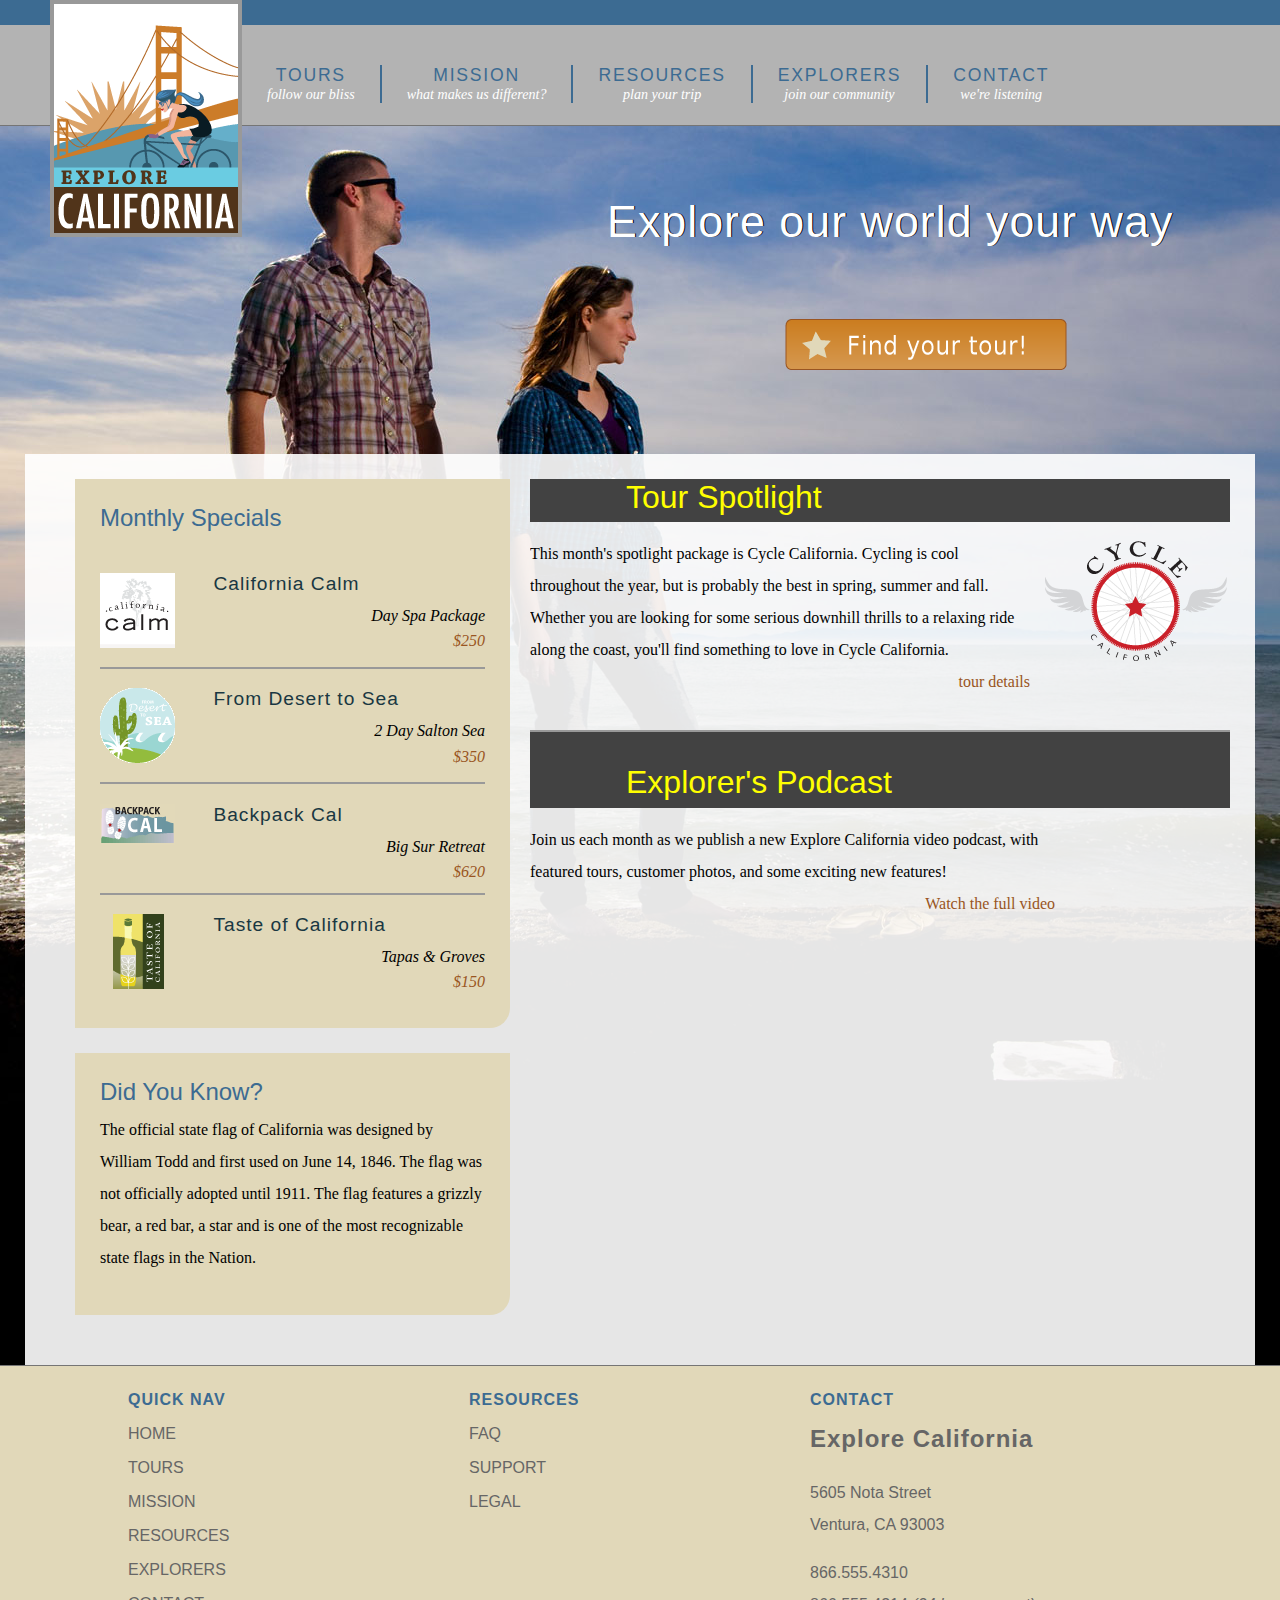
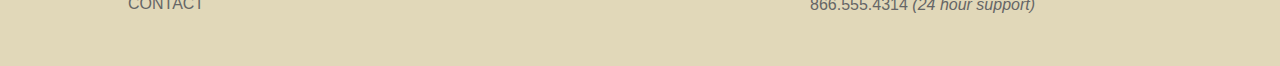
<file: index.html>
<!DOCTYPE html PUBLIC "-//W3C//DTD HTML 4.01 Transitional//EN"
   "http://www.w3.org/TR/html4/loose.dtd">
<html lang="en">
  <head>
    <meta http-equiv="Content-Type" content="text/html; charset=utf-8">
    <title>Explore California: affordable bus tours</title>
    <link href="assets/stylesheets/main.css" rel="stylesheet" type="text/css" media="all">
    <script src="assets/javascripts/jquery-1.5.1.min.js"></script>
    <script src="assets/javascripts/jquery-ui-1.8.10.custom.min.js"></script>
    <script src="assets/javascripts/menus.js"></script>
  </head>
  <body id="home">
    <div id="wrapper">

      <div id="mainHeader">
        <a href="index.html" title="home" class="logo">
          <div id="logo">
            <h1>Explore California!</h1>
          </div>
        </a>
        <div id="siteNav">
          <h1>Where do you want to go?</h1>
          <ul>
            <li><a href="tours.html" title="Our tours">Tours <br /><span class="tagline">follow our bliss</span></a>
              <ul>
                <li><a href="tours.html" title="Our tours">All Tours</a></li>
                <li><a href="tours.html" title="find tours">Tours by Activity</a></li>
                <li><a href="tours.html" title="find tours">Tours by Region</a></li>
                <li><a href="tours.html" title="find tours">Tour Finder</a></li>
              </ul>
            </li>
            <li><a href="mission.html" title="What we believe">Mission <br /><span class="tagline">what makes us different?</span></a></li>
            <li><a href="resources.html" title="planning resources">Resources <br /><span class="tagline">plan your trip</span></a>
              <ul>
                <li><a href="resources/faq.html" title="Got questions?">Tour FAQs</a></li>
                <li><a href="resources/additional_resources.html" title="additional resources">Tour Information</a></li>
                <li><a href="resources/terms.html" title="terms and conditions">Site Terms</a></li>
              </ul>
            </li>
            <li><a href="explorers.html" title="Our community">Explorers <br /><span class="tagline">join our community</span></a>
              <ul>
                <li><a href="explorers/join.html" title="join our community">Join the Explorers</a></li>
                <li><a href="blog/index.html" title="read our blog!">Read our Blog</a></li>
                <li><a href="explorers/gallery.html" title="contributor photos">Tour Photos</a></li>
                <li><a href="explorers/video.html" title="check out our podcast">Video podcast</a></li>
              </ul>
            </li>
            <li><a href="contact.html" title="contact us">Contact <br /><span class="tagline">we're listening</span></a>
              <ul>
                <li><a href="support.html" title="need help?">Support</a></li>
              </ul>
            </li>
          </ul>
        </div>
      </div>

      <div id="actionCall">
        <h1>Explore our world your way</h1>
        <a href="tours.html" title="Find your tour!"><h2>Find your tour</h2></a>
      </div>

      <div id="contentWrapper">
        <div id="mainContent">
          <div id="mainArticle"> 
            <h1>Tour Spotlight</h1>
            <p class="spotlight">This month's spotlight package is Cycle California. Cycling is cool throughout the year, but is probably the best in spring, summer and fall. Whether you are looking for some serious downhill thrills to a relaxing ride along the coast, you'll find something to love in Cycle California.<br /> <span class="accent"><a href="tours_cycle.html" title="Cycle California">tour details</a></span></p>
            
            <h1>Explorer's Podcast</h1>
            <p class="videoText">Join us each month as we publish a new Explore California video podcast, with featured tours, customer photos, and some exciting new features!<span class="accent"><a href="explorers/video.html" title="Video Podcast">Watch the full video</a></span></p>
          </div>
        </div>
        
        <div id="secondaryContent">
          <div id="specials" class="callOut">
            <h1>Monthly Specials</h1>
            <h2 class="top"><img src="assets/images/calm_bug.gif" alt="California Calm" width="75" height="75" />California Calm</h2>
            <p>Day Spa Package <br />
              <a href="tours/tour_detail_cycle.html">$250</a></p>
            <h2><img src="assets/images/desert_bug.gif" alt="From desert to sea" width="75" height="75" />From Desert to Sea</h2>
            <p>2 Day Salton Sea <br />
              <a href="tours/tour_detail_cycle.html">$350</a></p>
            <h2><img src="assets/images/backpack_bug.gif" alt="Backpack Cal" width="75" height="41" />Backpack Cal</h2>
            <p>Big Sur Retreat <br />
              <a href="tours/tour_detail_cycle.html">$620</a></p>
            <h2><img src="assets/images/taste_bug.gif" alt="Taste of California" width="75" height="75" />Taste of California</h2>
            <p>Tapas &amp; Groves <br />
              <a href="tours/tour_detail_taste.html">$150</a></p>
          </div>
        
          <div id="trivia" class="callOut">
            <h1>Did You Know?</h1>
            <p>The official state flag of California was designed by William Todd and first used on June 14, 1846. The flag was not officially adopted until 1911. The flag features a grizzly bear, a red bar, a star and is one of the most recognizable state flags in the Nation.</p>
          </div>
        </div>
      </div>
  
      <div id="pageFooter">
        <div id="quickLinks">
          <h1>Quick Nav</h1>
          <ul id="quickNav">
            <li><a href="index.html" title="Our home page">Home</a></li>
            <li><a href="tours.html" title="Explore our tours">Tours</a></li>
            <li><a href="mission.html" title="What we think">Mission</a></li>
            <li><a href="resources.html" title="Guidance and planning">Resources</a></li>
            <li><a href="explorers.html" title="Join our community">Explorers</a></li>
            <li><a href="contact.html" title="Contact and support">Contact</a></li>
          </ul>
        </div>
        <div id="footerResources">
          <h1>Resources</h1>
          <ul id="quickNav">
            <li><a href="resources/faq.html" title="Our home page">FAQ</a></li>
            <li><a href="support.html" title="Need help?">Support</a></li>
            <li><a href="resources/legal.html" title="The fine print">Legal</a></li>
          </ul>
        </div>
        <div id="companyInfo">
          <h1>Contact</h1>
          <h2>Explore California</h2>
          <p>5605 Nota Street<br />
            Ventura, CA 93003</p>
          <p>866.555.4310<br />866.555.4314 <em>(24 hour support)</em></p>
        </div>
      </div>
    </div>
  </body>
</html>
</file>
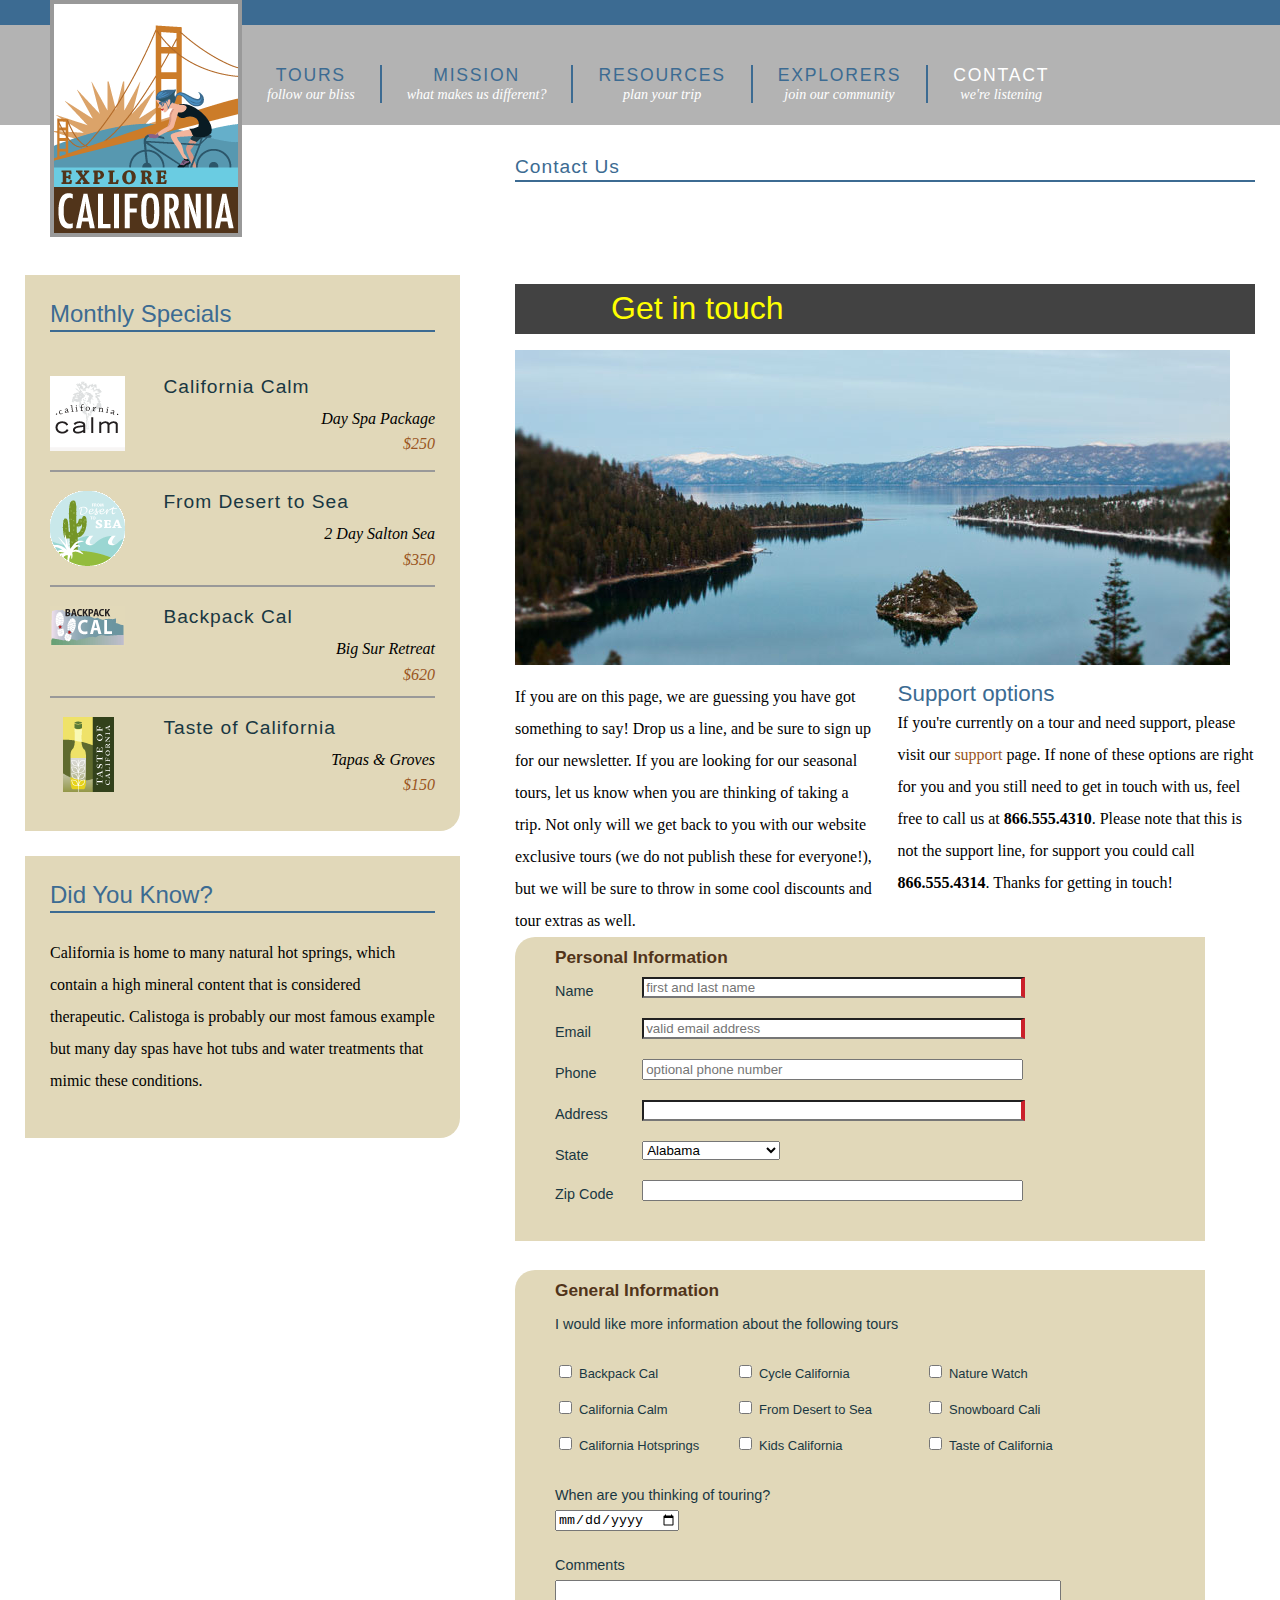
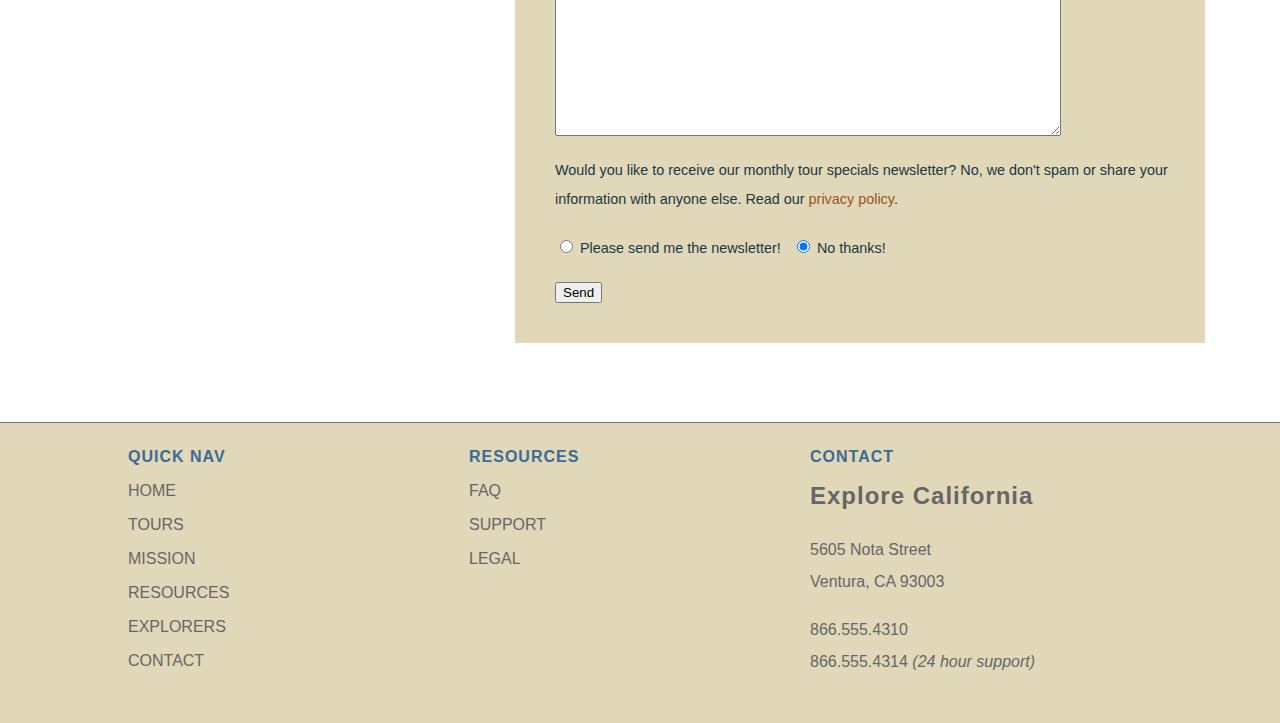
<file: contact.html>
<!DOCTYPE html PUBLIC "-//W3C//DTD HTML 4.01 Transitional//EN"
   "http://www.w3.org/TR/html4/loose.dtd">
<html lang="en">
  <head>
    <meta http-equiv="Content-Type" content="text/html; charset=utf-8">
    <title>Explore California: Contact</title>
    <link href="assets/stylesheets/main.css" rel="stylesheet" type="text/css" media="all">
    <script src="assets/javascripts/jquery-1.5.1.min.js"></script>
    <script src="assets/javascripts/jquery-ui-1.8.10.custom.min.js"></script>
    <script src="assets/javascripts/menus.js"></script>
  </head>
  <body>
    <div id="wrapper">

      <div id="mainHeader">
        <a href="index.html" title="home" class="logo">
          <div id="logo">
            <h1>Explore California</h1>
          </div>
        </a>
        <div id="siteNav">
          <h1>Where do you want to go?</h1>
          <ul>
            <li><a href="tours.html" title="Our tours">Tours <br /><span class="tagline">follow our bliss</span></a>
              <ul>
                <li><a href="tours.html" title="Our tours">All Tours</a></li>
                <li><a href="tours.html" title="find tours">Tours by Activity</a></li>
                <li><a href="tours.html" title="find tours">Tours by Region</a></li>
                <li><a href="tours.html" title="find tours">Tour Finder</a></li>
              </ul>
            </li>
            <li><a href="mission.html" title="What we believe">Mission <br /><span class="tagline">what makes us different?</span></a></li>
            <li><a href="resources.html" title="planning resources">Resources <br /><span class="tagline">plan your trip</span></a>
              <ul>
                <li><a href="resources/faq.html" title="Got questions?">Tour FAQs</a></li>
                <li><a href="resources/additional_resources.html" title="additional resources">Tour Information</a></li>
                <li><a href="resources/terms.html" title="terms and conditions">Site Terms</a></li>
              </ul>
            </li>
            <li><a href="explorers.html" title="Our community">Explorers <br /><span class="tagline">join our community</span></a>
              <ul>
                <li><a href="explorers/join.html" title="join our community">Join the Explorers</a></li>
                <li><a href="blog/index.html" title="read our blog!">Read our Blog</a></li>
                <li><a href="explorers/gallery.html" title="contributor photos">Tour Photos</a></li>
                <li><a href="explorers/video.html" title="check out our podcast">Video podcast</a></li>
              </ul>
            </li>
            <li><a href="contact.html" title="contact us" class="current">Contact <br /><span class="tagline">we're listening</span></a>
              <ul>
                <li><a href="support.html" title="need help?">Support</a></li>
              </ul>
            </li>
          </ul>
        </div>
      </div>
  
      <div id="mainContent">
        <div id="contentHeader" class="hasCrumbs">
          <h1>Contact Us</h1>
          <div id="subLinks">
            <ul>
              <li><a href="support.html" title="need help?">Support</a></li>
            </ul>
          </div>
        </div>
  
        <div id="mainArticle">
          <h1>Get in touch</h1>
          <img src="assets/images/emerald_bay.jpg" alt="Beautiful Lake Tahoe" class="articleImage" />
          <div class="multiCol">
            <p>If you are on this page, we are guessing you have got something to say! Drop us a line, and be sure to sign up for our newsletter. If you are looking for our seasonal tours,  let us know when you are thinking of taking a trip. Not only will we get back to you with our website exclusive tours (we do not publish these for everyone!), but we will be sure to throw in some cool discounts and tour extras as well.</p>
   
            <h2>Support options</h2>
            <p>If you're currently on a tour and need support, please visit our <a href="support.html">support</a> page. If none of these options are right for you and you still need to get in touch with us, feel free to call us at<span class="phone"> <strong>866.555.4310</strong>. Please note that this is not the support line, for support you could call </span><strong>866.555.4314</strong>. Thanks for getting in touch!</p>
          </div>
   
          <form id="frmContact" name="frmContact" method="post" action="contact_process.html">
            <fieldset id="personalInfo">
              <legend><strong>Personal Information</strong></legend>
              <p>
                <label for="name">Name</label>
                <input name="name" type="text" class="text" id="name" tabindex="100" placeholder="first and last name" required>
              </p>
              <p>
                <label for="email">Email</label>
                <input name="email" type="email" class="text" id="email" tabindex="110" placeholder="valid email address"  required>
              </p>
              <p>
                <label for="phone">Phone</label>
                <input name="phone" type="tel" class="text" id="phone" tabindex="130" placeholder="optional phone number">
              </p>
              <p>
                <label for="address">Address</label>
                <input name="address" type="text" class="text" id="address" tabindex="140" required>
              </p>
              <p>
                <label for="state">State</label>
                <select name="state" id="state" tabindex="150">
                  <option value="AL">Alabama</option>
                  <option value="AK">Alaska</option>
                  <option value="AZ">Arizona</option>
                  <option value="AR">Arkansas</option>
                  <option value="CA">California</option>
                  <option value="CO">Colorado</option>
                  <option value="CT">Connecticut</option>
                  <option value="DE">Delaware</option>
                  <option value="DC">District of Columbia</option>
                  <option value="FL">Florida</option>
                  <option value="GA">Georgia</option>
                  <option value="HI">Hawaii</option>
                  <option value="ID">Idaho</option>
                  <option value="IL">Illinois</option>
                  <option value="IN">Indiana</option>
                  <option value="IA">Iowa</option>
                  <option value="KA">Kansas</option>
                  <option value="KY">Kentucky</option>
                  <option value="LA">Louisiana</option>
                  <option value="ME">Maine</option>
                  <option value="MD">Maryland</option>
                  <option value="MA">Massachusetts</option>
                  <option value="MI">Michigan</option>
                  <option value="MN">Minnesota</option>
                  <option value="MO">Missouri</option>
                  <option value="MT">Montana</option>
                  <option value="NE">Nebraska</option>
                  <option value="NV">Nevada</option>
                  <option value="NH">New Hampshire</option>
                  <option value="NJ">New Jersey</option>
                  <option value="NM">New Mexico</option>
                  <option value="NY">New York</option>
                  <option value="NC">North Carolina</option>
                  <option value="ND">North Dakota</option>
                  <option value="OH">Ohio</option>
                  <option value="OK">Oklahoma</option>
                  <option value="OR">Oregon</option>
                  <option value="PA">Pennsylvania</option>
                  <option value="RI">Rhode Island</option>
                  <option value="SC">South Carolina</option>
                  <option value="SD">South Dakota</option>
                  <option value="TN">Tennessee</option>
                  <option value="TX">Texas</option>
                  <option value="UT">Utah</option>
                  <option value="VT">Vermont</option>
                  <option value="VA">Virginia</option>
                  <option value="WA">Washington</option>
                  <option value="WV">West Virginia</option>
                  <option value="WI">Wisconsin</option>
                  <option value="WY">Wyoming</option>
                </select>
              </p>
              <p>
                <label for="zip">Zip Code</label>
                <input name="zip" type="text" class="text" id="zip" tabindex="160">
              </p>
            </fieldset>

            <fieldset id="generalInfo">
              <legend><strong>General Information</strong></legend>
              <p>I would like more information about the following tours</p>
              <div class="col1">
                <p>
                  <input type="checkbox" name="backpack" id="backpack" tabindex="170">
                  <label for="backpack">Backpack Cal</label>
                </p>
                <p>
                  <input type="checkbox" name="calm" id="calm" tabindex="180">
                  <label for="calm">California Calm</label>
                </p>
                <p>
                  <input type="checkbox" name="hotsprings" id="hotsprings" tabindex="190">
                  <label for="hotsprings">California Hotsprings</label>
                </p>
              </div>
              <div class="col2">
                <p>
                  <input type="checkbox" name="cycle" id="cycle" tabindex="210">
                  <label for="cycle">Cycle California</label>
                </p>
                <p>
                  <input type="checkbox" name="desert" id="desert" tabindex="220">
                  <label for="desert">From Desert to Sea</label>
                </p>
                <p>
                  <input type="checkbox" name="kids" id="kids" tabindex="230">
                  <label for="kids">Kids California</label>
                </p>
              </div>
              <div class="col3">
                <p>
                  <input type="checkbox" name="nature" id="nature" tabindex="240">
                  <label for="nature">Nature Watch</label>
                </p>
                <p>
                  <input type="checkbox" name="snowboard" id="snowboard" tabindex="250">
                  <label for="snowboard">Snowboard Cali</label>
                </p>
                <p>
                  <input type="checkbox" name="taste" id="taste" tabindex="260">
                  <label for="taste">Taste of California</label>
                </p>
              </div>
              <p class="clear">
                <label for="tripDate" class="inline">When are you thinking of touring?</label><br />
                <input type="date" name="tripDate" id="tripDate" tabindex="265">
              </p>
              <p class="clear">
                <label for="comments">Comments</label><br />
                <textarea name="comments2" id="comments" cols="45" rows="5" tabindex="270"></textarea>
              </p>
              <p>Would you like to receive our monthly tour specials newsletter? No, we don't spam or share your information with anyone else. Read our <a href="privacy.html">privacy policy</a>.</p>
              <p>
                <input type="radio" name="newsletter" id="newsletter_yes" value="yes" tabindex="280">
                <label for="newsletter_yes" class="inline break">Please send me the newsletter!</label>
                <input type="radio" name="newsletter" id="newsletter_no" value="no" tabindex="290" checked>
                <label for="newsletter_no" class="inline">No thanks!</label>
              </p>
              <p>
                <input type="submit" name="submit2" id="submit2" value="Send" tabindex="300">
              </p>
            </fieldset>
          </form>

        </div>
      </div>

      <div id="secondaryContent">
        <div id="specials" class="callOut">
          <h1>Monthly Specials</h1>
          <h2 class="top"><img src="assets/images/calm_bug.gif" alt="California Calm" width="75" height="75" />California Calm</h2>
          <p>Day Spa Package <br />
            <a href="tours/tour_detail_cycle.html">$250</a></p>
          <h2><img src="assets/images/desert_bug.gif" alt="From desert to sea" width="75" height="75" />From Desert to Sea</h2>
          <p>2 Day Salton Sea <br />
            <a href="tours/tour_detail_cycle.html">$350</a></p>
          <h2><img src="assets/images/backpack_bug.gif" alt="Backpack Cal" width="75" height="41" />Backpack Cal</h2>
          <p>Big Sur Retreat <br />
            <a href="tours/tour_detail_cycle.html">$620</a></p>
          <h2><img src="assets/images/taste_bug.gif" alt="Taste of California" width="75" height="75" />Taste of California</h2>
          <p>Tapas &amp; Groves <br />
            <a href="tours/tour_detail_taste.html">$150</a></p>
        </div>
        <div id="trivia" class="callOut">
          <h1>Did You Know?</h1>
          <p>California is home to many natural hot springs, which contain a high mineral content that is considered therapeutic. Calistoga is probably our most famous example but many day spas have hot tubs and water treatments that mimic these conditions.</p>
        </div>
      </div>
  
      <div id="pageFooter">
        <div id="quickLinks">
          <h1>Quick Nav</h1>
          <ul id="quickNav">
            <li><a href="index.html" title="Our home page">Home</a></li>
            <li><a href="tours.html" title="Explore our tours">Tours</a></li>
            <li><a href="mission.html" title="What we think">Mission</a></li>
            <li><a href="resources.html" title="Guidance and planning">Resources</a></li>
            <li><a href="explorers.html" title="Join our community">Explorers</a></li>
            <li><a href="contact.html" title="Contact and support">Contact</a></li>
          </ul>
        </div>
        <div id="footerResources">
          <h1>Resources</h1>
          <ul id="quickNav">
            <li><a href="resources/faq.html" title="Our home page">FAQ</a></li>
            <li><a href="support.html" title="Need help?">Support</a></li>
            <li><a href="resources/legal.html" title="The fine print">Legal</a></li>
          </ul>
        </div>
        <div id="companyInfo">
          <h1>Contact</h1>
          <h2>Explore California</h2>
          <p>5605 Nota Street<br />
            Ventura, CA 93003</p>
          <p>866.555.4310<br />866.555.4314 <em>(24 hour support)</em></p>
        </div>
      </div>
    </div>
  </body>
</html>
</file>
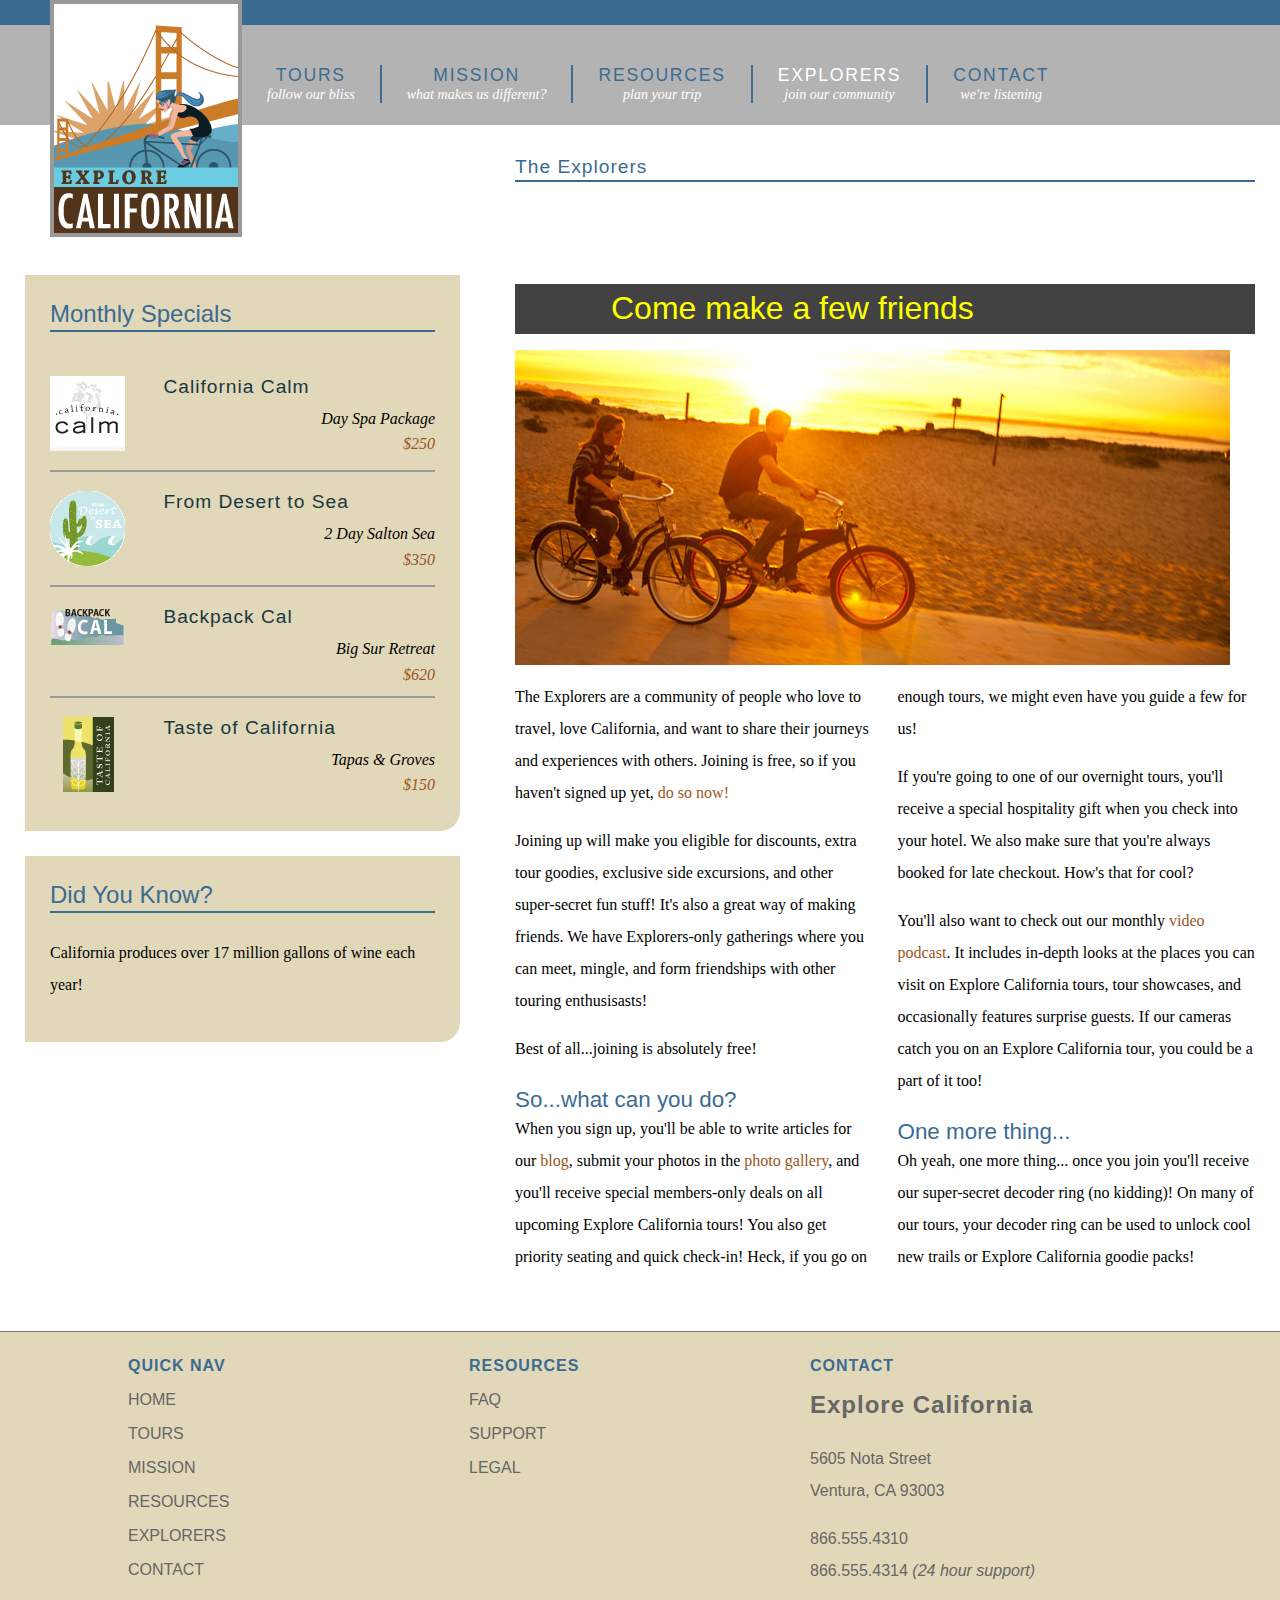
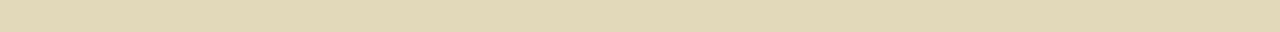
<file: explorers.html>
<!DOCTYPE html PUBLIC "-//W3C//DTD HTML 4.01 Transitional//EN"
   "http://www.w3.org/TR/html4/loose.dtd">
<html lang="en">
  <head>
  	<meta http-equiv="Content-Type" content="text/html; charset=utf-8">
    <title>Explore California: Explorers</title>
    <link href="assets/stylesheets/main.css" rel="stylesheet" type="text/css" media="all">
    <script src="assets/javascripts/jquery-1.5.1.min.js"></script>
    <script src="assets/javascripts/jquery-ui-1.8.10.custom.min.js"></script>
    <script src="assets/javascripts/menus.js"></script>
  </head>
  <body>
    <div id="wrapper">
      <div id="mainHeader">
        <a href="index.html" title="home" class="logo">
          <div id="logo">
            <h1>Explore California</h1>
          </div>
        </a>
        <div id="siteNav">
          <h1>Where do you want to go?</h1>
          <ul>
            <li><a href="tours.html" title="Our tours">Tours <br /><span class="tagline">follow our bliss</span></a>
              <ul>
                <li><a href="tours.html" title="Our tours">All Tours</a></li>
                <li><a href="tours.html" title="find tours">Tours by Activity</a></li>
                <li><a href="tours.html" title="find tours">Tours by Region</a></li>
                <li><a href="tours.html" title="find tours">Tour Finder</a></li>
              </ul>
            </li>
            <li><a href="mission.html" title="What we believe">Mission <br /><span class="tagline">what makes us different?</span></a></li>
            <li><a href="resources.html" title="planning resources">Resources <br /><span class="tagline">plan your trip</span></a>
              <ul>
                <li><a href="resources/faq.html" title="Got questions?">Tour FAQs</a></li>
                <li><a href="resources/additional_resources.html" title="additional resources">Tour Information</a></li>
                <li><a href="resources/terms.html" title="terms and conditions">Site Terms</a></li>
              </ul>
            </li>
            <li><a href="explorers.html" title="Our community" class="current">Explorers <br /><span class="tagline">join our community</span></a>
              <ul>
                <li><a href="explorers/join.html" title="join our community">Join the Explorers</a></li>
                <li><a href="blog/index.html" title="read our blog!">Read our Blog</a></li>
                <li><a href="explorers/gallery.html" title="contributor photos">Tour Photos</a></li>
                <li><a href="explorers/video.html" title="check out our podcast">Video podcast</a></li>
              </ul>
            </li>
            <li><a href="contact.html" title="contact us">Contact <br /><span class="tagline">we're listening</span></a>
              <ul>
                <li><a href="support.html" title="need help?">Support</a></li>
              </ul>
            </li>
          </ul>
        </div>
      </div>

      <div id="mainContent">
        <div id="contentHeader" class="hasCrumbs">
          <h1>The Explorers</h1>
          <div id="subLinks">
            <ul>
              <li><a href="explorers/join.html" title="join our community">Join the Explorers</a></li>
              <li><a href="blog/index.html" title="read our blog!"> Blog</a></li>
              <li><a href="explorers/gallery.html" title="contributor photos">Tour Photos</a></li>
              <li><a href="explorers/video.html" title="check out our podcast">Video podcast</a></li>
            </ul>
          </div>
        </div>
        <div id="mainArticle">
          <h1>Come make a few friends</h1>
          <img src="assets/images/bikes.jpg" alt="Come join us!" class="articleImage" />
          <div class="multiCol">
            <p>The Explorers are a community of people who love to travel, love California, and want to share their journeys and experiences with others. Joining is free, so if you haven't signed up yet, <a href="explorers/join.html">do so now!</a></p>
            <p>Joining up will make you eligible for discounts, extra tour goodies, exclusive side excursions, and other super-secret fun stuff! It's also a great way of making friends. We have Explorers-only gatherings where you can meet, mingle, and form friendships with other touring enthusisasts!</p>
            <p>Best of all...joining is absolutely free!</p>
          
            <h2>So...what can you do?</h2>
            <p>When you sign up, you'll be able to write articles for our <a href="http://www.explorecalifornia.org/blog">blog</a>, submit your photos in the <a href="explorers/gallery.html">photo gallery</a>, and you'll receive special members-only deals on all upcoming Explore California tours! You also get priority seating and quick check-in! Heck, if you go on enough tours, we might even have you guide a few for us!</p>
            <p>If you're going to one of our overnight tours, you'll receive a special hospitality gift when you check into your hotel. We also make sure that you're always booked for late checkout. How's that for cool?</p>
            <p>You'll also want to check out our monthly <a href="explorers/podcast.html">video podcast</a>. It includes in-depth looks at the places you can visit on Explore California tours, tour showcases, and occasionally features surprise guests. If our cameras catch you on an Explore California tour, you could be a part of it too!</p>
          
            <h2>One more thing...</h2>
            <p>Oh yeah, one more thing... once you join you'll receive our super-secret decoder ring (no kidding)! On many of our tours, your decoder ring can be used to unlock cool new trails or Explore California goodie packs!</p>
          </div>
        </div>
      </div>
  
      <div id="secondaryContent">
        <div id="specials" class="callOut">
          <h1>Monthly Specials</h1>
          <h2 class="top"><img src="assets/images/calm_bug.gif" alt="California Calm" width="75" height="75" />California Calm</h2>
          <p>Day Spa Package <br />
            <a href="tours/tour_detail_cycle.html">$250</a></p>
          <h2><img src="assets/images/desert_bug.gif" alt="From desert to sea" width="75" height="75" />From Desert to Sea</h2>
          <p>2 Day Salton Sea <br />
            <a href="tours/tour_detail_cycle.html">$350</a></p>
          <h2><img src="assets/images/backpack_bug.gif" alt="Backpack Cal" width="75" height="41" />Backpack Cal</h2>
          <p>Big Sur Retreat <br />
            <a href="tours/tour_detail_cycle.html">$620</a></p>
          <h2><img src="assets/images/taste_bug.gif" alt="Taste of California" width="75" height="75" />Taste of California</h2>
          <p>Tapas &amp; Groves <br />
            <a href="tours/tour_detail_taste.html">$150</a></p>
        </div>
        <div id="trivia" class="callOut">
          <h1>Did You Know?</h1>
          <p>California produces over 17 million gallons of wine each year!</p>
        </div>
      </div>
  
      <div id="pageFooter">
        <div id="quickLinks">
          <h1>Quick Nav</h1>
          <ul id="quickNav">
            <li><a href="index.html" title="Our home page">Home</a></li>
            <li><a href="tours.html" title="Explore our tours">Tours</a></li>
            <li><a href="mission.html" title="What we think">Mission</a></li>
            <li><a href="resources.html" title="Guidance and planning">Resources</a></li>
            <li><a href="explorers.html" title="Join our community">Explorers</a></li>
            <li><a href="contact.html" title="Contact and support">Contact</a></li>
          </ul>
        </div>
        <div id="footerResources">
          <h1>Resources</h1>
          <ul id="quickNav">
            <li><a href="resources/faq.html" title="Our home page">FAQ</a></li>
            <li><a href="support.html" title="Need help?">Support</a></li>
            <li><a href="resources/legal.html" title="The fine print">Legal</a></li>
          </ul>
        </div>
        <div id="companyInfo">
          <h1>Contact</h1>
          <h2>Explore California</h2>
          <p>5605 Nota Street<br />
            Ventura, CA 93003</p>
          <p>866.555.4310<br />866.555.4314 <em>(24 hour support)</em></p>
        </div>
      </div>
    </div>
  </body>
</html>
</file>
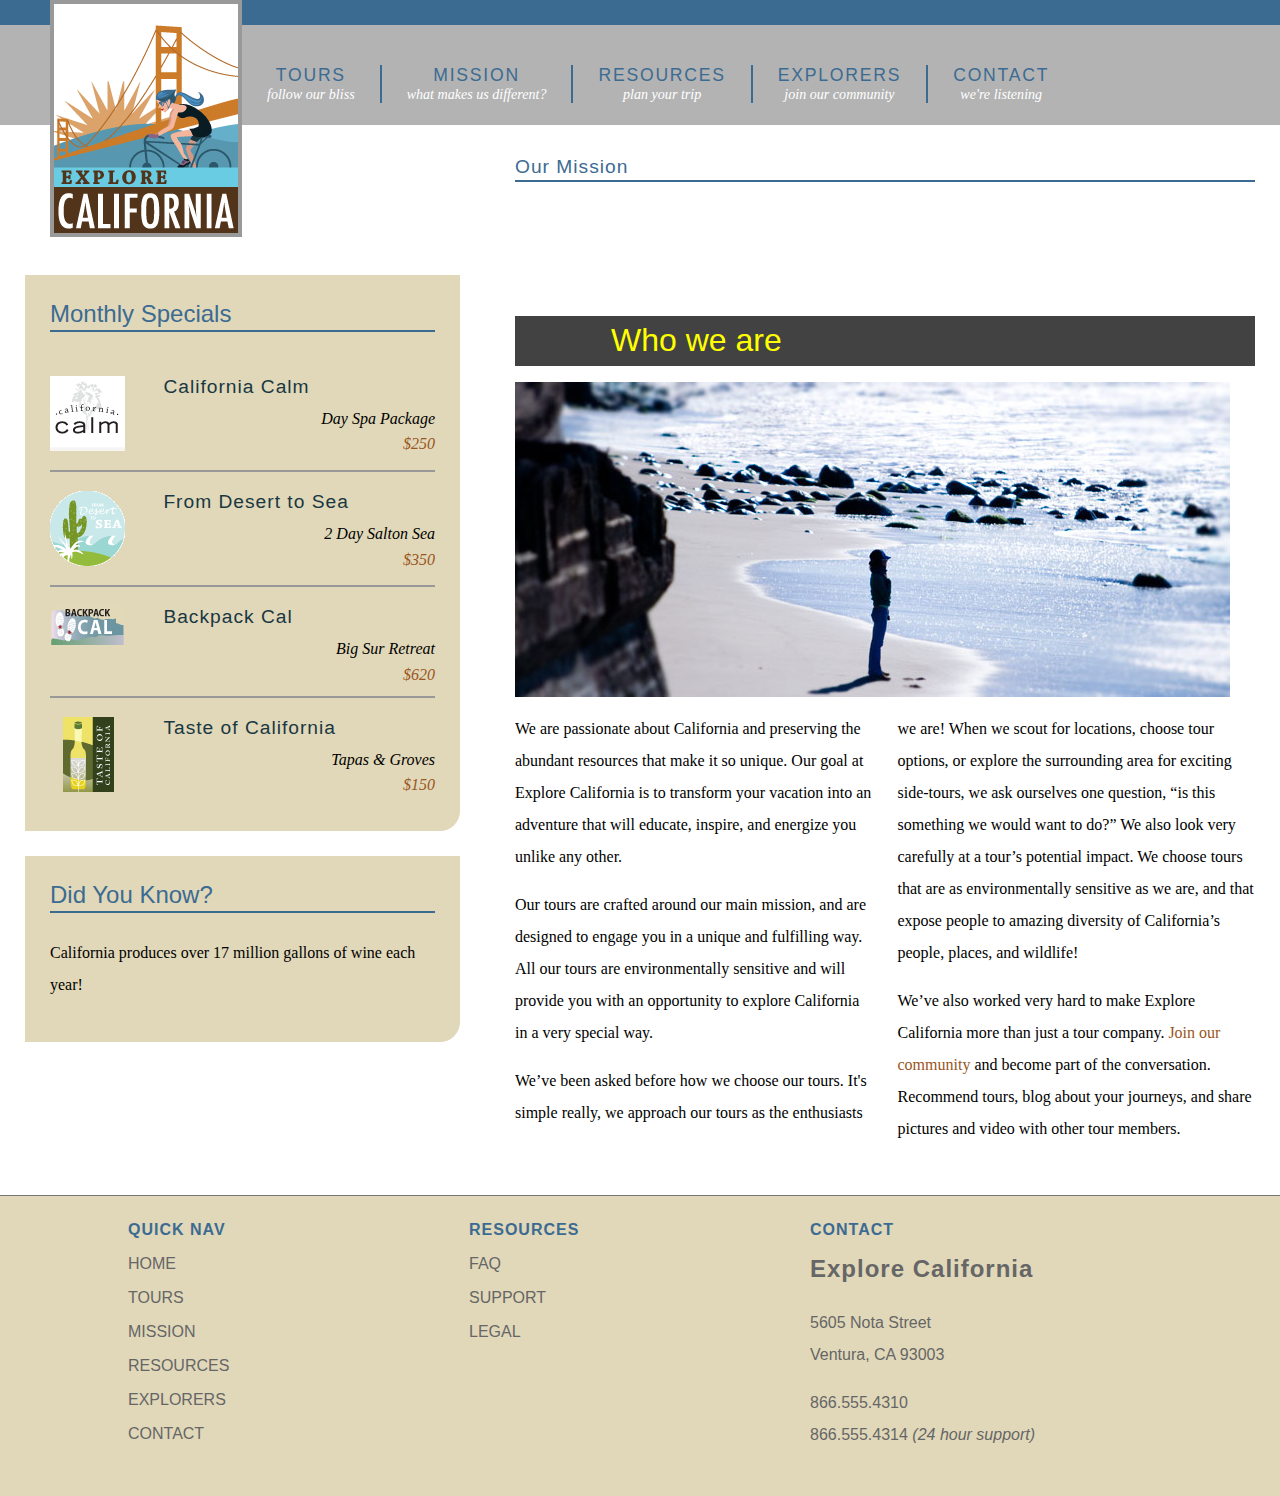
<file: mission.html>
<!DOCTYPE html PUBLIC "-//W3C//DTD HTML 4.01 Transitional//EN"
   "http://www.w3.org/TR/html4/loose.dtd">
<html lang="en">
  <head>
    <meta http-equiv="Content-Type" content="text/html; charset=utf-8">
    <title>Explore California: Company's Mission</title>
    <link href="assets/stylesheets/main.css" rel="stylesheet" type="text/css" media="all">
    <script src="assets/javascripts/jquery-1.5.1.min.js"></script>
    <script src="assets/javascripts/jquery-ui-1.8.10.custom.min.js"></script>
    <script src="assets/javascripts/menus.js"></script>
  </head>
  <body>
    <div id="wrapper">

      <div id="mainHeader">
        <a href="index.html" title="home" class="logo">
          <div id="logo">
            <h1>Explore California</h1>
          </div>
        </a>
        <div id="siteNav">
          <h1>Where do you want to go?</h1>
          <ul>
            <li><a href="tours.html" title="Our tours">Tours <br /><span class="tagline">follow our bliss</span></a>
              <ul>
                <li><a href="tours.html" title="Our tours">All Tours</a></li>
                <li><a href="tours.html" title="find tours">Tours by Activity</a></li>
                <li><a href="tours.html" title="find tours">Tours by Region</a></li>
                <li><a href="tours.html" title="find tours">Tour Finder</a></li>
              </ul>
            </li>
            <li><a href="mission.html" title="What we believe">Mission <br /><span class="tagline" class="current">what makes us different?</span></a></li>
            <li><a href="resources.html" title="planning resources">Resources <br /><span class="tagline">plan your trip</span></a>
              <ul>
                <li><a href="resources/faq.html" title="Got questions?">Tour FAQs</a></li>
                <li><a href="resources/additional_resources.html" title="additional resources">Tour Information</a></li>
                <li><a href="resources/terms.html" title="terms and conditions">Site Terms</a></li>
              </ul>
            </li>
            <li><a href="explorers.html" title="Our community">Explorers <br /><span class="tagline">join our community</span></a>
              <ul>
                <li><a href="explorers/join.html" title="join our community">Join the Explorers</a></li>
                <li><a href="blog/index.html" title="read our blog!">Read our Blog</a></li>
                <li><a href="explorers/gallery.html" title="contributor photos">Tour Photos</a></li>
                <li><a href="explorers/video.html" title="check out our podcast">Video podcast</a></li>
              </ul>
            </li>
            <li><a href="contact.html" title="contact us">Contact <br /><span class="tagline">we're listening</span></a>
              <ul>
                <li><a href="support.html" title="need help?">Support</a></li>
              </ul>
            </li>
          </ul>
        </div>
      </div>

      <div id="mainContent">
        <div id="contentHeader">
          <h1>Our Mission</h1>
        </div>
        <div id="mainArticle">
          <h1>Who we are</h1>
          <img src="assets/images/mission_look.jpg" alt="Looking out at the Pacific" class="articleImage" />
          <div class="multiCol">
            <p>We are passionate about California and preserving the abundant resources that make it so unique. Our goal at Explore California is to transform your vacation into an adventure that will educate, inspire, and energize you unlike any other.</p> 
            <p>Our tours are crafted around our main mission, and are designed to engage you in a unique and fulfilling way. All our tours are environmentally sensitive and will provide you with an opportunity to explore California in a very special way.</p>
            <p>We&rsquo;ve been asked before how we choose our tours. It's simple really, we approach our tours as the enthusiasts we are! When we scout for locations, choose tour options, or explore the surrounding area for exciting side-tours, we ask ourselves one question, &ldquo;is this something we would want to do?&rdquo; We also look very carefully at a tour&rsquo;s potential impact. We choose tours that are as environmentally sensitive as we are, and that expose people to amazing diversity of California&rsquo;s people, places, and wildlife!</p>
            <p>We&rsquo;ve also worked very hard to make Explore California more than just a tour company. <a href="explorers/join.html">Join our community</a> and become part of the conversation. Recommend tours, blog about your journeys, and share pictures and video with other tour members.</p>
          </div>
        </div>
      </div>
      
      <div id="secondaryContent">
        <div id="specials" class="callOut">
          <h1>Monthly Specials</h1>
          <h2 class="top"><img src="assets/images/calm_bug.gif" alt="California Calm" width="75" height="75" />California Calm</h2>
          <p>Day Spa Package <br />
            <a href="tours/tour_detail_cycle.html">$250</a></p>
          <h2><img src="assets/images/desert_bug.gif" alt="From desert to sea" width="75" height="75" />From Desert to Sea</h2>
          <p>2 Day Salton Sea <br />
            <a href="tours/tour_detail_cycle.html">$350</a></p>
          <h2><img src="assets/images/backpack_bug.gif" alt="Backpack Cal" width="75" height="41" />Backpack Cal</h2>
          <p>Big Sur Retreat <br />
            <a href="tours/tour_detail_cycle.html">$620</a></p>
          <h2><img src="assets/images/taste_bug.gif" alt="Taste of California" width="75" height="75" />Taste of California</h2>
          <p>Tapas &amp; Groves <br />
            <a href="tours/tour_detail_taste.html">$150</a></p>
        </div>
        <div id="trivia" class="callOut">
          <h1>Did You Know?</h1>
          <p>California produces over 17 million gallons of wine each year!</p>
        </div>
      </div>
      
      <div id="pageFooter">
        <div id="quickLinks">
          <h1>Quick Nav</h1>
          <ul id="quickNav">
            <li><a href="index.html" title="Our home page">Home</a></li>
            <li><a href="tours.html" title="Explore our tours">Tours</a></li>
            <li><a href="mission.html" title="What we think">Mission</a></li>
            <li><a href="resources.html" title="Guidance and planning">Resources</a></li>
            <li><a href="explorers.html" title="Join our community">Explorers</a></li>
            <li><a href="contact.html" title="Contact and support">Contact</a></li>
          </ul>
        </div>
        <div id="footerResources">
          <h1>Resources</h1>
          <ul id="quickNav">
            <li><a href="resources/faq.html" title="Our home page">FAQ</a></li>
            <li><a href="support.html" title="Need help?">Support</a></li>
            <li><a href="resources/legal.html" title="The fine print">Legal</a></li>
          </ul>
        </div>
        <div id="companyInfo">
          <h1>Contact</h1>
          <h2>Explore California</h2>
          <p>5605 Nota Street<br />
            Ventura, CA 93003</p>
          <p>866.555.4310<br />866.555.4314 <em>(24 hour support)</em></p>
        </div>
      </div>
    </div>
  </body>
</html>
</file>
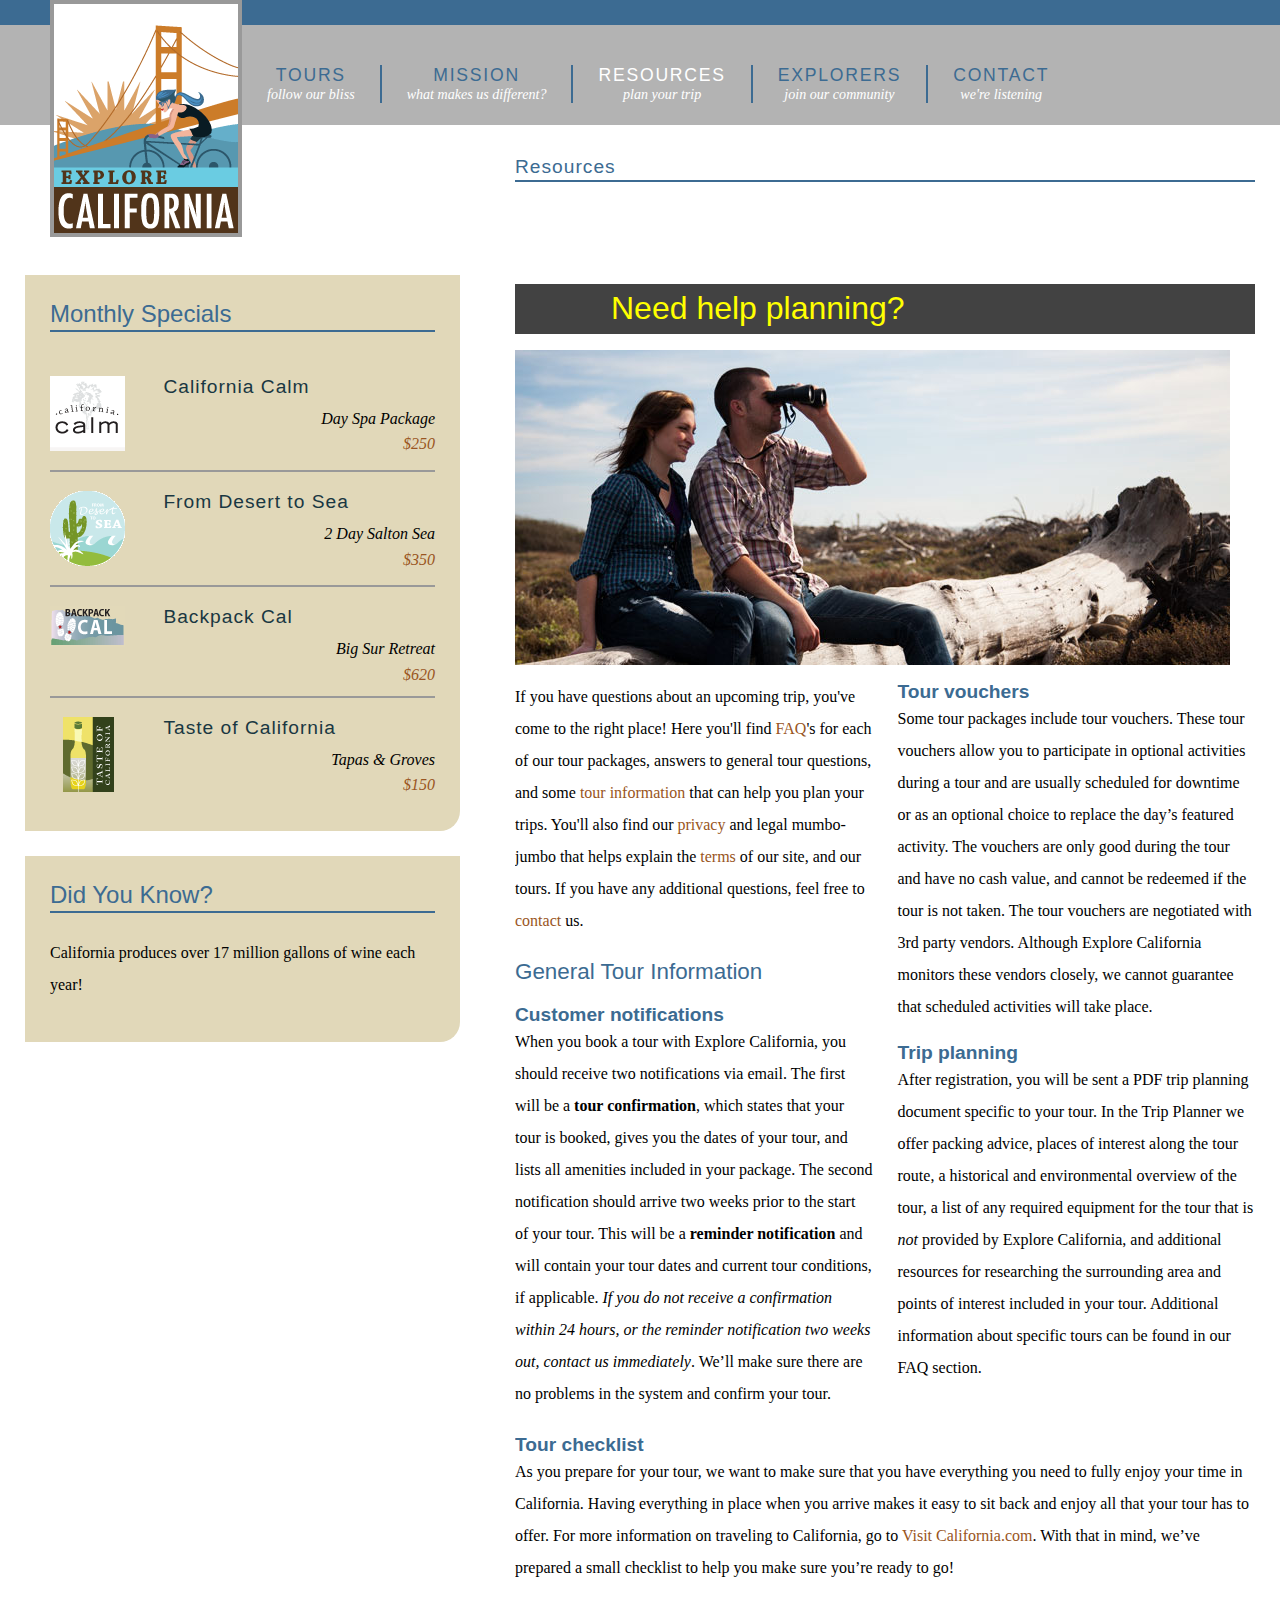
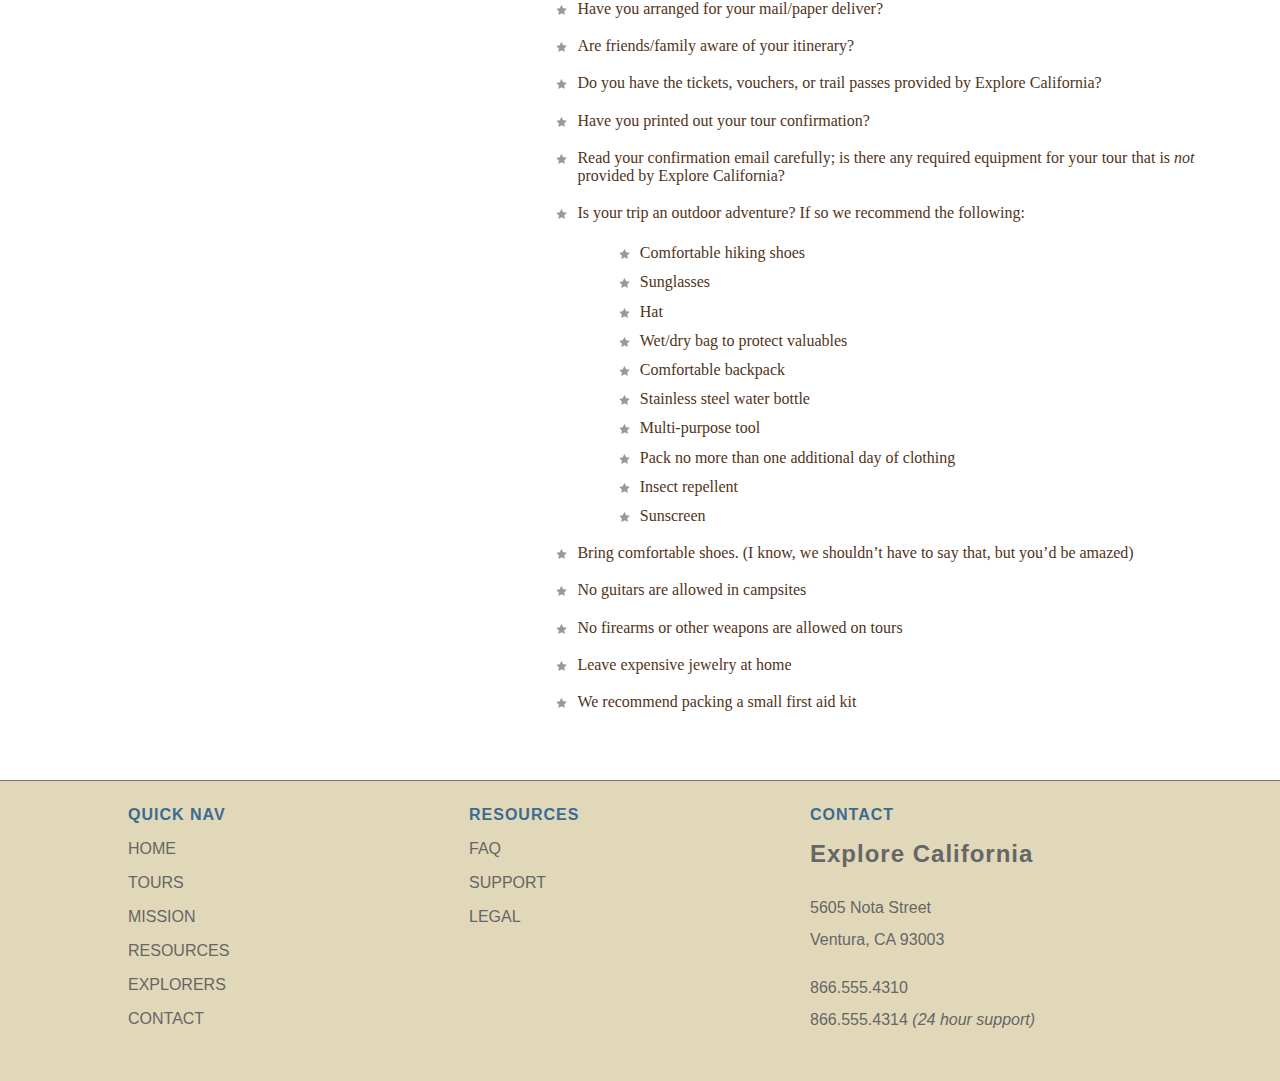
<file: resources.html>
<!DOCTYPE html PUBLIC "-//W3C//DTD HTML 4.01 Transitional//EN"
   "http://www.w3.org/TR/html4/loose.dtd">
<html lang="en">
  <head>
    <meta http-equiv="Content-Type" content="text/html; charset=utf-8">
    <title>Explore California: Resources</title>
    <link href="assets/stylesheets/main.css" rel="stylesheet" type="text/css" media="all">
    <script src="assets/javascripts/jquery-1.5.1.min.js"></script>
    <script src="assets/javascripts/jquery-ui-1.8.10.custom.min.js"></script>
    <script src="assets/javascripts/menus.js"></script>
  </head>
  <body>
    <div id="wrapper">

      <div id="mainHeader">
        <a href="index.html" title="home" class="logo">
          <div id="logo">
            <h1>Explore California</h1>
          </div>
        </a>
        <div id="siteNav">
          <h1>Where do you want to go?</h1>
          <ul>
            <li><a href="tours.html" title="Our tours">Tours <br /><span class="tagline">follow our bliss</span></a>
              <ul>
                <li><a href="tours.html" title="Our tours">All Tours</a></li>
                <li><a href="tours.html" title="find tours">Tours by Activity</a></li>
                <li><a href="tours.html" title="find tours">Tours by Region</a></li>
                <li><a href="tours.html" title="find tours">Tour Finder</a></li>
              </ul>
            </li>
            <li><a href="mission.html" title="What we believe">Mission <br /><span class="tagline">what makes us different?</span></a></li>
            <li><a href="resources.html" title="planning resources" class="current">Resources <br /><span class="tagline">plan your trip</span></a>
              <ul>
                <li><a href="resources/faq.html" title="Got questions?">Tour FAQs</a></li>
                <li><a href="resources/additional_resources.html" title="additional resources">Tour Information</a></li>
                <li><a href="resources/terms.html" title="terms and conditions">Site Terms</a></li>
              </ul>
            </li>
            <li><a href="explorers.html" title="Our community">Explorers <br /><span class="tagline">join our community</span></a>
              <ul>
                <li><a href="explorers/join.html" title="join our community">Join the Explorers</a></li>
                <li><a href="blog/index.html" title="read our blog!">Read our Blog</a></li>
                <li><a href="explorers/gallery.html" title="contributor photos">Tour Photos</a></li>
                <li><a href="explorers/video.html" title="check out our podcast">Video podcast</a></li>
              </ul>
            </li>
            <li><a href="contact.html" title="contact us">Contact <br /><span class="tagline">we're listening</span></a>
              <ul>
                <li><a href="support.html" title="need help?">Support</a></li>
              </ul>
            </li>
          </ul>
        </div>
      </div>
  
      <div id="mainContent">
        <div id="contentHeader" class="hasCrumbs">
          <h1>Resources</h1>
          <div id="subLinks">
  		      <ul>
              <li><a href="resources/faq.html" title="Got questions?">Tour FAQs</a></li>
              <li><a href="resources/additional_resources.html" title="additional resources">Tour Information</a></li>
              <li><a href="resources/terms.html" title="terms and conditions">Site Terms</a></li>
            </ul>
          </div>
        </div>
        
        <div id="mainArticle">
          <h1>Need help planning?</h1>
          <img src="assets/images/looking.jpg" alt="Plan your tour" class="articleImage" />
          <div class="multiCol">
            <p>If you have questions about an upcoming trip, you've come to the right place! Here you'll find <a href="resources/faq.html">FAQ</a>'s for each of our tour packages, answers to general tour questions, and some <a href="resources/links.html">tour information</a> that can help you plan your trips. You'll also find our <a href="resources/legal.html">privacy</a> and legal mumbo-jumbo that helps explain the <a href="explorers/join.html">terms</a> of our site, and our tours. If you have any additional questions, feel free to <a href="contact.html">contact</a> us.</p>
            
            <h2>General Tour Information</h2>
   
            <h3>Customer notifications</h3>
            <p>When you book a tour with Explore California, you should receive two notifications via email. The first will be a <strong>tour confirmation</strong>, which states that your tour is booked, gives you the dates of your tour, and lists all amenities included in your package. The second notification should arrive two weeks prior to the start of your tour. This will be a <strong>reminder notification</strong> and will contain your tour dates and current tour conditions, if applicable. <em>If you do not receive a confirmation within 24 hours, or the reminder notification two weeks out, contact us immediately</em>. We’ll make sure there are no problems in the system and confirm your tour.</p>
            
            <h3>Tour vouchers</h3>
            <p>Some tour packages include tour vouchers. These tour vouchers allow you to participate in optional activities during a tour and are usually scheduled for downtime or as an optional choice to replace the day’s featured activity. The vouchers are only good during the tour and have no cash value, and cannot be redeemed if the tour is not taken. The tour vouchers are negotiated with 3rd party vendors. Although Explore California monitors these vendors closely, we cannot guarantee that scheduled activities will take place.</p>
   
            <h3>Trip planning</h3>
            <p>After registration, you will be sent a PDF trip planning document specific to your tour. In the Trip Planner we offer packing advice, places of interest along the tour route, a historical and environmental overview of the tour, a list of any required equipment for the tour that is <em>not</em> provided by Explore California, and additional resources for researching the surrounding area and points of interest included in your tour. Additional information about specific tours can be found in our FAQ section.</p>
          </div>
   
          <h3>Tour checklist</h3>
          <p>As you prepare for your tour, we want to make sure that you have everything you need to fully enjoy your time in California. Having everything in place when you arrive makes it easy to sit back and enjoy all that your tour has to offer. For more information on traveling to California, go to <a href="http://www.visitcalifornia.com" target="_blank">Visit California.com</a>. With that in mind, we’ve prepared a small checklist to help you make sure you’re ready to go!</p>
          <ul>
            <li>Have you arranged for your mail/paper deliver?</li>
            <li>Are friends/family aware of your itinerary?</li>
            <li>Do you have the tickets, vouchers, or trail passes provided by Explore California?</li>
            <li>Have you printed out your tour confirmation?</li>
            <li>Read your confirmation email carefully; is there any required equipment for your tour that is <em>not</em> provided by Explore California?</li>
            <li>Is your trip an outdoor adventure? If so we recommend the following:
              <ul>
                <li>Comfortable hiking shoes</li>
                <li>Sunglasses</li>
                <li>Hat</li>
                <li>Wet/dry bag to protect valuables</li>
                <li>Comfortable backpack</li>
                <li>Stainless steel water bottle</li>
                <li>Multi-purpose tool</li>
                <li>Pack no more than one additional day of clothing</li>
                <li>Insect repellent</li>
                <li>Sunscreen</li>
              </ul>
            </li>
            <li>Bring comfortable shoes. (I know, we shouldn’t have to say that, but you’d be amazed)</li>
            <li>No guitars are allowed in campsites</li>
            <li>No firearms or other weapons are allowed on tours</li>
            <li>Leave expensive jewelry at home</li>
            <li>We recommend packing a small first aid kit</li>
          </ul>
        </div>
      </div>
      
      <div id="secondaryContent">
        <div id="specials" class="callOut">
          <h1>Monthly Specials</h1>
          <h2 class="top"><img src="assets/images/calm_bug.gif" alt="California Calm" width="75" height="75" />California Calm</h2>
          <p>Day Spa Package <br />
            <a href="tours/tour_detail_cycle.html">$250</a></p>
          <h2><img src="assets/images/desert_bug.gif" alt="From desert to sea" width="75" height="75" />From Desert to Sea</h2>
          <p>2 Day Salton Sea <br />
            <a href="tours/tour_detail_cycle.html">$350</a></p>
          <h2><img src="assets/images/backpack_bug.gif" alt="Backpack Cal" width="75" height="41" />Backpack Cal</h2>
          <p>Big Sur Retreat <br />
            <a href="tours/tour_detail_cycle.html">$620</a></p>
          <h2><img src="assets/images/taste_bug.gif" alt="Taste of California" width="75" height="75" />Taste of California</h2>
          <p>Tapas &amp; Groves <br />
            <a href="tours/tour_detail_taste.html">$150</a></p>
        </div>
        <div id="trivia" class="callOut">
          <h1>Did You Know?</h1>
          <p>California produces over 17 million gallons of wine each year!</p>
        </div>
      </div>
      
      <div id="pageFooter">
        <div id="quickLinks">
          <h1>Quick Nav</h1>
          <ul id="quickNav">
            <li><a href="index.html" title="Our home page">Home</a></li>
            <li><a href="tours.html" title="Explore our tours">Tours</a></li>
            <li><a href="mission.html" title="What we think">Mission</a></li>
            <li><a href="resources.html" title="Guidance and planning">Resources</a></li>
            <li><a href="explorers.html" title="Join our community">Explorers</a></li>
            <li><a href="contact.html" title="Contact and support">Contact</a></li>
          </ul>
        </div>
        <div id="footerResources">
          <h1>Resources</h1>
          <ul id="quickNav">
            <li><a href="resources/faq.html" title="Our home page">FAQ</a></li>
            <li><a href="support.html" title="Need help?">Support</a></li>
            <li><a href="resources/legal.html" title="The fine print">Legal</a></li>
          </ul>
        </div>
        <div id="companyInfo">
          <h1>Contact</h1>
          <h2>Explore California</h2>
          <p>5605 Nota Street<br />
            Ventura, CA 93003</p>
          <p>866.555.4310<br />866.555.4314 <em>(24 hour support)</em></p>
        </div>
      </div>
    </div>
  </body>
</html>
</file>
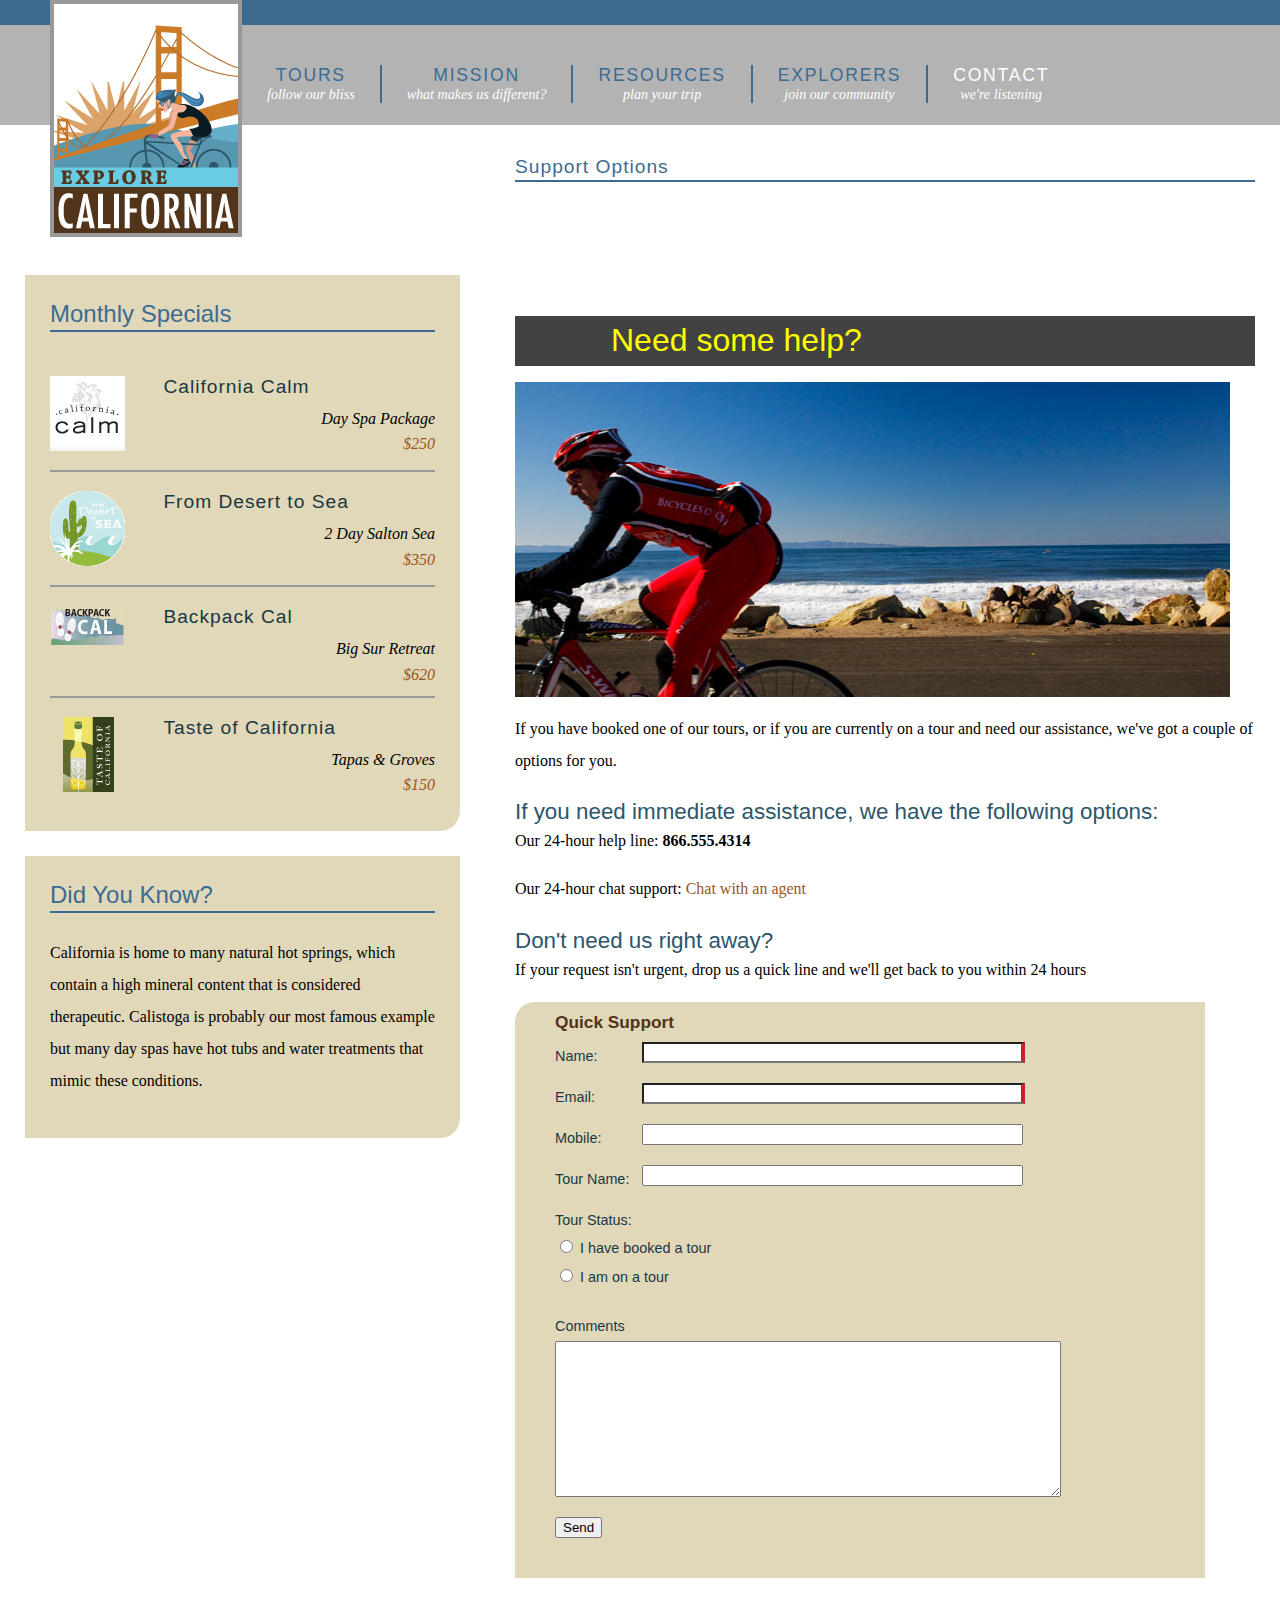
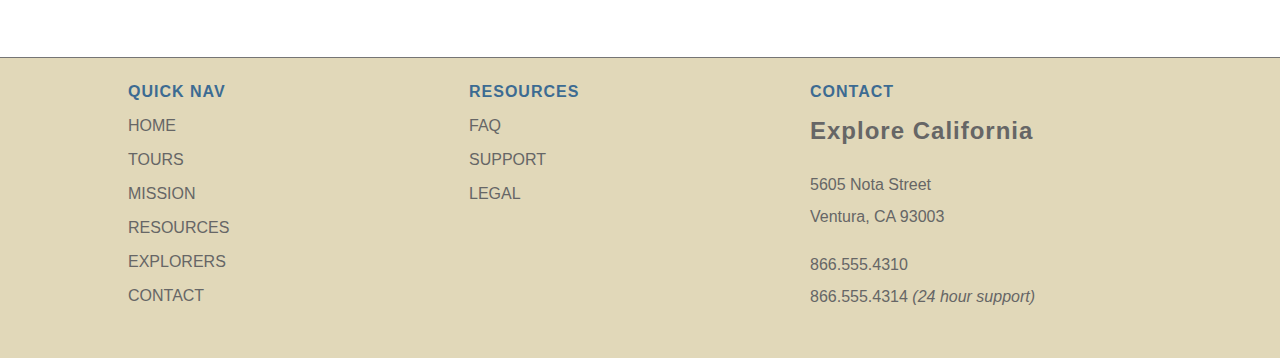
<file: support.html>
<!DOCTYPE html PUBLIC "-//W3C//DTD HTML 4.01 Transitional//EN"
   "http://www.w3.org/TR/html4/loose.dtd">
<html lang="en">
  <head>
    <meta http-equiv="Content-Type" content="text/html; charset=utf-8">
    <title>Explore California: Support</title>
    <link href="assets/stylesheets/main.css" rel="stylesheet" type="text/css" media="all">
    <script src="assets/javascripts/jquery-1.5.1.min.js"></script>
    <script src="assets/javascripts/jquery-ui-1.8.10.custom.min.js"></script>
    <script src="assets/javascripts/menus.js"></script>
  </head>
  <body>
    <div id="wrapper">

      <div id="mainHeader">
        <a href="index.html" title="home" class="logo">
          <div id="logo">
            <h1>Explore California</h1>
          </div>
        </a>
        <div id="siteNav">
          <h1>Where do you want to go?</h1>
          <ul>
            <li><a href="tours.html" title="Our tours">Tours <br /><span class="tagline">follow our bliss</span></a>
              <ul>
                <li><a href="tours.html" title="Our tours">All Tours</a></li>
                <li><a href="tours.html" title="find tours">Tours by Activity</a></li>
                <li><a href="tours.html" title="find tours">Tours by Region</a></li>
                <li><a href="tours.html" title="find tours">Tour Finder</a></li>
              </ul>
            </li>
            <li><a href="mission.html" title="What we believe">Mission <br /><span class="tagline">what makes us different?</span></a></li>
            <li><a href="resources.html" title="planning resources">Resources <br /><span class="tagline">plan your trip</span></a>
              <ul>
                <li><a href="resources/faq.html" title="Got questions?">Tour FAQs</a></li>
                <li><a href="resources/additional_resources.html" title="additional resources">Tour Information</a></li>
                <li><a href="resources/terms.html" title="terms and conditions">Site Terms</a></li>
              </ul>
            </li>
            <li><a href="explorers.html" title="Our community">Explorers <br /><span class="tagline">join our community</span></a>
              <ul>
                <li><a href="explorers/join.html" title="join our community">Join the Explorers</a></li>
                <li><a href="blog/index.html" title="read our blog!">Read our Blog</a></li>
                <li><a href="explorers/gallery.html" title="contributor photos">Tour Photos</a></li>
                <li><a href="explorers/video.html" title="check out our podcast">Video podcast</a></li>
              </ul>
            </li>
            <li><a href="contact.html" title="contact us" class="current">Contact <br /><span class="tagline">we're listening</span></a>
              <ul>
                <li><a href="support.html" title="need help?">Support</a></li>
              </ul>
            </li>
          </ul>
        </div>
      </div>
  
      <div id="mainContent">
        <div id="contentHeader">
          <h1>Support Options</h1>
        </div>
        <div id="mainArticle">
          <h1>Need some help?</h1>
          <img src="assets/images/cyclist.jpg" alt="Biking along with Cycle California" class="articleImage" />
          <p>If you have booked one of our tours, or if you are currently on a tour and need our assistance, we've got a couple of options for you. </p>
          <div id="supportOptions">
            <h2>If you need immediate assistance, we have the following options:</h2>
            <p>Our 24-hour help line: <strong>866.555.4314</strong></p>
            <p>Our 24-hour chat support: <a href="contact/chat.html">Chat with an agent</a></p>
            <h2> Don't need us right away?</h2>
            <p>If your request isn't urgent, drop us a quick line and we'll get back to you within 24 hours</p>
          </div>
          
          <form id="frmSupport" name="frmSupport" method="post" action="support_process.html">
            <fieldset id="quickSupport">
              <legend><strong>Quick Support</strong></legend>
 			        <p>
                <label for="name">Name:</label>
                <input type="text" name="name" id="name" tabindex="10" required>
              </p>
              <p>
                <label for="email">Email:</label>
                <input type="email" name="email" id="email" tabindex="20" required>
              </p>
               <p>
                <label for="phone">Mobile:</label>
                <input type="tel" name="phone" id="phone" tabindex="25">
              </p>
              <p>
                <label for="tourID">Tour Name:</label>
                <input type="text" name="tourID" id="tourID" tabindex="30">
              </p>
              <p>Tour Status:<br />
                <label class="inline">
                  <input type="radio" name="tourStatus" value="booked" id="tourStatus_0" tabindex="40" />
                  I have booked a tour
                </label>
                <label class="inline"><br />
                  <input type="radio" name="tourStatus" value="current" id="tourStatus_1" tabindex="50" />
                  I am on a tour
                </label>
              </p>
              <p>
                <label for="comments">Comments </label>
                <br />
                <textarea name="comments" id="comments" cols="45" rows="5" tabindex="60"></textarea>
              </p>
              <p>
                <input type="submit" name="submit" id="submit" value="Send" tabindex="70" />
              </p>
            </fieldset>
          </form>
        </div>
      </div>
      
      <div id="secondaryContent">
        <div id="specials" class="callOut">
          <h1>Monthly Specials</h1>
          <h2 class="top"><img src="assets/images/calm_bug.gif" alt="California Calm" width="75" height="75" />California Calm</h2>
          <p>Day Spa Package <br />
            <a href="tours/tour_detail_cycle.html">$250</a></p>
          <h2><img src="assets/images/desert_bug.gif" alt="From desert to sea" width="75" height="75" />From Desert to Sea</h2>
          <p>2 Day Salton Sea <br />
            <a href="tours/tour_detail_cycle.html">$350</a></p>
          <h2><img src="assets/images/backpack_bug.gif" alt="Backpack Cal" width="75" height="41" />Backpack Cal</h2>
          <p>Big Sur Retreat <br />
            <a href="tours/tour_detail_cycle.html">$620</a></p>
          <h2><img src="assets/images/taste_bug.gif" alt="Taste of California" width="75" height="75" />Taste of California</h2>
          <p>Tapas &amp; Groves <br />
            <a href="tours/tour_detail_taste.html">$150</a></p>
        </div>
        <div id="trivia" class="callOut">
          <h1>Did You Know?</h1>
          <p>California is home to many natural hot springs, which contain a high mineral content that is considered therapeutic. Calistoga is probably our most famous example but many day spas have hot tubs and water treatments that mimic these conditions.</p>
        </div>
      </div>
  
      <div id="pageFooter">
        <div id="quickLinks">
          <h1>Quick Nav</h1>
          <ul id="quickNav">
            <li><a href="index.html" title="Our home page">Home</a></li>
            <li><a href="tours.html" title="Explore our tours">Tours</a></li>
            <li><a href="mission.html" title="What we think">Mission</a></li>
            <li><a href="resources.html" title="Guidance and planning">Resources</a></li>
            <li><a href="explorers.html" title="Join our community">Explorers</a></li>
            <li><a href="contact.html" title="Contact and support">Contact</a></li>
          </ul>
        </div>
        <div id="footerResources">
          <h1>Resources</h1>
          <ul id="quickNav">
            <li><a href="resources/faq.html" title="Our home page">FAQ</a></li>
            <li><a href="support.html" title="Need help?">Support</a></li>
            <li><a href="resources/legal.html" title="The fine print">Legal</a></li>
          </ul>
        </div>
        <div id="companyInfo">
          <h1>Contact</h1>
          <h2>Explore California</h2>
          <p>5605 Nota Street<br />
            Ventura, CA 93003</p>
          <p>866.555.4310<br />866.555.4314 <em>(24 hour support)</em></p>
        </div>
      </div>
    </div>
  </body>
</html>
</file>
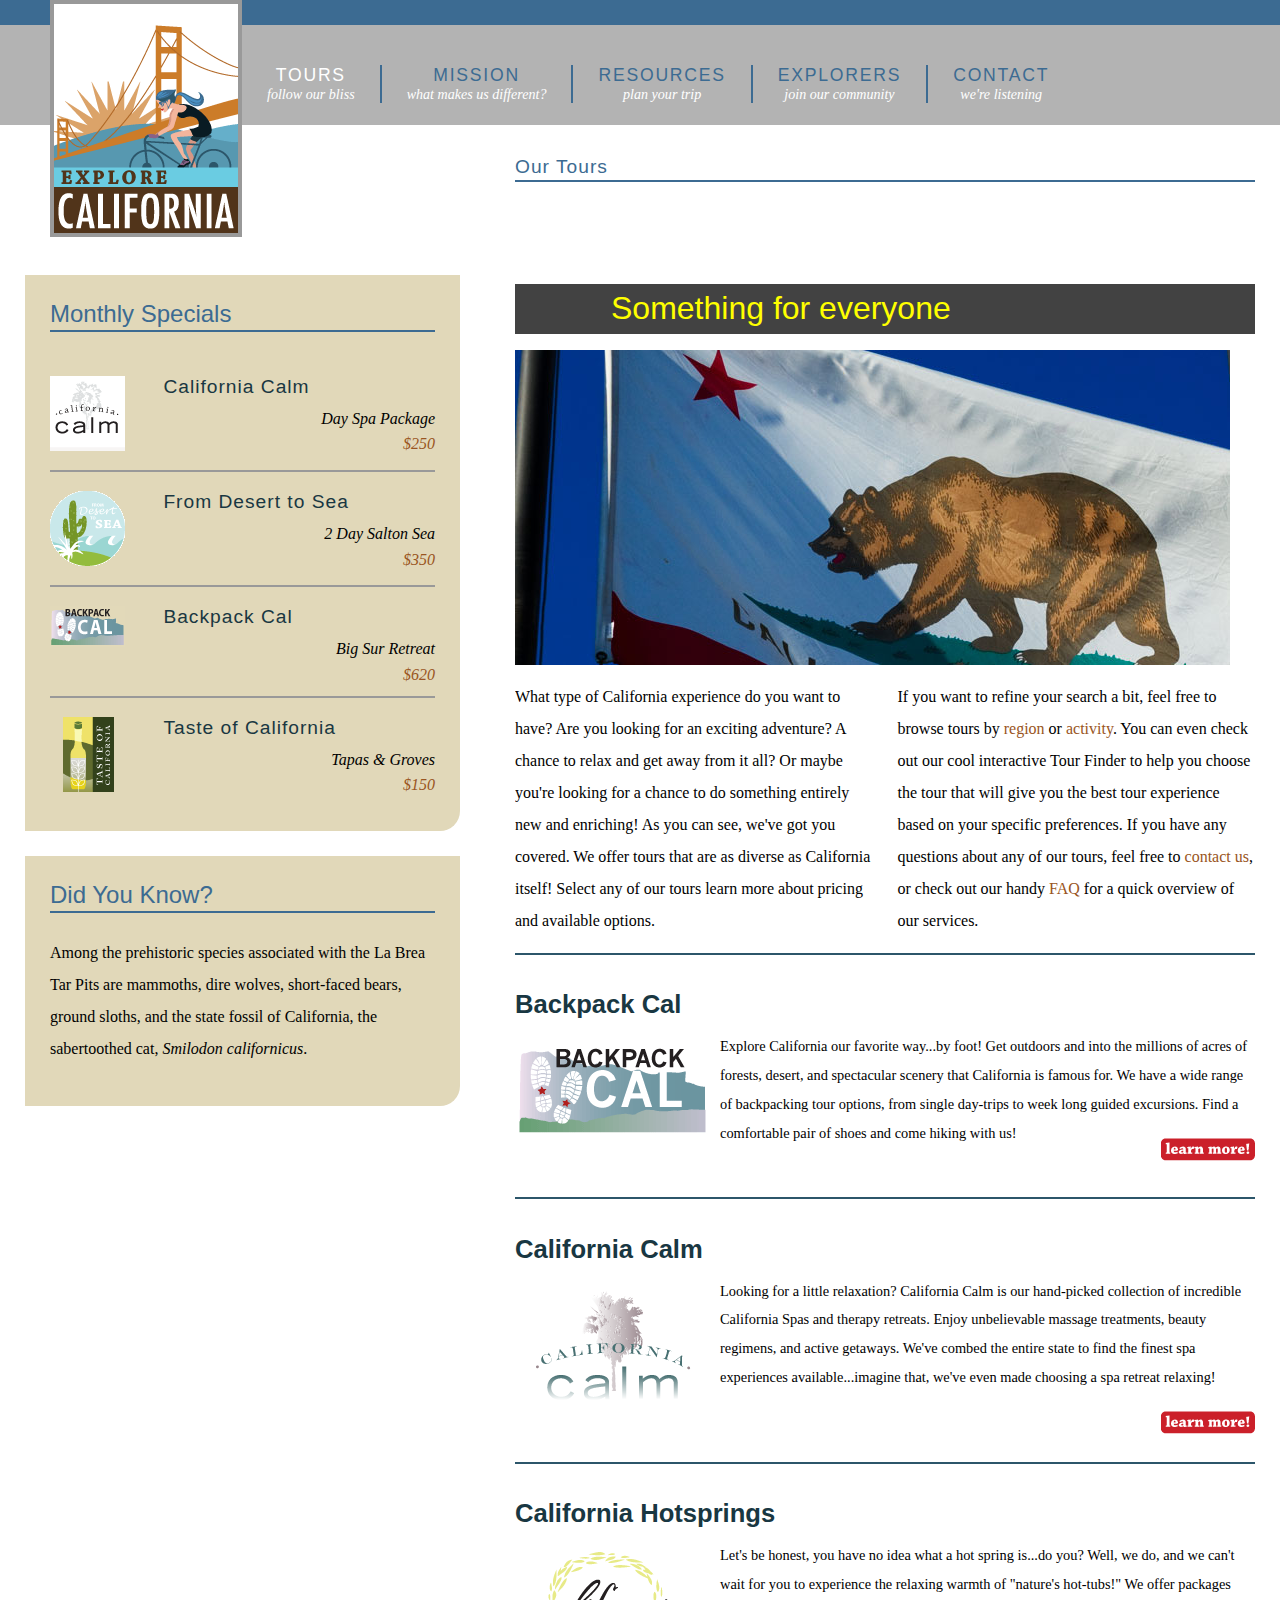
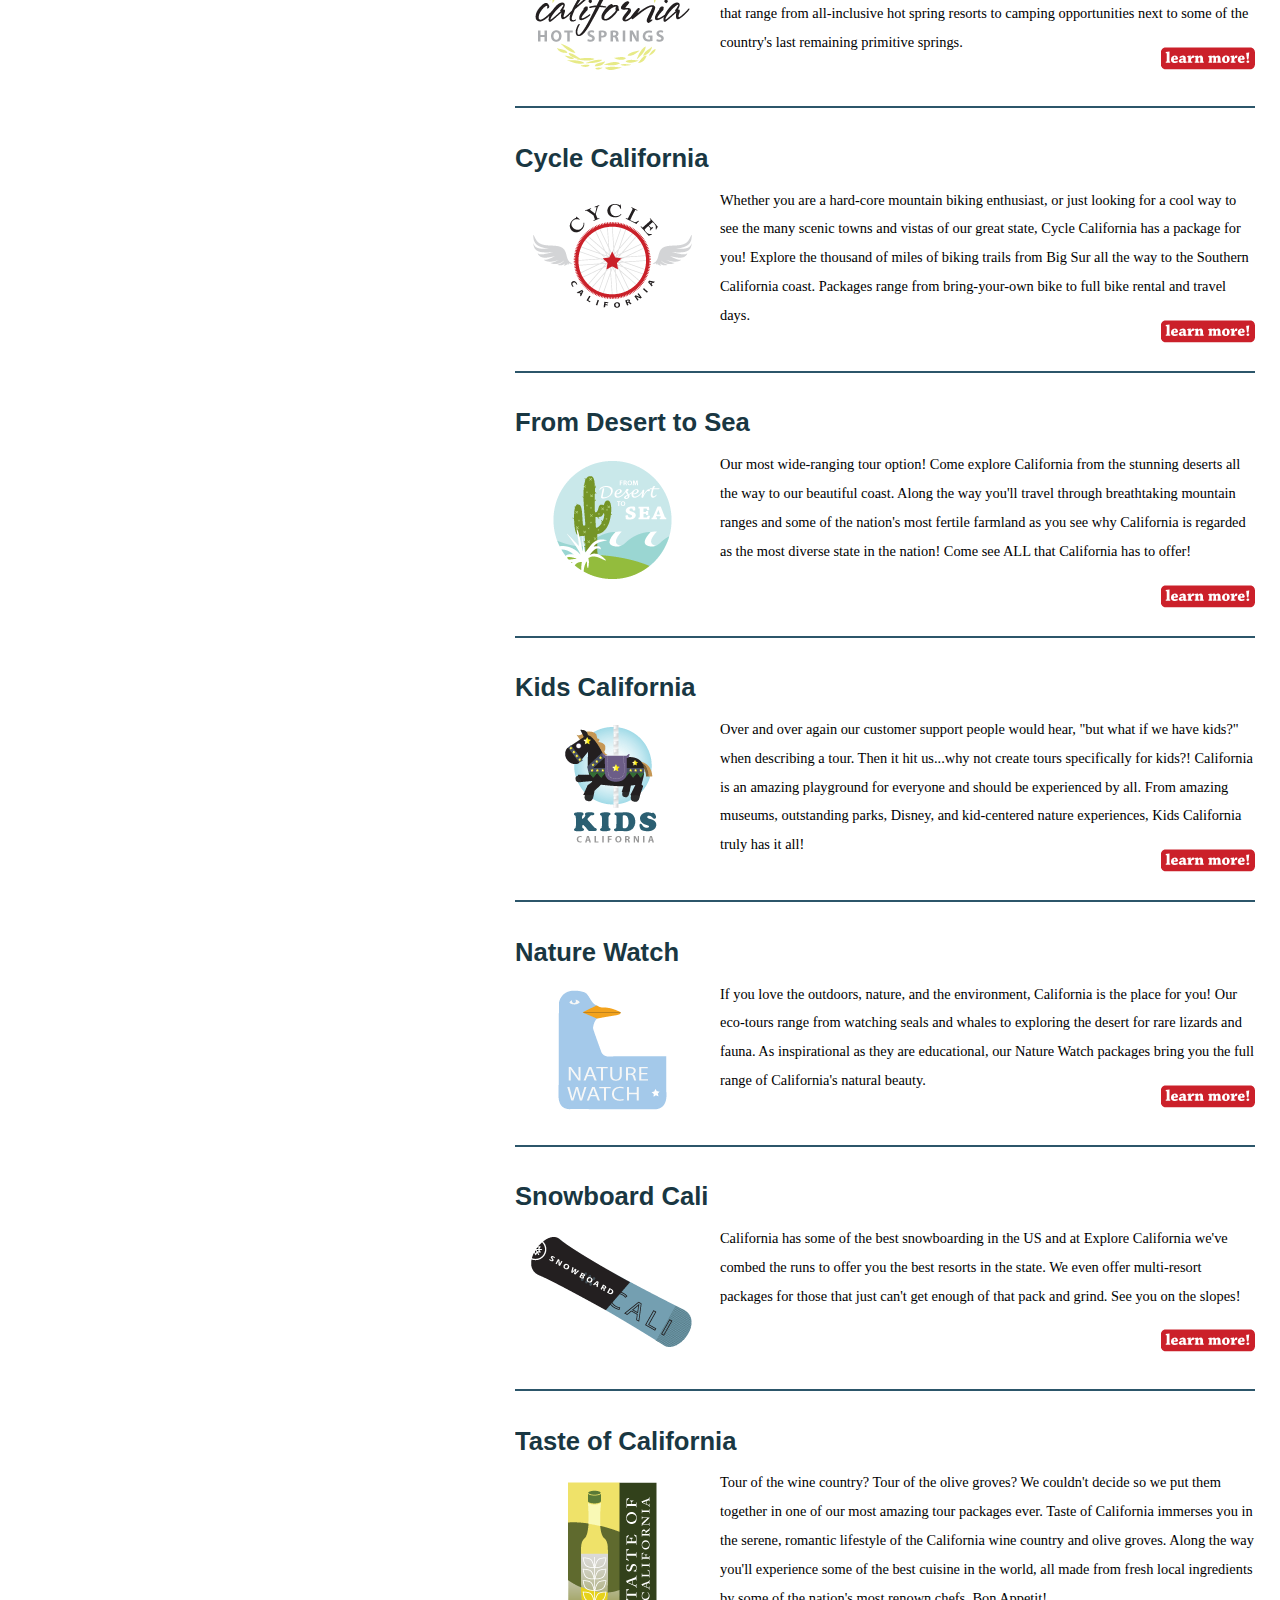
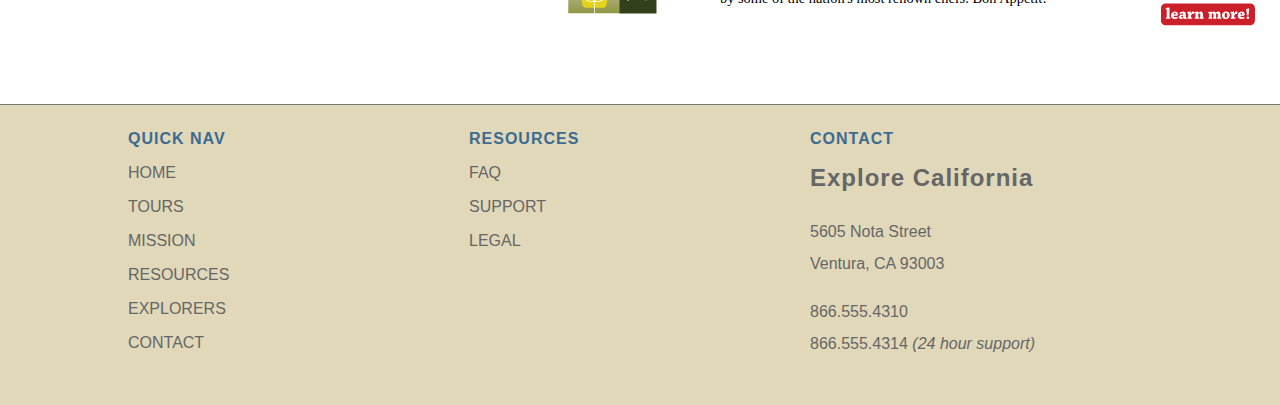
<file: tours.html>
<!DOCTYPE html PUBLIC "-//W3C//DTD HTML 4.01 Transitional//EN"
   "http://www.w3.org/TR/html4/loose.dtd">
<html lang="en">
  <head>
    <meta http-equiv="Content-Type" content="text/html; charset=utf-8">
    <title>Explore California: Tours</title>
    <link href="assets/stylesheets/main.css" rel="stylesheet" type="text/css" media="all">
    <script src="assets/javascripts/jquery-1.5.1.min.js"></script>
    <script src="assets/javascripts/jquery-ui-1.8.10.custom.min.js"></script>
    <script src="assets/javascripts/menus.js"></script>
  </head>
  <body>
    <div id="wrapper">

      <div id="mainHeader">
        <a href="index.html" title="home" class="logo">
          <div id="logo">
            <h1>Explore California</h1>
          </div>
        </a>
        <div id="siteNav">
          <h1>Where do you want to go?</h1>
          <ul>
            <li><a href="tours.html" title="Our tours" class="current">Tours <br /><span class="tagline">follow our bliss</span></a>
              <ul>
                <li><a href="tours.html" title="Our tours">All Tours</a></li>
                <li><a href="tours.html" title="find tours">Tours by Activity</a></li>
                <li><a href="tours.html" title="find tours">Tours by Region</a></li>
                <li><a href="tours.html" title="find tours">Tour Finder</a></li>
              </ul>
            </li>
            <li><a href="mission.html" title="What we believe">Mission <br /><span class="tagline">what makes us different?</span></a></li>
            <li><a href="resources.html" title="planning resources">Resources <br /><span class="tagline">plan your trip</span></a>
              <ul>
                <li><a href="resources/faq.html" title="Got questions?">Tour FAQs</a></li>
                <li><a href="resources/additional_resources.html" title="additional resources">Tour Information</a></li>
                <li><a href="resources/terms.html" title="terms and conditions">Site Terms</a></li>
              </ul>
            </li>
            <li><a href="explorers.html" title="Our community">Explorers <br /><span class="tagline">join our community</span></a>
              <ul>
                <li><a href="explorers/join.html" title="join our community">Join the Explorers</a></li>
                <li><a href="blog/index.html" title="read our blog!">Read our Blog</a></li>
                <li><a href="explorers/gallery.html" title="contributor photos">Tour Photos</a></li>
                <li><a href="explorers/video.html" title="check out our podcast">Video podcast</a></li>
              </ul>
            </li>
            <li><a href="contact.html" title="contact us">Contact <br /><span class="tagline">we're listening</span></a>
              <ul>
                <li><a href="support.html" title="need help?">Support</a></li>
              </ul>
            </li>
          </ul>
        </div>
      </div>
  
      <div id="mainContent">
        <div id="contentHeader" class="hasCrumbs">
          <h1>Our Tours</h1>
          <div id="subLinks">
  		      <ul>
              <li><a href="tours.html" title="Our tours">All Tours</a></li>
              <li><a href="tours.html" title="find tours">Tours by Activity</a></li>
              <li><a href="tours.html" title="find tours">Tours by Region</a></li>
              <li><a href="tours.html" title="find tours">Tour Finder</a></li>
            </ul>
          </div>
        </div>
 
        <div id="mainArticle">
          <h1>Something for everyone</h1>
          <img src="assets/images/flag.jpg" alt="Our Tours" class="articleImage" />
          <div class="multiCol">
            <p>What type of California experience do you want to have? Are you looking for an exciting adventure? A chance to relax and get away from it all? Or maybe you're looking for a chance to do something entirely new and enriching! As you can see, we've got you covered. We offer tours that are as diverse as California itself! Select any of our tours learn more about pricing and available options.</p>
            <p>If you want to refine your search a bit, feel free to browse tours by <a href="tour_region.html">region</a> or <a href="tour_activity.html">activity</a>. You can even check out our cool interactive Tour Finder to help you choose the tour that will give you the best tour experience based on your specific preferences. If you have any questions about any of our tours, feel free to <a href="contact.html">contact us</a>, or check out our handy <a href="explorers/faq.html">FAQ</a> for a quick overview of our services.</p>
          </div>
 
          <div id="tourDescriptions">
            <div class="tourDescription">
              <h2>Backpack Cal</h2>
              <p><img src="assets/images/back_bug.gif" alt="Backpack Cal" width="195" height="120" />Explore California our favorite way...by foot! Get outdoors and into the millions of acres of forests, desert, and spectacular scenery that California is famous for. We have a wide range of backpacking tour options, from single day-trips to week long guided excursions. Find a comfortable pair of shoes and come hiking with us! <a href="tours/tour_detail_backpack_cal.html" title="Backpack Cal" class="more">learn more!</a></p>
            </div>

            <div class="tourDescription">
              <h2>California Calm</h2>
              <p><img src="assets/images/calm_desc_bug.gif" width="195" height="120" alt="California Calm" />Looking for a little relaxation? California Calm is our hand-picked collection of incredible California Spas and therapy retreats. Enjoy unbelievable massage treatments, beauty regimens, and active getaways. We've combed the entire state to find the finest spa experiences available...imagine that, we've even made choosing a spa retreat relaxing! <a href="tour_detail_calm.html" title="California Calm" class="more">learn more!</a></p>
            </div>
            <div class="tourDescription">
              <h2>California Hotsprings</h2>
              <p><img src="assets/images/springs_desc_bug.gif" width="195" height="120" alt="California Hot Springs" />Let's be honest, you have no idea what a hot spring is...do you? Well, we do, and we can't wait for you to experience the relaxing warmth of "nature's hot-tubs!" We offer packages that range from all-inclusive hot spring resorts to camping opportunities next to some of the country's last remaining primitive springs.<a href="tour_detail_hotsprings.html" title="California Hotsprings" class="more">learn more!</a></p>
            </div>
            <div class="tourDescription">
              <h2>Cycle California</h2>
              <p><img src="assets/images/cycle_desc_bug.gif" width="195" height="120" alt="Cycle California" />Whether you are a hard-core mountain biking enthusiast, or just looking for a cool way to see the many scenic towns and vistas of our great state, Cycle California has a package for you! Explore the thousand of miles of biking trails from Big Sur all the way to the Southern California coast. Packages range from bring-your-own bike to full bike rental and travel days. <a href="tour_detail_cycle.html" title="California Cycle" class="more">learn more!</a></p>
            </div>
            <div class="tourDescription">
              <h2>From Desert to Sea</h2>
              <p><img src="assets/images/desert_desc_bug.gif" width="195" height="120" alt="From Desert to Sea" />Our most wide-ranging tour option! Come explore California from the stunning deserts all the way to our beautiful coast. Along the way you'll travel through breathtaking mountain ranges and some of the nation's most fertile farmland as you see why California is regarded as the most diverse state in the nation! Come see ALL that California has to offer! <a href="tour_detail_desert.html" title="Desert to Sea" class="more">learn more!</a></p>
            </div>
            <div class="tourDescription">
              <h2>Kids California</h2>
              <p><img src="assets/images/kids_desc_bug.gif" width="195" height="120" />Over and over again our customer support people would hear, "but what if we have kids?" when describing a tour. Then it hit us...why not create tours specifically for kids?! California is an amazing playground for everyone and should be experienced by all. From amazing  museums, outstanding parks, Disney, and kid-centered nature experiences, Kids California truly has it all! <a href="tour_detail_kids.html" title="Kids California" class="more">learn more!</a></p>
            </div>
            <div class="tourDescription">
              <h2>Nature Watch</h2>
              <p><img src="assets/images/nature_desc_bug.gif" width="195" height="120" alt="Nature Watch" />If you love the outdoors, nature, and the environment, California is the place for you! Our eco-tours range from watching seals and whales to exploring the desert for rare lizards and fauna. As inspirational as they are educational, our Nature Watch packages bring you the full range of California's natural beauty. <a href="tour_detail_nature.html" title="Nature Watch" class="more">learn more!</a></p>
            </div>
            <div class="tourDescription">
              <h2>Snowboard Cali</h2>
              <p><img src="assets/images/snow_desc_bug.gif" width="195" height="120" alt="Snow Cali" />California has some of the best snowboarding in the US and at Explore California we've combed the runs to offer you the best resorts in the state. We even offer multi-resort packages for those that just can't get enough of that pack and grind. See you on the slopes! <a href="tour_detail_snowboard.html" title="Snowboard Cali" class="more">learn more!</a></p>
            </div>
            <div class="tourDescription">
              <h2>Taste of California</h2>
              <p><img src="assets/images/taste_desc_bug.gif" width="195" height="140" alt="Taste of California" />Tour of the wine country? Tour of the olive groves? We couldn't decide so we put them together in one of our most amazing tour packages ever. Taste of California immerses you in the serene, romantic lifestyle of the California wine country and olive groves. Along the way you'll experience some of the best cuisine in the world, all made from fresh local ingredients by some of the nation's most renown chefs. Bon Appetit! <a href="tour_detail_taste.html" title="Taste of California" class="more">learn more!</a></p>
            </div>
          </div>
        </div>
      </div>
  
      <div id="secondaryContent">
        <div id="specials" class="callOut">
          <h1>Monthly Specials</h1>
          <h2 class="top"><img src="assets/images/calm_bug.gif" alt="California Calm" width="75" height="75" />California Calm</h2>
          <p>Day Spa Package <br />
            <a href="tours/tour_detail_cycle.html">$250</a></p>
          <h2><img src="assets/images/desert_bug.gif" alt="From desert to sea" width="75" height="75" />From Desert to Sea</h2>
          <p>2 Day Salton Sea <br />
            <a href="tours/tour_detail_cycle.html">$350</a></p>
          <h2><img src="assets/images/backpack_bug.gif" alt="Backpack Cal" width="75" height="41" />Backpack Cal</h2>
          <p>Big Sur Retreat <br />
            <a href="tours/tour_detail_cycle.html">$620</a></p>
          <h2><img src="assets/images/taste_bug.gif" alt="Taste of California" width="75" height="75" />Taste of California</h2>
          <p>Tapas &amp; Groves <br />
            <a href="tours/tour_detail_taste.html">$150</a></p>
        </div>
        <div id="trivia" class="callOut">
          <h1>Did You Know?</h1>
          <p>Among the prehistoric species associated with the La Brea Tar Pits are mammoths, dire wolves, short-faced bears, ground sloths, and the state fossil of California, the sabertoothed cat, <em>Smilodon californicus</em>.</p>
        </div>
      </div>
      
      <div id="pageFooter">
        <div id="quickLinks">
          <h1>Quick Nav</h1>
          <ul id="quickNav">
            <li><a href="index.html" title="Our home page">Home</a></li>
            <li><a href="tours.html" title="Explore our tours">Tours</a></li>
            <li><a href="mission.html" title="What we think">Mission</a></li>
            <li><a href="resources.html" title="Guidance and planning">Resources</a></li>
            <li><a href="explorers.html" title="Join our community">Explorers</a></li>
            <li><a href="contact.html" title="Contact and support">Contact</a></li>
          </ul>
        </div>
        <div id="footerResources">
          <h1>Resources</h1>
          <ul id="quickNav">
            <li><a href="resources/faq.html" title="Our home page">FAQ</a></li>
            <li><a href="support.html" title="Need help?">Support</a></li>
            <li><a href="resources/legal.html" title="The fine print">Legal</a></li>
          </ul>
        </div>
        <div id="companyInfo">
          <h1>Contact</h1>
          <h2>Explore California</h2>
          <p>5605 Nota Street<br />
            Ventura, CA 93003</p>
          <p>866.555.4310<br />866.555.4314 <em>(24 hour support)</em></p>
        </div>
      </div>
    </div>
  </body>
</html>
</file>
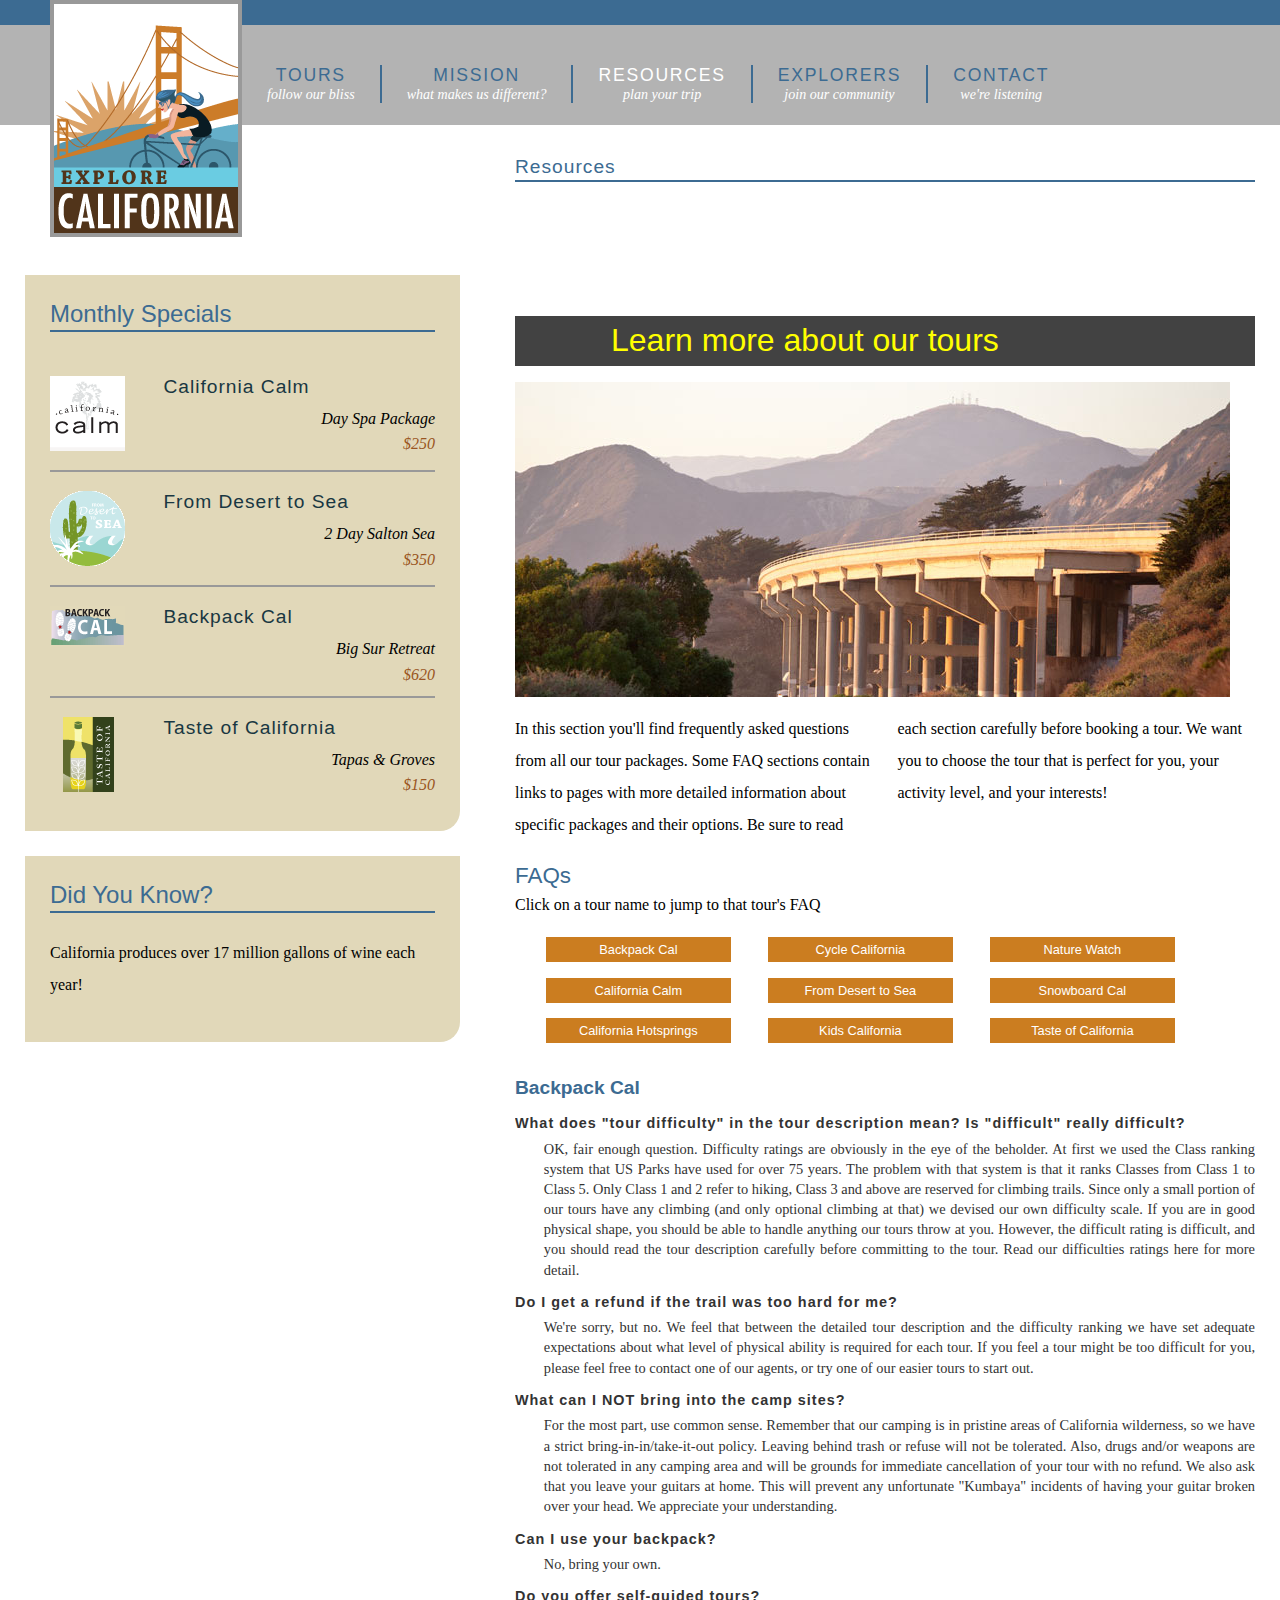
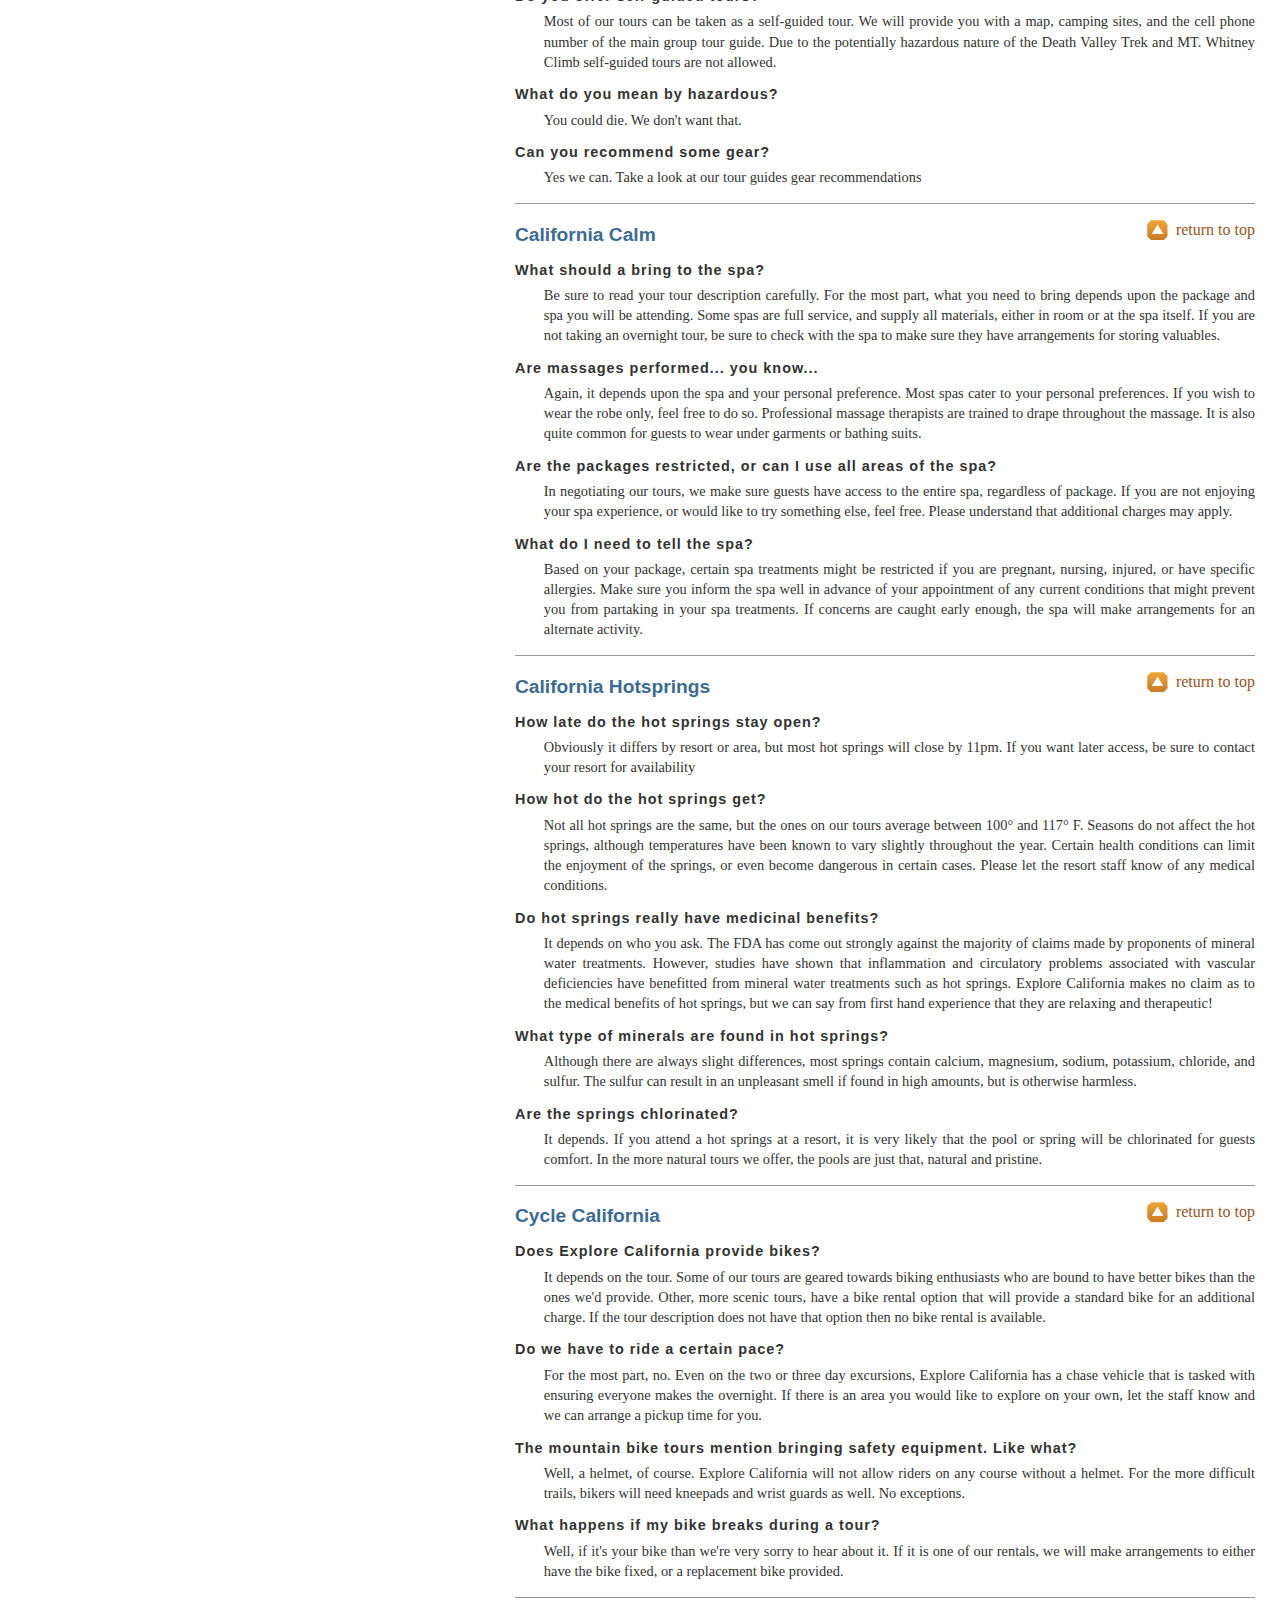
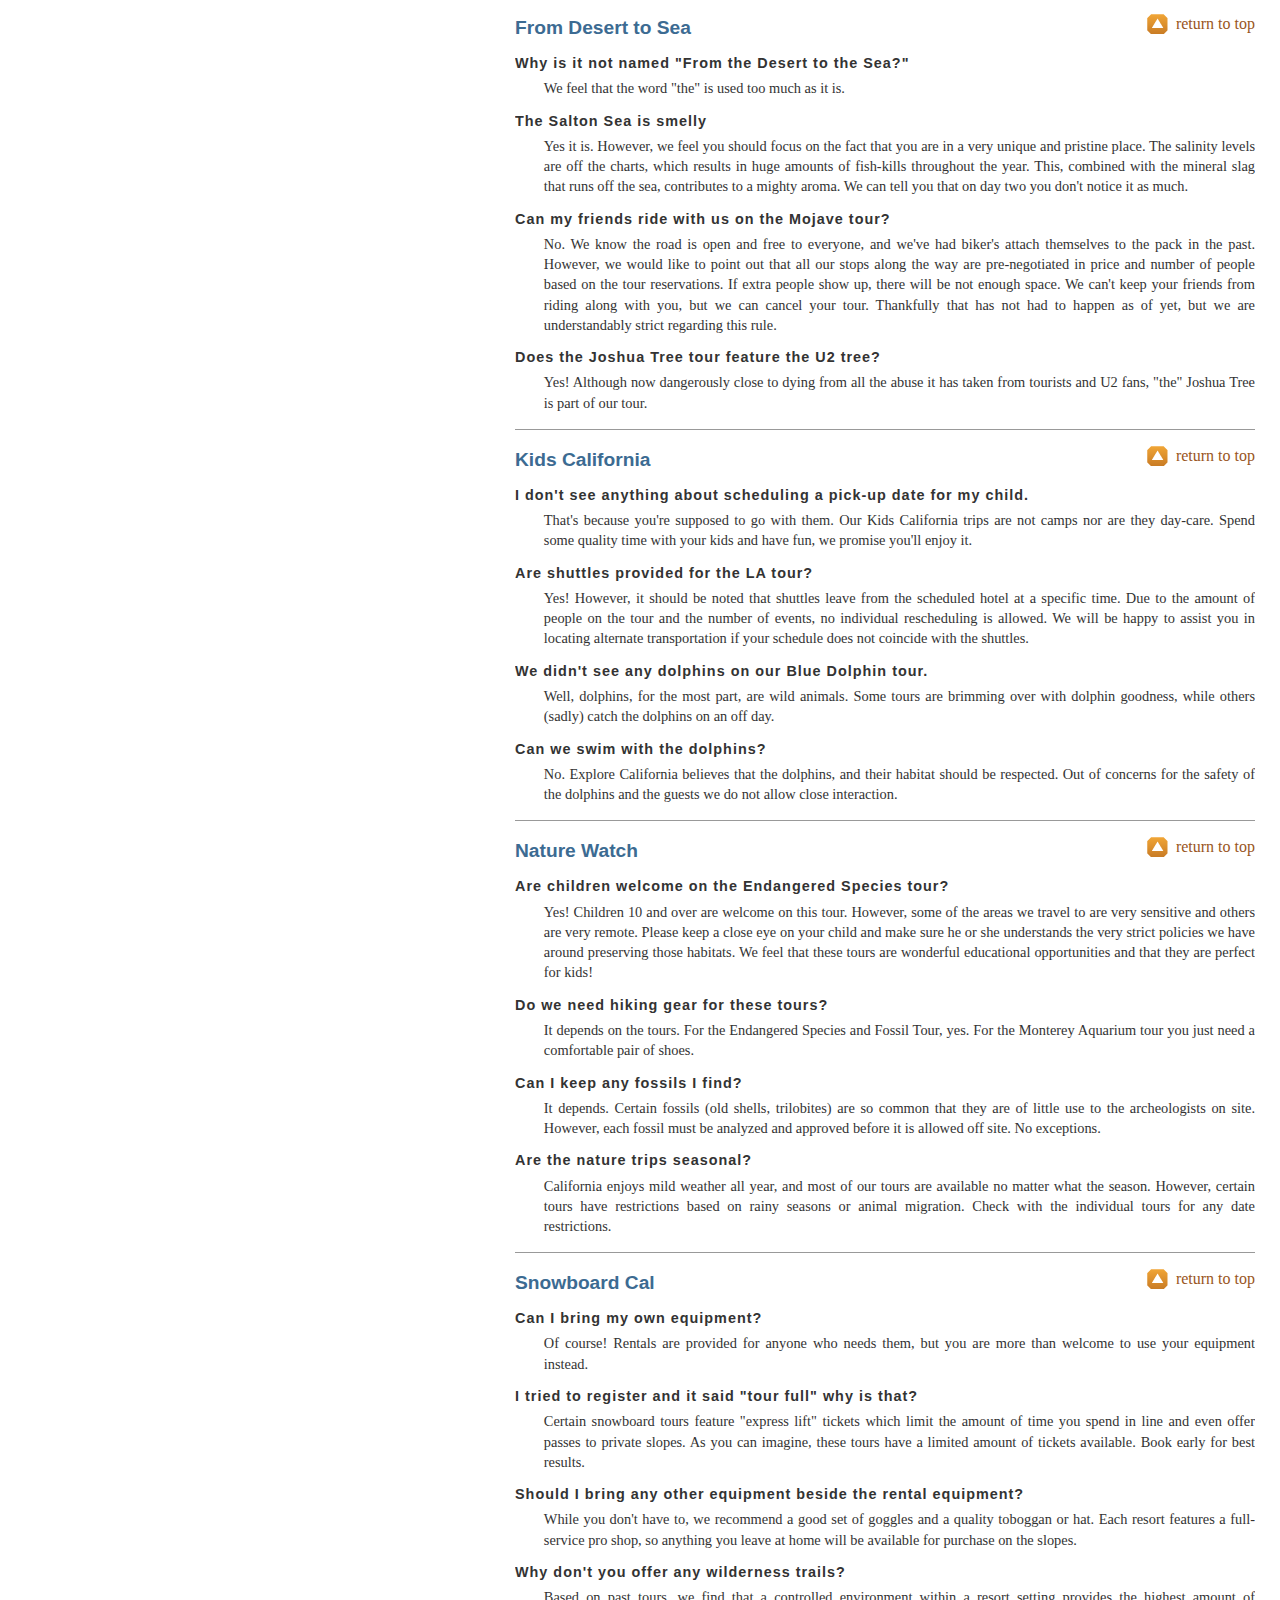
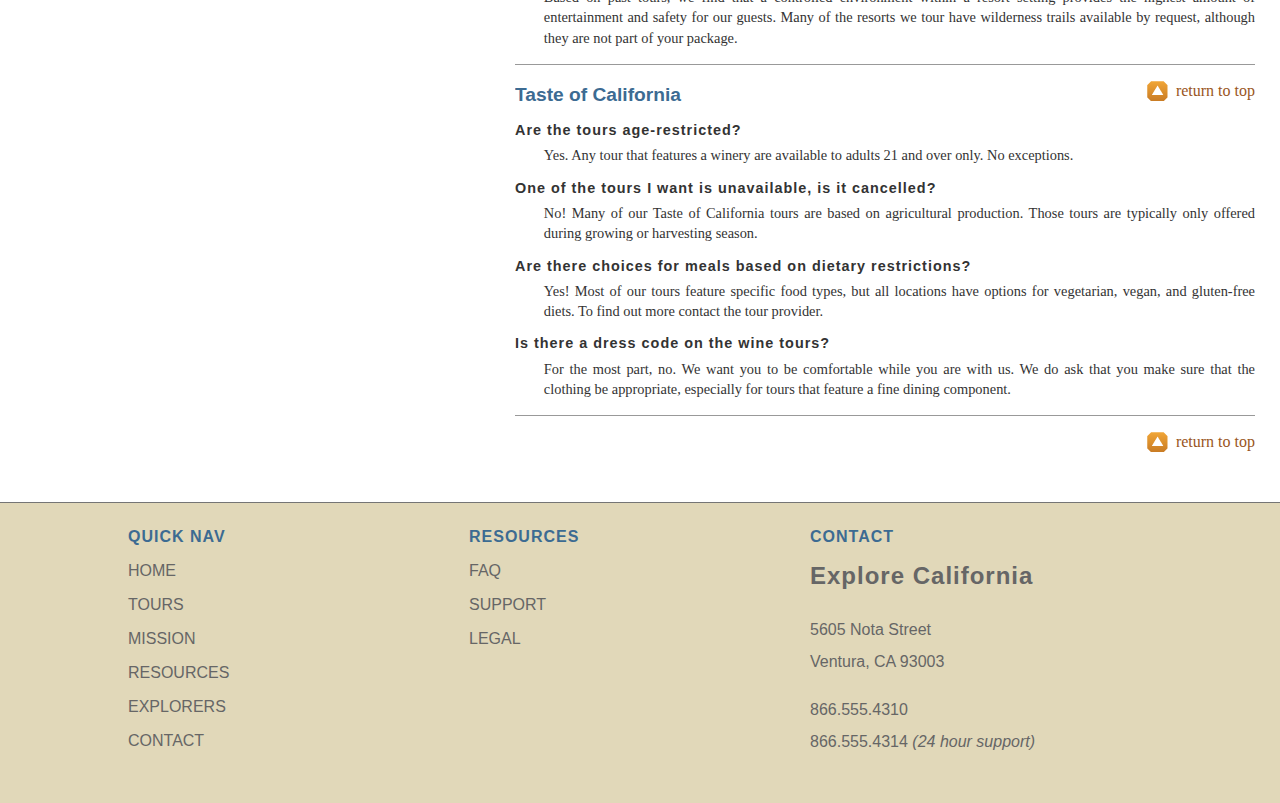
<file: resources/faq.html>
<!DOCTYPE html PUBLIC "-//W3C//DTD HTML 4.01 Transitional//EN"
   "http://www.w3.org/TR/html4/loose.dtd">
<html lang="en">
  <head>
    <meta http-equiv="Content-Type" content="text/html; charset=utf-8">
    <title>Explore California: FAQ</title>
    <link href="../assets/stylesheets/main.css" rel="stylesheet" type="text/css" media="all">
    <script src="../assets/javascripts/jquery-1.5.1.min.js"></script>
    <script src="../assets/javascripts/jquery-ui-1.8.10.custom.min.js"></script>
    <script src="../assets/javascripts/menus.js"></script>
  </head>
  <body>
    <div id="wrapper">

      <div id="mainHeader">
        <a href="index.html" title="home" class="logo">
          <div id="logo">
            <h1>Explore California</h1>
          </div>
        </a>
        <div id="siteNav">
          <h1>Where do you want to go?</h1>
          <ul>
            <li><a href="../tours.html" title="Our tours">Tours <br /><span class="tagline">follow our bliss</span></a>
              <ul>
                <li><a href="../tours.html" title="Our tours">All Tours</a></li>
                <li><a href="../tours.html" title="find tours">Tours by Activity</a></li>
                <li><a href="../tours.html" title="find tours">Tours by Region</a></li>
                <li><a href="../tours.html" title="find tours">Tour Finder</a></li>
              </ul>
            </li>
            <li><a href="../mission.html" title="What we believe">Mission <br /><span class="tagline">what makes us different?</span></a></li>
            <li><a href="../resources.html" title="planning resources" class="current">Resources <br /><span class="tagline">plan your trip</span></a>
              <ul>
                <li><a href="../resources/faq.html" title="Got questions?">Tour FAQs</a></li>
                <li><a href="../resources/additional_resources.html" title="additional resources">Tour Information</a></li>
                <li><a href="../resources/terms.html" title="terms and conditions">Site Terms</a></li>
              </ul>
            </li>
            <li><a href="../explorers.html" title="Our community">Explorers <br /><span class="tagline">join our community</span></a>
              <ul>
                <li><a href="../explorers/join.html" title="join our community">Join the Explorers</a></li>
                <li><a href="../blog/index.html" title="read our blog!">Read our Blog</a></li>
                <li><a href="../explorers/gallery.html" title="contributor photos">Tour Photos</a></li>
                <li><a href="../explorers/video.html" title="check out our podcast">Video podcast</a></li>
              </ul>
            </li>
            <li><a href="../contact.html" title="contact us">Contact <br /><span class="tagline">we're listening</span></a>
              <ul>
                <li><a href="../support.html" title="need help?">Support</a></li>
              </ul>
            </li>
          </ul>
        </div>
      </div>
  
      <div id="mainContent">
        <div id="contentHeader">
          <h1>Resources</h1>
          <div id="subLinks">
            <p><a href="../resources.html" title="Tour resources">Resources</a> &raquo; <a href="faq.html" title="Frequently asked questions">  FAQ</a></p>
          </div>
        </div>
        
        <div id="mainArticle">
          <h1>Learn more about our tours</h1>
          <img src="../assets/images/bridge.jpg" alt="sunset over the Pacific Coast Highway" class="articleImage" />
          <div class="multiCol">
            <p>In this section you'll find frequently asked questions from all our tour packages. Some FAQ sections contain links to pages with more detailed information about specific packages and their options. Be sure to read each section carefully before booking a tour. We want you to choose the tour that is perfect for you, your activity level, and your interests!</p>
          </div>
          <div id="faq">
            
            <h2><a id="top"></a>FAQs</h2>
            <p>Click on a tour name to jump to that tour's FAQ</p>
            <ul class="faqNav">
              <li><a href="#backpack">Backpack Cal</a></li>
              <li><a href="#calm">California Calm</a></li>
              <li><a href="#hotsprings">California Hotsprings</a></li>
              <li><a href="#cycle">Cycle California</a></li>
              <li><a href="#desert">From Desert to Sea</a></li>
              <li><a href="#kids">Kids California</a></li>
              <li><a href="#nature">Nature Watch</a></li>
              <li><a href="#snowboard" class="faqNav">Snowboard Cal</a></li>
              <li><a href="#taste">Taste of California</a></li>
            </ul>
            
            <h3><a name="backpack" id="backpack"></a>Backpack Cal</h3>
            <dl class="faq">
              
              <dt>What does &quot;tour difficulty&quot; in the tour description mean? Is &quot;difficult&quot; really difficult?</dt>
              <dd>OK, fair enough question. Difficulty ratings are obviously in the eye of the beholder. At first we used the Class ranking system that US Parks have used for over 75 years. The problem with that system is that it ranks Classes from Class 1 to Class 5. Only Class 1 and 2 refer to hiking, Class 3 and above are reserved for climbing trails. Since only a small portion of our tours have any climbing (and only optional climbing at that) we devised our own difficulty scale. If you are in good physical shape, you should be able to handle anything our tours throw at you. However, the difficult rating is difficult, and you should read the tour description carefully before committing to the tour. Read our difficulties ratings here for more detail.</dd>
              
              <dt>Do I get a refund if the trail was too hard for me?</dt>
              <dd>We're sorry, but no. We feel that between the detailed tour description and the difficulty ranking we have set adequate expectations about what level of physical ability is required for each tour. If you feel a tour might be too difficult for you, please feel free to contact one of our agents, or try one of our easier tours to start out.</dd>
              
              <dt>What can I NOT bring into the camp sites?</dt>
              <dd>For the most part, use common sense. Remember that our camping is in pristine areas of California wilderness, so we have a strict bring-in-in/take-it-out policy. Leaving behind trash or refuse will not be tolerated. Also, drugs and/or weapons are not tolerated in any camping area and will be grounds for immediate cancellation of your tour with no refund. We also ask that you leave your guitars at home. This will prevent any unfortunate &quot;Kumbaya&quot; incidents of having your guitar broken over your head. We appreciate your understanding.</dd>
  
              <dt>Can I use your backpack?</dt>
              <dd>No, bring your own.</dd>
  
              <dt>Do you offer self-guided tours?</dt>
              <dd>Most of our tours can be taken as a self-guided tour. We will provide you with a map, camping sites, and the cell phone number of the main group tour guide. Due to the potentially hazardous nature of the Death Valley Trek and MT. Whitney Climb self-guided tours are not allowed.</dd>
  
              <dt>What do you mean by hazardous?</dt>
              <dd>You could die. We don't want that.</dd>
  
              <dt>Can you recommend some gear?</dt>
              <dd>Yes we can. Take a look at our tour guides gear recommendations</dd>
            </dl>
            
            <p><a name="calm" id="calm"></a>
              <a href="#top" class="top">return to top</a></p>
            <h3>California Calm</h3>
            <dl class="faq">
              <dt>What should a bring to the spa?</dt>
              <dd>Be sure to read your tour description carefully. For the most part, what you need to bring depends upon the package and spa you will be attending. Some spas are full service, and supply all materials, either in room or at the spa itself. If you are not taking an overnight tour, be sure to check with the spa to make sure they have arrangements for storing valuables.</dd>

              <dt>Are massages performed... you know...</dt>
              <dd>Again, it depends upon the spa and your personal preference. Most spas cater to your personal preferences. If you wish to wear the robe only, feel free to do so. Professional massage therapists are trained to drape throughout the massage. It is also quite common for guests to wear under garments or bathing suits.</dd>

              <dt>Are the packages restricted, or can I use all areas of the spa?</dt>
              <dd>In negotiating our tours, we make sure guests have access to the entire spa, regardless of package. If you are not enjoying your spa experience, or would like to try something else, feel free. Please understand that additional charges may apply.</dd>

              <dt>What do I need to tell the spa?</dt>
              <dd>Based on your package, certain spa treatments might be restricted if you are pregnant, nursing, injured, or have specific allergies. Make sure you inform the spa well in advance of your appointment of any current conditions that might prevent you from partaking in your spa treatments. If concerns are caught early enough, the spa will make arrangements for an alternate activity.</dd>
            </dl>

            <p><a name="hotsprings" id="hotsprings"></a>
              <a href="#top" class="top">return to top</a></p>
            <h3>California Hotsprings</h3>
            <dl class="faq">
              <dt>How late do the hot springs stay open?</dt>
              <dd>Obviously it differs by resort or area, but most hot springs will close by 11pm. If you want later access, be sure to contact your resort for availability</dd>

              <dt>How hot do the hot springs get?</dt>
              <dd>Not all hot springs are the same, but the ones on our tours average between 100&deg; and 117&deg; F. Seasons do not affect the hot springs, although temperatures have been known to vary slightly throughout the year. Certain health conditions can limit the enjoyment of the springs, or even become dangerous in certain cases. Please let the resort staff know of any medical conditions.</dd>

              <dt>Do hot springs really have medicinal benefits?</dt>
              <dd>It depends on who you ask. The FDA has come out strongly against the majority of claims made by proponents of mineral water treatments. However, studies have shown that inflammation and circulatory problems associated with vascular deficiencies have benefitted from mineral water treatments such as hot springs. Explore California makes no claim as to the medical benefits of hot springs, but we can say from first hand experience that they are relaxing and therapeutic!</dd>

              <dt>What type of minerals are found in hot springs?</dt>
              <dd>Although there are always slight differences, most springs contain calcium, magnesium, sodium, potassium, chloride, and sulfur. The sulfur can result in an unpleasant smell if found in high amounts, but is otherwise harmless.</dd>

              <dt>Are the springs chlorinated?</dt>
              <dd>It depends. If you attend a hot springs at a resort, it is very likely that the pool or spring will be chlorinated for guests comfort. In the more natural tours we offer, the pools are just that, natural and pristine.</dd>

            </dl>

            <p><a name="cycle" id="cycle"></a>
              <a href="#top" class="top">return to top</a></p>
            <h3>Cycle California</h3>
            <dl class="faq">

              <dt>Does Explore California provide bikes?</dt>
              <dd>It depends on the tour. Some of our tours are geared towards biking enthusiasts who are bound to have better bikes than the ones we'd provide. Other, more scenic tours, have a bike rental option that will provide a standard bike for an additional charge. If the tour description does not have that option then no bike rental is available.</dd>

              <dt>Do we have to ride a certain pace?</dt>
              <dd>For the most part, no. Even on the two or three day excursions, Explore California has a chase vehicle that is tasked with ensuring everyone makes the overnight. If there is an area you would like to explore on your own, let the staff know and we can arrange a pickup time for you.</dd>

              <dt>The mountain bike tours mention bringing safety equipment. Like what?</dt>
              <dd>Well, a helmet, of course. Explore California will not allow riders on any course without a helmet. For the more difficult trails, bikers will need kneepads and wrist guards as well. No exceptions.</dd>

              <dt>What happens if my bike breaks during a tour?</dt>
              <dd>Well, if it's your bike than we're very sorry to hear about it. If it is one of our rentals, we will make arrangements to either have the bike fixed, or a replacement bike provided. </dd>
            </dl>

            <p><a name="desert" id="desert"></a>
              <a href="#top" class="top">return to top</a></p>
            <h3>From Desert to Sea</h3>
              <dl class="faq">

                <dt>Why is it not named &quot;From the Desert  to the Sea?&quot;</dt>
                <dd>We feel that the word &quot;the&quot; is used too much as it is.</dd>

                <dt>The Salton Sea is smelly</dt>
                <dd>Yes it is. However, we feel you should focus on the fact that you are in a very unique and pristine place. The salinity levels are off the charts, which results in huge amounts of fish-kills throughout the year. This, combined with the mineral slag that runs off the sea, contributes to a mighty aroma. We can tell you that on day two you don't notice it as much.</dd>
  
                <dt>Can my friends ride with us on the Mojave tour?</dt>
                <dd>No. We know the road is open and free to everyone, and we've had biker's attach themselves to the pack in the past. However, we would like to point out that all our stops along the way are pre-negotiated in price and number of people based on the tour reservations. If extra people show up, there will be not enough space. We can't keep your friends from riding along with you, but we can cancel your tour. Thankfully that has not had to happen as of yet, but we are understandably strict regarding this rule.</dd>
  
                <dt>Does the Joshua Tree tour feature the U2 tree?</dt>
                <dd>Yes! Although now dangerously close to dying from all the abuse it has taken from tourists and U2 fans, &quot;the&quot; Joshua Tree is part of our tour.</dd>

              </dl>

              <p><a name="kids" id="kids"></a>
                <a href="#top" class="top">return to top</a></p>
              <h3>Kids California</h3>
              <dl class="faq">
                <dt>I don't see anything about scheduling a pick-up date for my child.</dt>
                <dd>That's because you're supposed to go with them. Our Kids California trips are not camps nor are they day-care. Spend some quality time with your kids and have fun, we promise you'll enjoy it.</dd>
  
                <dt>Are shuttles provided for the LA tour?</dt>
                <dd>Yes! However, it should be noted that shuttles leave from the scheduled hotel at a specific time. Due to the amount of people on the tour and the number of events, no individual rescheduling is allowed. We will be happy to assist you in locating alternate transportation if your schedule does not coincide with the shuttles.</dd>
  
                <dt>We didn't see any dolphins on our Blue Dolphin tour.</dt>
                <dd>Well, dolphins, for the most part, are wild animals. Some tours are brimming over with dolphin goodness, while others (sadly) catch the dolphins on an off day.</dd>
  
                <dt>Can we swim with the dolphins?</dt>
                <dd>No. Explore California believes that the dolphins, and their habitat should be respected. Out of concerns for the safety of the dolphins and the guests we do not allow close interaction.</dd>
              </dl>

              <p><a name="nature" id="nature"></a>
                <a href="#top" class="top">return to top</a></p>
              <h3>Nature Watch</h3>
              <dl class="faq">
                <dt>Are children welcome on the Endangered Species tour?</dt>
                <dd>Yes! Children 10 and over are welcome on this tour. However, some of the areas we travel to are very sensitive and others are very remote. Please keep a close eye on your child and make sure he or she understands the very strict policies we have around preserving those habitats. We feel that these tours are wonderful educational opportunities and that they are perfect for kids!</dd>
  
                <dt>Do we need hiking gear for these tours?</dt>
                <dd>It depends on the tours. For the Endangered Species and Fossil Tour, yes. For the Monterey Aquarium tour you just need a comfortable pair of shoes.</dd>
  
                <dt>Can I keep any fossils I find?</dt>
                <dd>It depends. Certain fossils (old shells, trilobites) are so common that they are of little use to the archeologists on site. However, each fossil must be analyzed and approved before it is allowed off site. No exceptions. </dd>
  
                <dt>Are the nature trips seasonal?</dt>
                <dd>California enjoys mild weather all year, and most of our tours are available no matter what the season. However, certain tours have restrictions based on rainy seasons or animal migration. Check with the individual tours for any date restrictions.</dd>
              </dl>

              <p><a name="snowboard" id="snowboard"></a>
                <a href="#top" class="top">return to top</a></p>
              <h3>Snowboard Cal</h3>
              <dl class="faq">
                <dt>Can I bring my own equipment?</dt>
                <dd>Of course! Rentals are provided for anyone who needs them, but you are more than welcome to use your equipment instead.</dd>
  
                <dt>I tried to register and it said &quot;tour full&quot; why is that?</dt>
                <dd>Certain snowboard tours feature &quot;express lift&quot; tickets which limit the amount of time you spend in line and even offer passes to private slopes. As you can imagine, these tours have a limited amount of tickets available. Book early for best results.</dd>
  
                <dt>Should I bring any other equipment beside the rental equipment?</dt>
                <dd>While you don't have to, we recommend a good set of goggles and a quality toboggan or hat. Each resort features a full-service pro shop, so anything you leave at home will be available for purchase on the slopes.</dd>
  
                <dt>Why don't you offer any wilderness trails?</dt>
                <dd>Based on past tours, we find that a controlled environment within a resort setting provides the highest amount of entertainment and safety for our guests. Many of the resorts we tour have wilderness trails available by request, although they are not part of your package.</dd>
              </dl>

              <p><a name="taste" id="taste"></a>
                <a href="#top" class="top">return to top</a></p>
              <h3>Taste of California</h3>
              <dl class="faq">
                <dt>Are the tours age-restricted?</dt>
                <dd>Yes. Any tour that features a winery are available to adults 21 and over only. No exceptions.</dd>
  
                <dt>One of the tours I want is unavailable, is it cancelled?</dt>
                <dd>No! Many of our Taste of California tours are based on agricultural production. Those tours are typically only offered during growing or harvesting season.</dd>
  
                <dt>Are there choices for meals based on dietary restrictions?</dt>
                <dd>Yes! Most of our tours feature specific food types, but all locations have options for vegetarian, vegan, and gluten-free diets. To find out more contact the tour provider.</dd>
  
                <dt>Is there a dress code on the wine tours?</dt>
                <dd>For the most part, no. We want you to be comfortable while you are with us. We do ask that you make sure that the clothing be appropriate, especially for tours that feature a fine dining component. </dd>
              </dl>

              <p><a href="#top" class="top">return to top</a></p>

            </div>
          </div>
        </div>
        
        <div id="secondaryContent">
          <div id="specials" class="callOut">
            <h1>Monthly Specials</h1>
            <h2 class="top"><img src="../assets/images/calm_bug.gif" alt="California Calm" width="75" height="75" />California Calm</h2>
            <p>Day Spa Package <br />
              <a href="../tours/tour_detail_cycle.html">$250</a></p>
            <h2><img src="../assets/images/desert_bug.gif" alt="From desert to sea" width="75" height="75" />From Desert to Sea</h2>
            <p>2 Day Salton Sea <br />
              <a href="../tours/tour_detail_cycle.html">$350</a></p>
            <h2><img src="../assets/images/backpack_bug.gif" alt="Backpack Cal" width="75" height="41" />Backpack Cal</h2>
            <p>Big Sur Retreat <br />
              <a href="../tours/tour_detail_cycle.html">$620</a></p>
            <h2><img src="../assets/images/taste_bug.gif" alt="Taste of California" width="75" height="75" />Taste of California</h2>
            <p>Tapas &amp; Groves <br />
              <a href="../tours/tour_detail_taste.html">$150</a></p>
          </div>
          <div id="trivia" class="callOut">
            <h1>Did You Know?</h1>
            <p>California produces over 17 million gallons of wine each year!</p>
          </div>
        </div>

        <div id="pageFooter">
          <div id="quickLinks">
            <h1>Quick Nav</h1>
            <ul id="quickNav">
              <li><a href="../index.html" title="Our home page">Home</a></li>
              <li><a href="../tours.html" title="Explore our tours">Tours</a></li>
              <li><a href="../mission.html" title="What we think">Mission</a></li>
              <li><a href="../resources.html" title="Guidance and planning">Resources</a></li>
              <li><a href="../explorers.html" title="Join our community">Explorers</a></li>
              <li><a href="../contact.html" title="Contact and support">Contact</a></li>
            </ul>
          </div>
          <div id="footerResources">
            <h1>Resources</h1>
            <ul id="quickNav">
              <li><a href="../resources/faq.html" title="Our home page">FAQ</a></li>
              <li><a href="../support.html" title="Need help?">Support</a></li>
              <li><a href="../resources/legal.html" title="The fine print">Legal</a></li>
            </ul>
          </div>
          <div id="companyInfo">
            <h1>Contact</h1>
            <h2>Explore California</h2>
            <p>5605 Nota Street<br />
              Ventura, CA 93003</p>
            <p>866.555.4310<br />866.555.4314 <em>(24 hour support)</em></p>
          </div>
        </div>
      
      </div>
    </body>
</html>
</file>
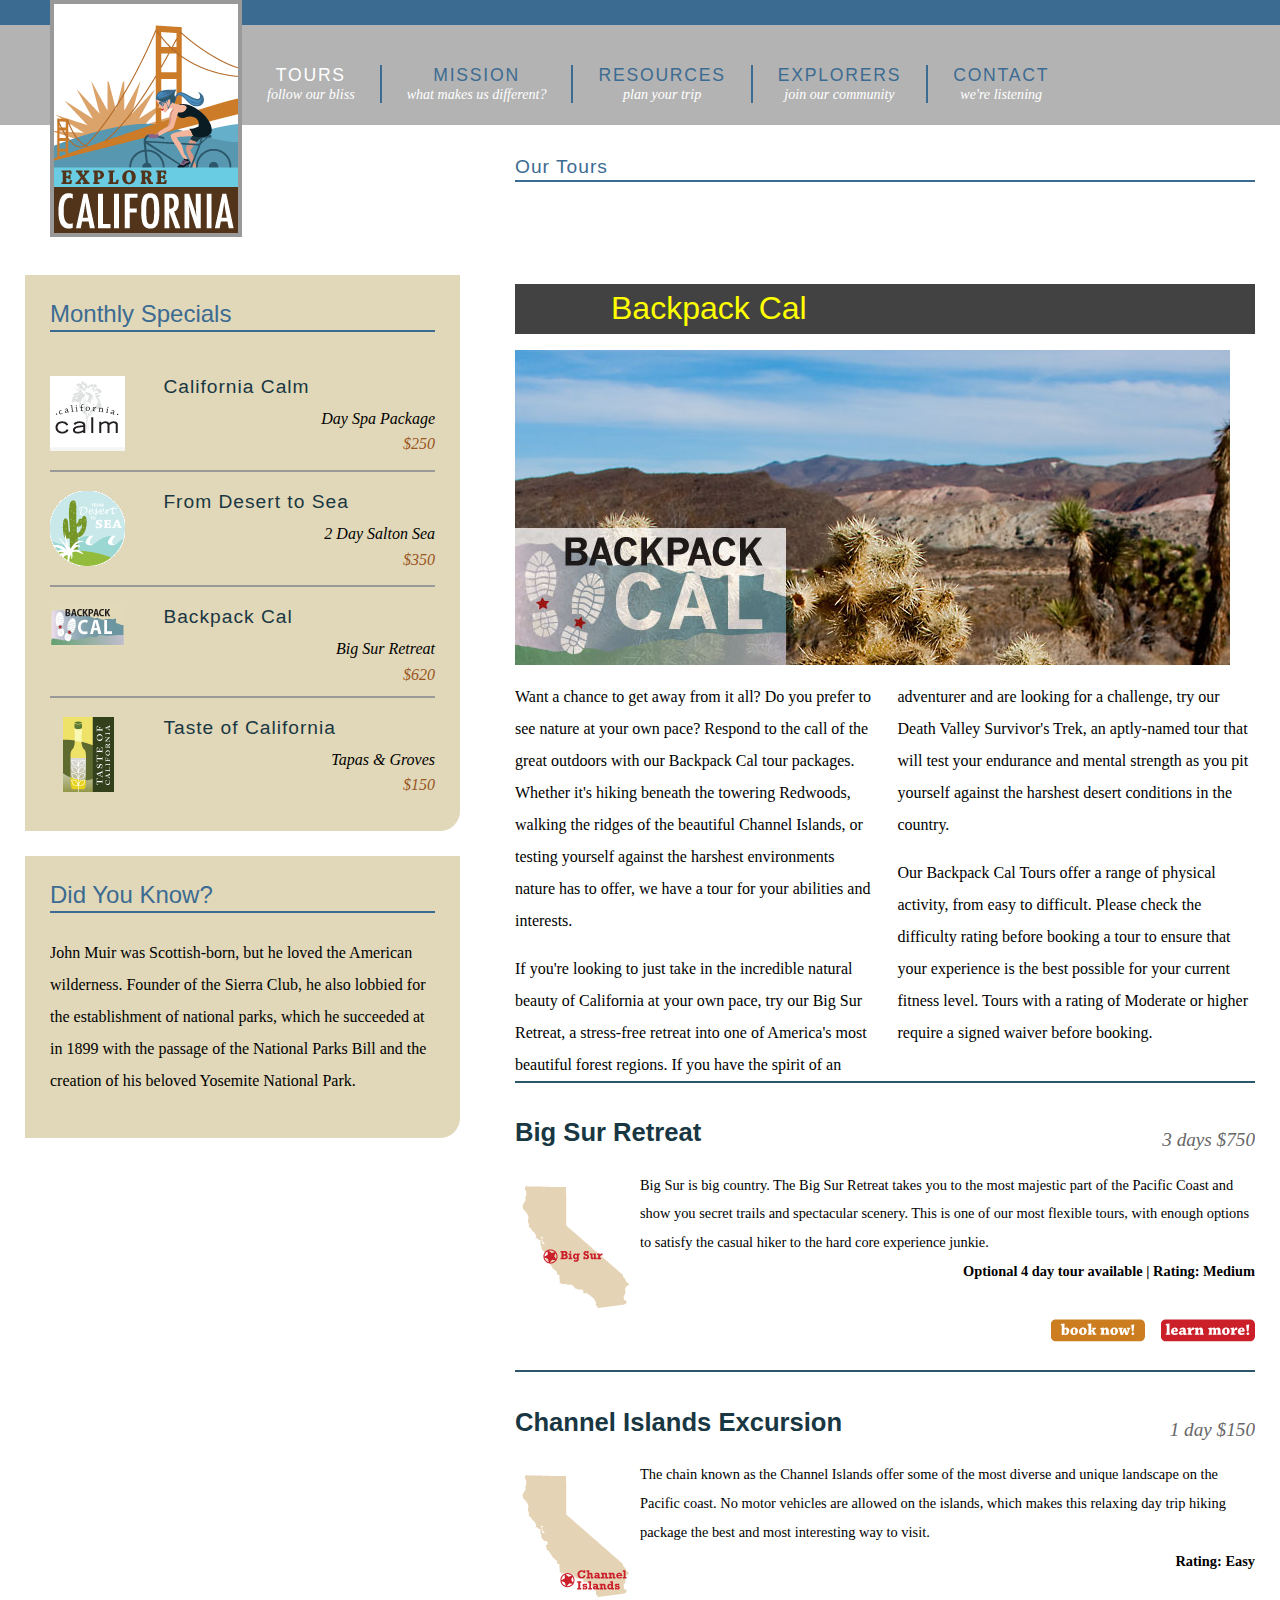
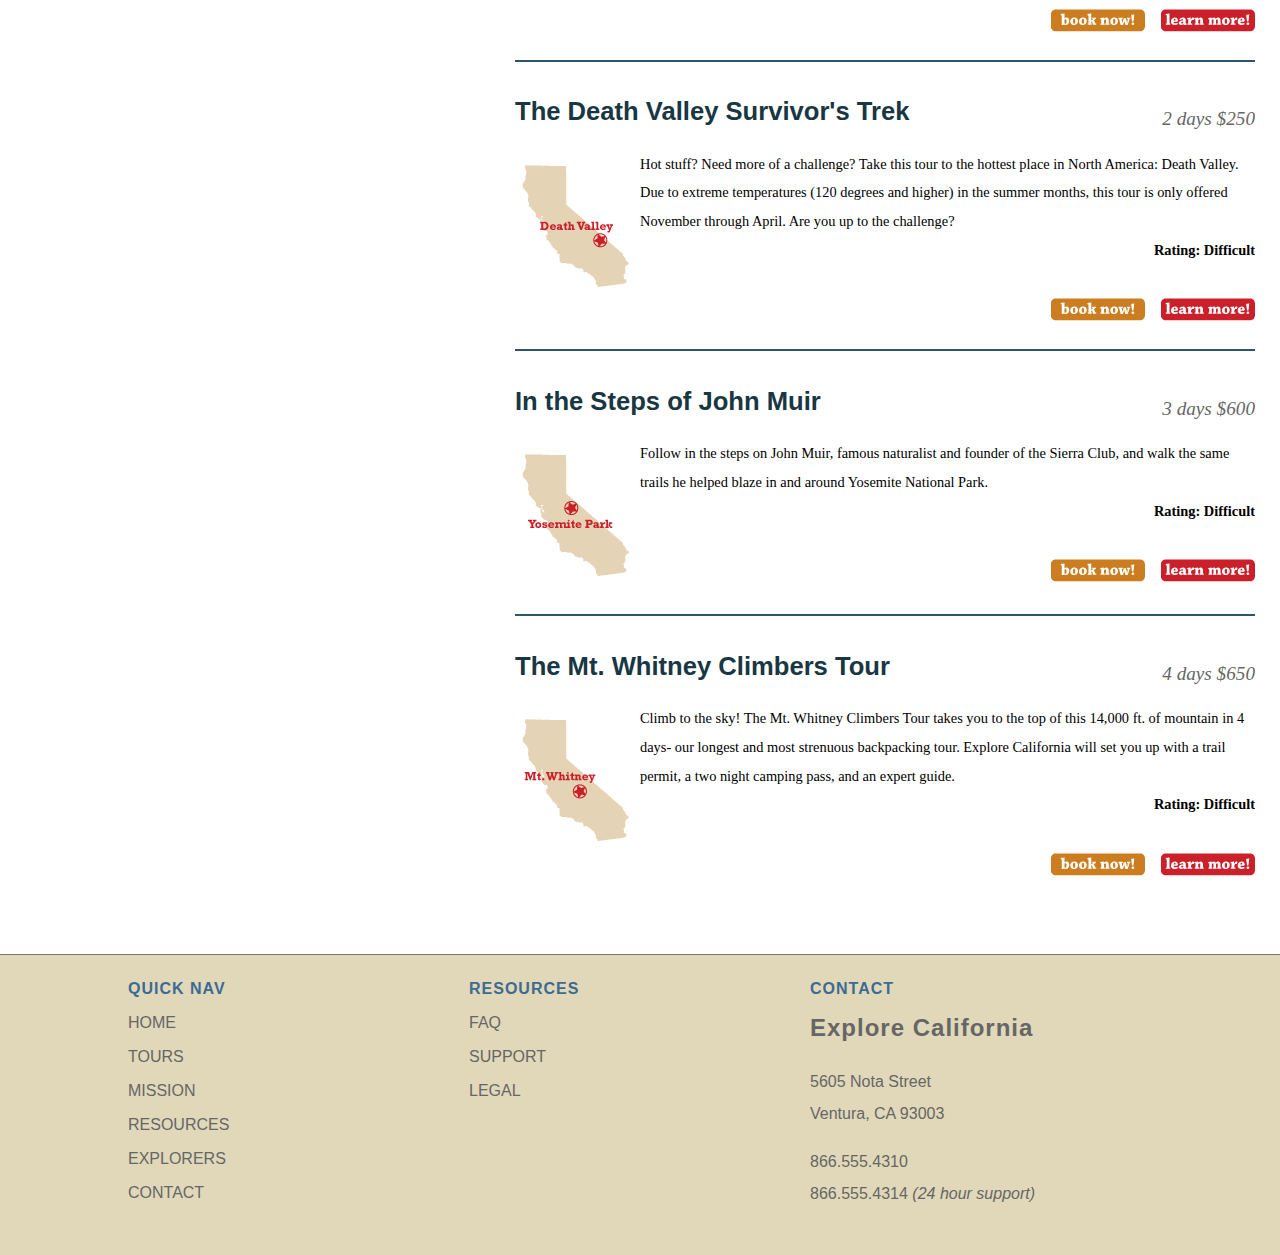
<file: tours/tour_detail_backpack.html>
<!DOCTYPE html PUBLIC "-//W3C//DTD HTML 4.01 Transitional//EN"
   "http://www.w3.org/TR/html4/loose.dtd">
<html lang="en">
  <head>
    <meta http-equiv="Content-Type" content="text/html; charset=utf-8">
    <title>Explore California: Tours - Backpack Cal</title>
    <link href="../assets/stylesheets/main.css" rel="stylesheet" type="text/css" media="all">
    <script src="../assets/javascripts/jquery-1.5.1.min.js"></script>
    <script src="../assets/javascripts/jquery-ui-1.8.10.custom.min.js"></script>
    <script src="../assets/javascripts/menus.js"></script>
  </head>
  <body>
    <div id="wrapper">

      <div id="mainHeader">
        <a href="../index.html" title="home" class="logo">
          <div id="logo">
            <h1>Explore California</h1>
          </div>
        </a>
        <div id="siteNav">
          <h1>Where do you want to go?</h1>
          <ul>
            <li><a href="../tours.html" title="Our tours" class="current">Tours <br /><span class="tagline">follow our bliss</span></a>
              <ul>
                <li><a href="../tours.html" title="Our tours">All Tours</a></li>
                <li><a href="../tours.html" title="find tours">Tours by Activity</a></li>
                <li><a href="../tours.html" title="find tours">Tours by Region</a></li>
                <li><a href="../tours.html" title="find tours">Tour Finder</a></li>
              </ul>
            </li>
            <li><a href="../mission.html" title="What we believe">Mission <br /><span class="tagline">what makes us different?</span></a></li>
            <li><a href="../resources.html" title="planning resources">Resources <br /><span class="tagline">plan your trip</span></a>
              <ul>
                <li><a href="../resources/faq.html" title="Got questions?">Tour FAQs</a></li>
                <li><a href="../resources/additional_resources.html" title="additional resources">Tour Information</a></li>
                <li><a href="../resources/terms.html" title="terms and conditions">Site Terms</a></li>
              </ul>
            </li>
            <li><a href="../explorers.html" title="Our community">Explorers <br /><span class="tagline">join our community</span></a>
              <ul>
                <li><a href="../explorers/join.html" title="join our community">Join the Explorers</a></li>
                <li><a href="../blog/index.html" title="read our blog!">Read our Blog</a></li>
                <li><a href="../explorers/gallery.html" title="contributor photos">Tour Photos</a></li>
                <li><a href="../explorers/video.html" title="check out our podcast">Video podcast</a></li>
              </ul>
            </li>
            <li><a href="../contact.html" title="contact us">Contact <br /><span class="tagline">we're listening</span></a>
              <ul>
                <li><a href="../support.html" title="need help?">Support</a></li>
              </ul>
            </li>
          </ul>
        </div>
      </div>
  
      <div id="mainContent">
        <div id="contentHeader" class="hasCrumbs">
          <h1>Our Tours</h1>
          <div id="subLinks">
            <p><a href="../tours.html" title="Browse tours">All Tours</a> &raquo; <a href="tour_detail_backpack.html" title="Browse tours">  Backpack Cal</a></p>
          </div>
        </div>
 
        <div id="mainArticle">
          <h1>Backpack Cal</h1>
          <img src="../assets/images/backpack_main.jpg" alt="Backpack Cal" class="articleImage" />
          <div class="multiCol">
            <p>Want a chance to get away from it all? Do you prefer to see nature at your own pace? Respond to the call of the great outdoors with our Backpack Cal tour packages. Whether it's hiking beneath the towering Redwoods, walking the ridges of the beautiful Channel Islands, or testing yourself against the harshest environments nature has to offer, we have a tour for your abilities and interests. </p>
            <p>If you're looking to just take in the incredible natural beauty of California at your own pace, try our Big Sur Retreat, a stress-free retreat into one of America's most beautiful forest regions. If you have the spirit of an adventurer and are looking for a challenge, try our Death Valley Survivor's Trek, an aptly-named tour that will test your endurance and mental strength as you pit yourself against the harshest desert conditions in the country. </p>
            <p>Our Backpack Cal Tours offer a range of physical activity, from easy to difficult. Please check the difficulty rating before booking a tour to ensure that your experience is the best possible for your current fitness level. Tours with a rating of Moderate or higher require a signed waiver before booking.</p>
          </div>
          
          <div id="tourDescriptions">
            <div class="tourDescription">
              <h2>Big Sur Retreat </h2>
              <h3 class="price">3 days $750</h3>
              <p><img src="../assets/images/map_bigsur.gif" alt="Backpack Cal" width="115" height="130" />Big Sur is big country. The Big Sur Retreat takes you to the most majestic part of the Pacific Coast and show you secret trails and spectacular scenery. This is one of our most flexible tours, with enough options to satisfy the casual hiker to the hard core experience junkie.<br />
              <span class="option">Optional 4 day tour available | Rating: Medium </span></p>
              <p><a href="tour_detail_bigsur.html" title="Big Sur Retreat" class="more">learn more!</a> <a href="../booking.html" title="Book Now!" class="book">book now!</a></p>
            </div>
              
            <div class="tourDescription">
              <h2>Channel Islands Excursion</h2>
              <h3 class="price">1 day $150</h3>
              <p><img src="../assets/images/map_channel.gif" alt="Backpack Cal" width="115" height="130" />The chain known as the Channel Islands offer some of the most diverse and unique landscape on the Pacific coast. No motor vehicles are allowed on the islands, which makes this relaxing day trip hiking package the best and most interesting way to visit.<br />
              <span class="option"> Rating: Easy </span></p>
              <p><a href="tour_detail_bigSur.html" title="Big Sur Retreat" class="more">learn more!</a> <a href="../booking.html" title="Book Now!" class="book">book now!</a></p>
            </div>
             
            <div class="tourDescription">
              <h2>The Death Valley Survivor's Trek</h2>
              <h3 class="price">2 days $250</h3>
              <p><img src="../assets/images/map_valley.gif" alt="Backpack Cal" width="115" height="130" />Hot stuff? Need more of a challenge? Take this tour to the hottest place in North America: Death Valley. Due to extreme temperatures (120 degrees and higher) in the summer months, this tour is only offered November through April. Are you up to the challenge?<br />
              <span class="option">Rating: Difficult</span></p>
              <p><a href="tour_detail_bigSur.html" title="Big Sur Retreat" class="more">learn more!</a> <a href="../booking.html" title="Book Now!" class="book">book now!</a></p>
            </div>
              
            <div class="tourDescription">
              <h2>In the Steps of John Muir </h2>
              <h3 class="price">3 days $600</h3>
              <p><img src="../assets/images/map_yosemite.gif" alt="Backpack Cal" width="115" height="130" />Follow in the steps on John Muir, famous naturalist and founder of the Sierra Club, and walk the same trails he helped blaze in and around Yosemite National Park.<br />
              <span class="option">Rating: Difficult </span></p>
              <p><a href="tour_detail_bigSur.html" title="Big Sur Retreat" class="more">learn more!</a> <a href="../booking.html" title="Book Now!" class="book">book now!</a></p>
            </div>
            
            <div class="tourDescription">
              <h2>The Mt. Whitney Climbers Tour</h2>
              <h3 class="price">4 days $650</h3>
              <p><img src="../assets/images/map_whitney.gif" alt="Backpack Cal" width="115" height="130" />Climb to the sky! The Mt. Whitney Climbers Tour takes you to the top of this 14,000 ft. of mountain in 4 days- our longest and most strenuous backpacking tour. Explore California will set you up with a trail permit, a two night camping pass, and an expert guide.<br />
              <span class="option">Rating: Difficult </span></p>
              <p><a href="tour_detail_bigSur.html" title="Big Sur Retreat" class="more">learn more!</a> <a href="../booking.html" title="Book Now!" class="book">book now!</a></p>
            </div>
            
          </div>
        </div>

      </div>
      
      <div id="secondaryContent">
        <div id="specials" class="callOut">
          <h1>Monthly Specials</h1>
          <h2 class="top"><img src="../assets/images/calm_bug.gif" alt="California Calm" width="75" height="75" />California Calm</h2>
          <p>Day Spa Package <br />
            <a href="../tours/tour_detail_cycle.html">$250</a></p>
          <h2><img src="../assets/images/desert_bug.gif" alt="From desert to sea" width="75" height="75" />From Desert to Sea</h2>
          <p>2 Day Salton Sea <br />
            <a href="../tours/tour_detail_cycle.html">$350</a></p>
          <h2><img src="../assets/images/backpack_bug.gif" alt="Backpack Cal" width="75" height="41" />Backpack Cal</h2>
          <p>Big Sur Retreat <br />
            <a href="../tours/tour_detail_cycle.html">$620</a></p>
          <h2><img src="../assets/images/taste_bug.gif" alt="Taste of California" width="75" height="75" />Taste of California</h2>
          <p>Tapas &amp; Groves <br />
            <a href="../tours/tour_detail_taste.html">$150</a></p>
        </div>
        <div id="trivia" class="callOut">
          <h1>Did You Know?</h1>
          <p>John Muir was Scottish-born, but he loved the American wilderness. Founder of the Sierra Club, he also lobbied for the establishment of national parks, which he succeeded at in 1899 with the passage of the National Parks Bill and the creation of his beloved Yosemite National Park.</p>
        </div>
      </div>
  
      <div id="pageFooter">
        <div id="quickLinks">
          <h1>Quick Nav</h1>
          <ul id="quickNav">
            <li><a href="../index.html" title="Our home page">Home</a></li>
            <li><a href="../tours.html" title="Explore our tours">Tours</a></li>
            <li><a href="../mission.html" title="What we think">Mission</a></li>
            <li><a href="../resources.html" title="Guidance and planning">Resources</a></li>
            <li><a href="../explorers.html" title="Join our community">Explorers</a></li>
            <li><a href="../contact.html" title="Contact and support">Contact</a></li>
          </ul>
        </div>
        <div id="footerResources">
          <h1>Resources</h1>
          <ul id="quickNav">
            <li><a href="../resources/faq.html" title="Our home page">FAQ</a></li>
            <li><a href="../support.html" title="Need help?">Support</a></li>
            <li><a href="../resources/legal.html" title="The fine print">Legal</a></li>
          </ul>
        </div>
        <div id="companyInfo">
          <h1>Contact</h1>
          <h2>Explore California</h2>
          <p>5605 Nota Street<br />
            Ventura, CA 93003</p>
          <p>866.555.4310<br />866.555.4314 <em>(24 hour support)</em></p>
        </div>
      </div>

    </div>
  </body>
</html>
</file>
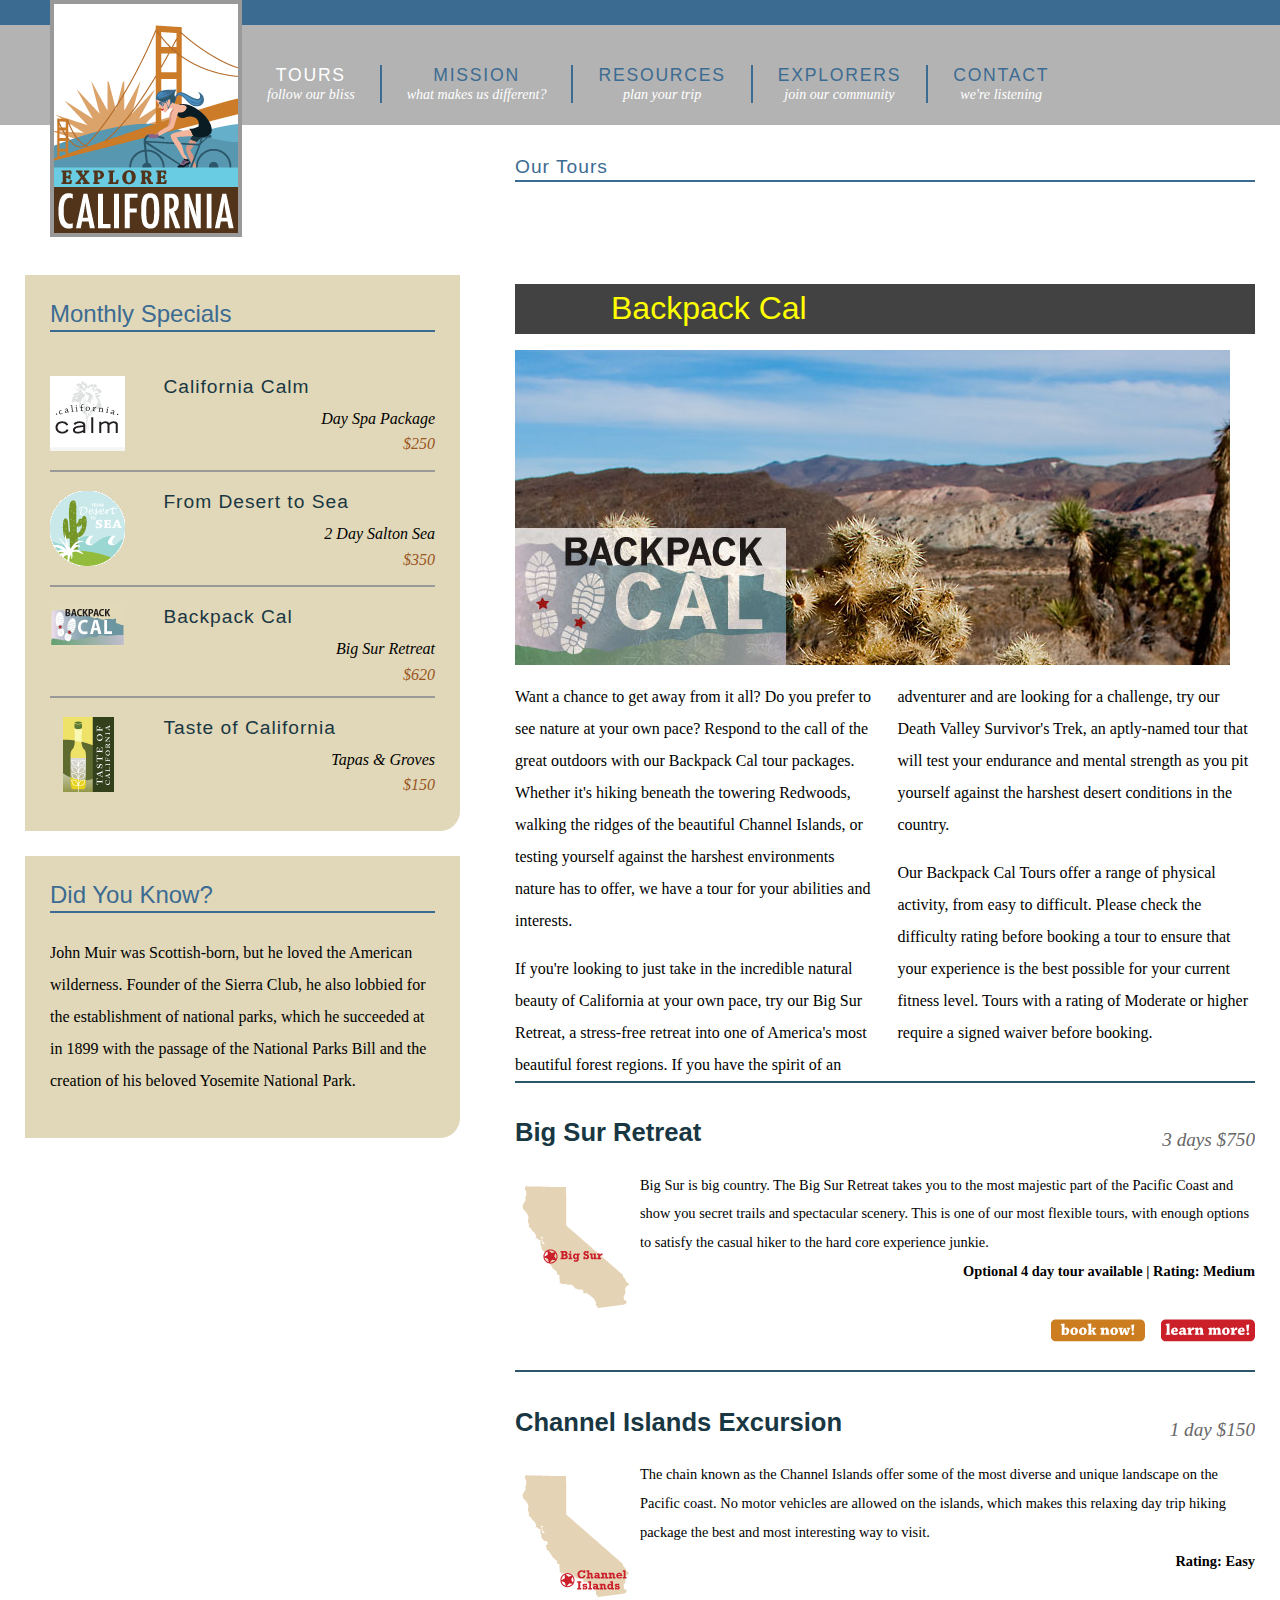
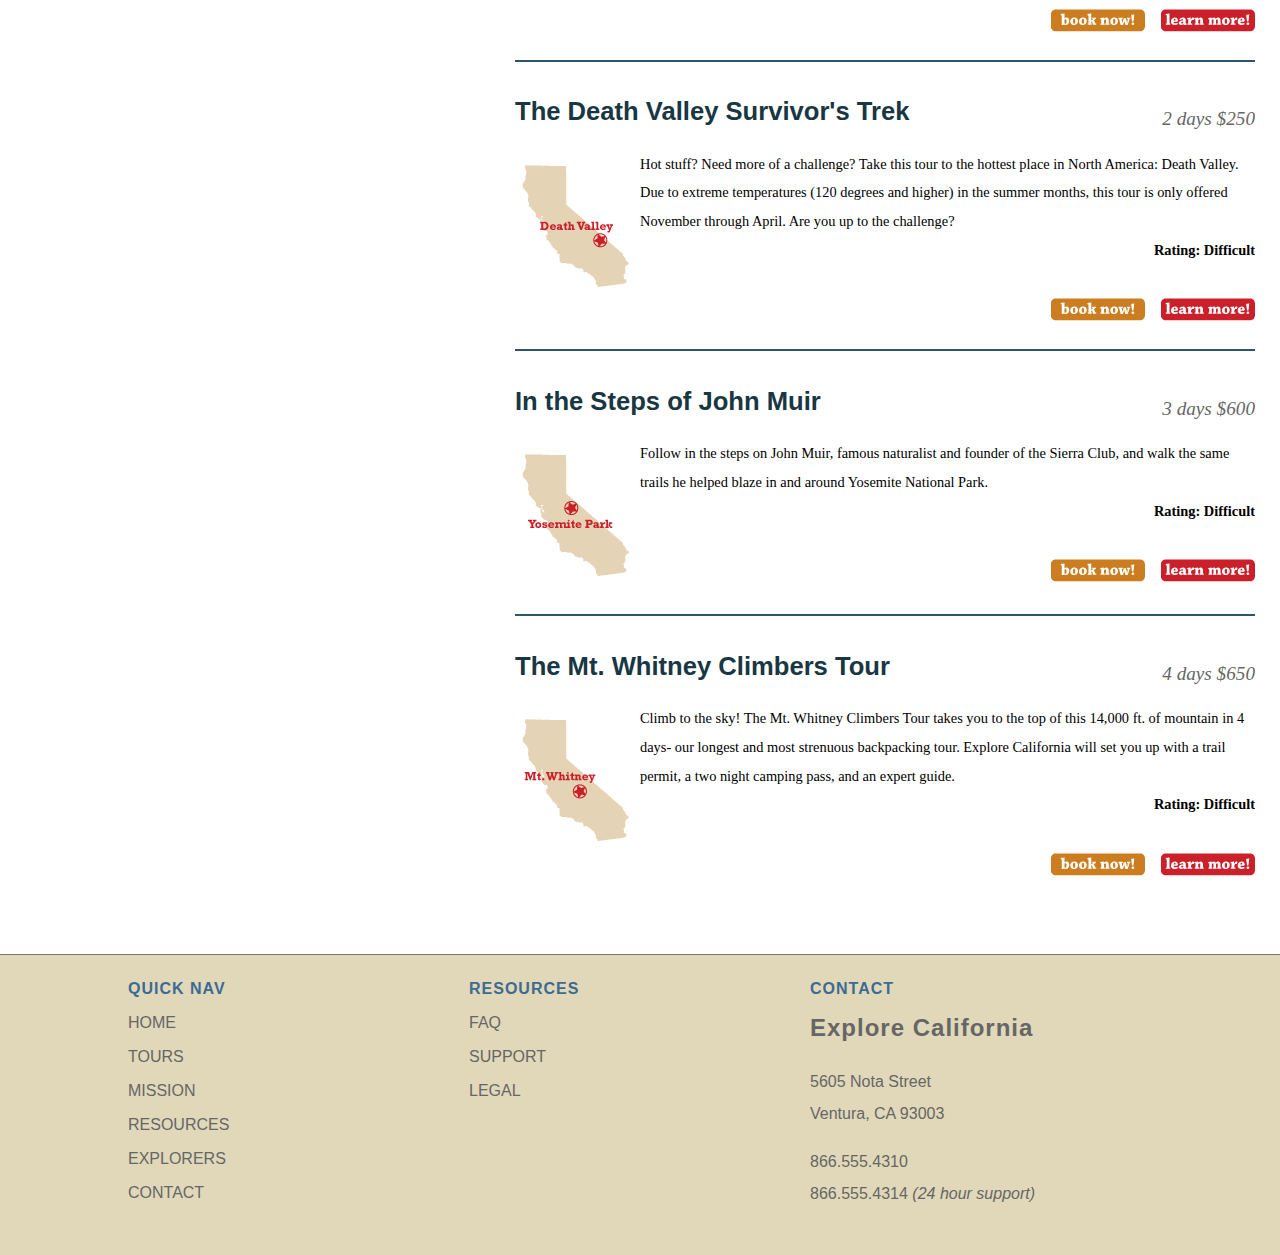
<file: tours/tour_detail_backpack_cal.html>
<!DOCTYPE html PUBLIC "-//W3C//DTD HTML 4.01 Transitional//EN"
   "http://www.w3.org/TR/html4/loose.dtd">
<html lang="en">
  <head>
    <meta http-equiv="Content-Type" content="text/html; charset=utf-8">
    <title>Explore California: Tours - Backpack Cal</title>
    <link href="../assets/stylesheets/main.css" rel="stylesheet" type="text/css" media="all">
    <script src="../assets/javascripts/jquery-1.5.1.min.js"></script>
    <script src="../assets/javascripts/jquery-ui-1.8.10.custom.min.js"></script>
    <script src="../assets/javascripts/menus.js"></script>
  </head>
  <body>
    <div id="wrapper">

      <div id="mainHeader">
        <a href="../index.html" title="home" class="logo">
          <div id="logo">
            <h1>Explore California</h1>
          </div>
        </a>
        <div id="siteNav">
          <h1>Where do you want to go?</h1>
          <ul>
            <li><a href="../tours.html" title="Our tours" class="current">Tours <br /><span class="tagline">follow our bliss</span></a>
              <ul>
                <li><a href="../tours.html" title="Our tours">All Tours</a></li>
                <li><a href="../tours.html" title="find tours">Tours by Activity</a></li>
                <li><a href="../tours.html" title="find tours">Tours by Region</a></li>
                <li><a href="../tours.html" title="find tours">Tour Finder</a></li>
              </ul>
            </li>
            <li><a href="../mission.html" title="What we believe">Mission <br /><span class="tagline">what makes us different?</span></a></li>
            <li><a href="../resources.html" title="planning resources">Resources <br /><span class="tagline">plan your trip</span></a>
              <ul>
                <li><a href="../resources/faq.html" title="Got questions?">Tour FAQs</a></li>
                <li><a href="../resources/additional_resources.html" title="additional resources">Tour Information</a></li>
                <li><a href="../resources/terms.html" title="terms and conditions">Site Terms</a></li>
              </ul>
            </li>
            <li><a href="../explorers.html" title="Our community">Explorers <br /><span class="tagline">join our community</span></a>
              <ul>
                <li><a href="../explorers/join.html" title="join our community">Join the Explorers</a></li>
                <li><a href="../blog/index.html" title="read our blog!">Read our Blog</a></li>
                <li><a href="../explorers/gallery.html" title="contributor photos">Tour Photos</a></li>
                <li><a href="../explorers/video.html" title="check out our podcast">Video podcast</a></li>
              </ul>
            </li>
            <li><a href="../contact.html" title="contact us">Contact <br /><span class="tagline">we're listening</span></a>
              <ul>
                <li><a href="../support.html" title="need help?">Support</a></li>
              </ul>
            </li>
          </ul>
        </div>
      </div>
  
      <div id="mainContent">
        <div id="contentHeader" class="hasCrumbs">
          <h1>Our Tours</h1>
          <div id="subLinks">
            <p><a href="../tours.html" title="Browse tours">All Tours</a> &raquo; <a href="tour_detail_backpack_cal.html" title="Browse tours">  Backpack Cal</a></p>
          </div>
        </div>
 
        <div id="mainArticle">
          <h1>Backpack Cal</h1>
          <img src="../assets/images/backpack_main.jpg" alt="Backpack Cal" class="articleImage" />
          <div class="multiCol">
            <p>Want a chance to get away from it all? Do you prefer to see nature at your own pace? Respond to the call of the great outdoors with our Backpack Cal tour packages. Whether it's hiking beneath the towering Redwoods, walking the ridges of the beautiful Channel Islands, or testing yourself against the harshest environments nature has to offer, we have a tour for your abilities and interests. </p>
            <p>If you're looking to just take in the incredible natural beauty of California at your own pace, try our Big Sur Retreat, a stress-free retreat into one of America's most beautiful forest regions. If you have the spirit of an adventurer and are looking for a challenge, try our Death Valley Survivor's Trek, an aptly-named tour that will test your endurance and mental strength as you pit yourself against the harshest desert conditions in the country. </p>
            <p>Our Backpack Cal Tours offer a range of physical activity, from easy to difficult. Please check the difficulty rating before booking a tour to ensure that your experience is the best possible for your current fitness level. Tours with a rating of Moderate or higher require a signed waiver before booking.</p>
          </div>
          
          <div id="tourDescriptions">
            <div class="tourDescription">
              <h2>Big Sur Retreat </h2>
              <h3 class="price">3 days $750</h3>
              <p><img src="../assets/images/map_bigsur.gif" alt="Backpack Cal" width="115" height="130" />Big Sur is big country. The Big Sur Retreat takes you to the most majestic part of the Pacific Coast and show you secret trails and spectacular scenery. This is one of our most flexible tours, with enough options to satisfy the casual hiker to the hard core experience junkie.<br />
              <span class="option">Optional 4 day tour available | Rating: Medium </span></p>
              <p><a href="tour_detail_bigsur.html" title="Big Sur Retreat" class="more">learn more!</a> <a href="../booking.html" title="Book Now!" class="book">book now!</a></p>
            </div>
              
            <div class="tourDescription">
              <h2>Channel Islands Excursion</h2>
              <h3 class="price">1 day $150</h3>
              <p><img src="../assets/images/map_channel.gif" alt="Backpack Cal" width="115" height="130" />The chain known as the Channel Islands offer some of the most diverse and unique landscape on the Pacific coast. No motor vehicles are allowed on the islands, which makes this relaxing day trip hiking package the best and most interesting way to visit.<br />
              <span class="option"> Rating: Easy </span></p>
              <p><a href="tour_detail_bigSur.html" title="Big Sur Retreat" class="more">learn more!</a> <a href="../booking.html" title="Book Now!" class="book">book now!</a></p>
            </div>
             
            <div class="tourDescription">
              <h2>The Death Valley Survivor's Trek</h2>
              <h3 class="price">2 days $250</h3>
              <p><img src="../assets/images/map_valley.gif" alt="Backpack Cal" width="115" height="130" />Hot stuff? Need more of a challenge? Take this tour to the hottest place in North America: Death Valley. Due to extreme temperatures (120 degrees and higher) in the summer months, this tour is only offered November through April. Are you up to the challenge?<br />
              <span class="option">Rating: Difficult</span></p>
              <p><a href="tour_detail_bigSur.html" title="Big Sur Retreat" class="more">learn more!</a> <a href="../booking.html" title="Book Now!" class="book">book now!</a></p>
            </div>
              
            <div class="tourDescription">
              <h2>In the Steps of John Muir </h2>
              <h3 class="price">3 days $600</h3>
              <p><img src="../assets/images/map_yosemite.gif" alt="Backpack Cal" width="115" height="130" />Follow in the steps on John Muir, famous naturalist and founder of the Sierra Club, and walk the same trails he helped blaze in and around Yosemite National Park.<br />
              <span class="option">Rating: Difficult </span></p>
              <p><a href="tour_detail_bigSur.html" title="Big Sur Retreat" class="more">learn more!</a> <a href="../booking.html" title="Book Now!" class="book">book now!</a></p>
            </div>
            
            <div class="tourDescription">
              <h2>The Mt. Whitney Climbers Tour</h2>
              <h3 class="price">4 days $650</h3>
              <p><img src="../assets/images/map_whitney.gif" alt="Backpack Cal" width="115" height="130" />Climb to the sky! The Mt. Whitney Climbers Tour takes you to the top of this 14,000 ft. of mountain in 4 days- our longest and most strenuous backpacking tour. Explore California will set you up with a trail permit, a two night camping pass, and an expert guide.<br />
              <span class="option">Rating: Difficult </span></p>
              <p><a href="tour_detail_bigSur.html" title="Big Sur Retreat" class="more">learn more!</a> <a href="../booking.html" title="Book Now!" class="book">book now!</a></p>
            </div>
            
          </div>
        </div>

      </div>
      
      <div id="secondaryContent">
        <div id="specials" class="callOut">
          <h1>Monthly Specials</h1>
          <h2 class="top"><img src="../assets/images/calm_bug.gif" alt="California Calm" width="75" height="75" />California Calm</h2>
          <p>Day Spa Package <br />
            <a href="../tours/tour_detail_cycle.html">$250</a></p>
          <h2><img src="../assets/images/desert_bug.gif" alt="From desert to sea" width="75" height="75" />From Desert to Sea</h2>
          <p>2 Day Salton Sea <br />
            <a href="../tours/tour_detail_cycle.html">$350</a></p>
          <h2><img src="../assets/images/backpack_bug.gif" alt="Backpack Cal" width="75" height="41" />Backpack Cal</h2>
          <p>Big Sur Retreat <br />
            <a href="../tours/tour_detail_cycle.html">$620</a></p>
          <h2><img src="../assets/images/taste_bug.gif" alt="Taste of California" width="75" height="75" />Taste of California</h2>
          <p>Tapas &amp; Groves <br />
            <a href="../tours/tour_detail_taste.html">$150</a></p>
        </div>
        <div id="trivia" class="callOut">
          <h1>Did You Know?</h1>
          <p>John Muir was Scottish-born, but he loved the American wilderness. Founder of the Sierra Club, he also lobbied for the establishment of national parks, which he succeeded at in 1899 with the passage of the National Parks Bill and the creation of his beloved Yosemite National Park.</p>
        </div>
      </div>
  
      <div id="pageFooter">
        <div id="quickLinks">
          <h1>Quick Nav</h1>
          <ul id="quickNav">
            <li><a href="../index.html" title="Our home page">Home</a></li>
            <li><a href="../tours.html" title="Explore our tours">Tours</a></li>
            <li><a href="../mission.html" title="What we think">Mission</a></li>
            <li><a href="../resources.html" title="Guidance and planning">Resources</a></li>
            <li><a href="../explorers.html" title="Join our community">Explorers</a></li>
            <li><a href="../contact.html" title="Contact and support">Contact</a></li>
          </ul>
        </div>
        <div id="footerResources">
          <h1>Resources</h1>
          <ul id="quickNav">
            <li><a href="../resources/faq.html" title="Our home page">FAQ</a></li>
            <li><a href="../support.html" title="Need help?">Support</a></li>
            <li><a href="../resources/legal.html" title="The fine print">Legal</a></li>
          </ul>
        </div>
        <div id="companyInfo">
          <h1>Contact</h1>
          <h2>Explore California</h2>
          <p>5605 Nota Street<br />
            Ventura, CA 93003</p>
          <p>866.555.4310<br />866.555.4314 <em>(24 hour support)</em></p>
        </div>
      </div>

    </div>
  </body>
</html>
</file>
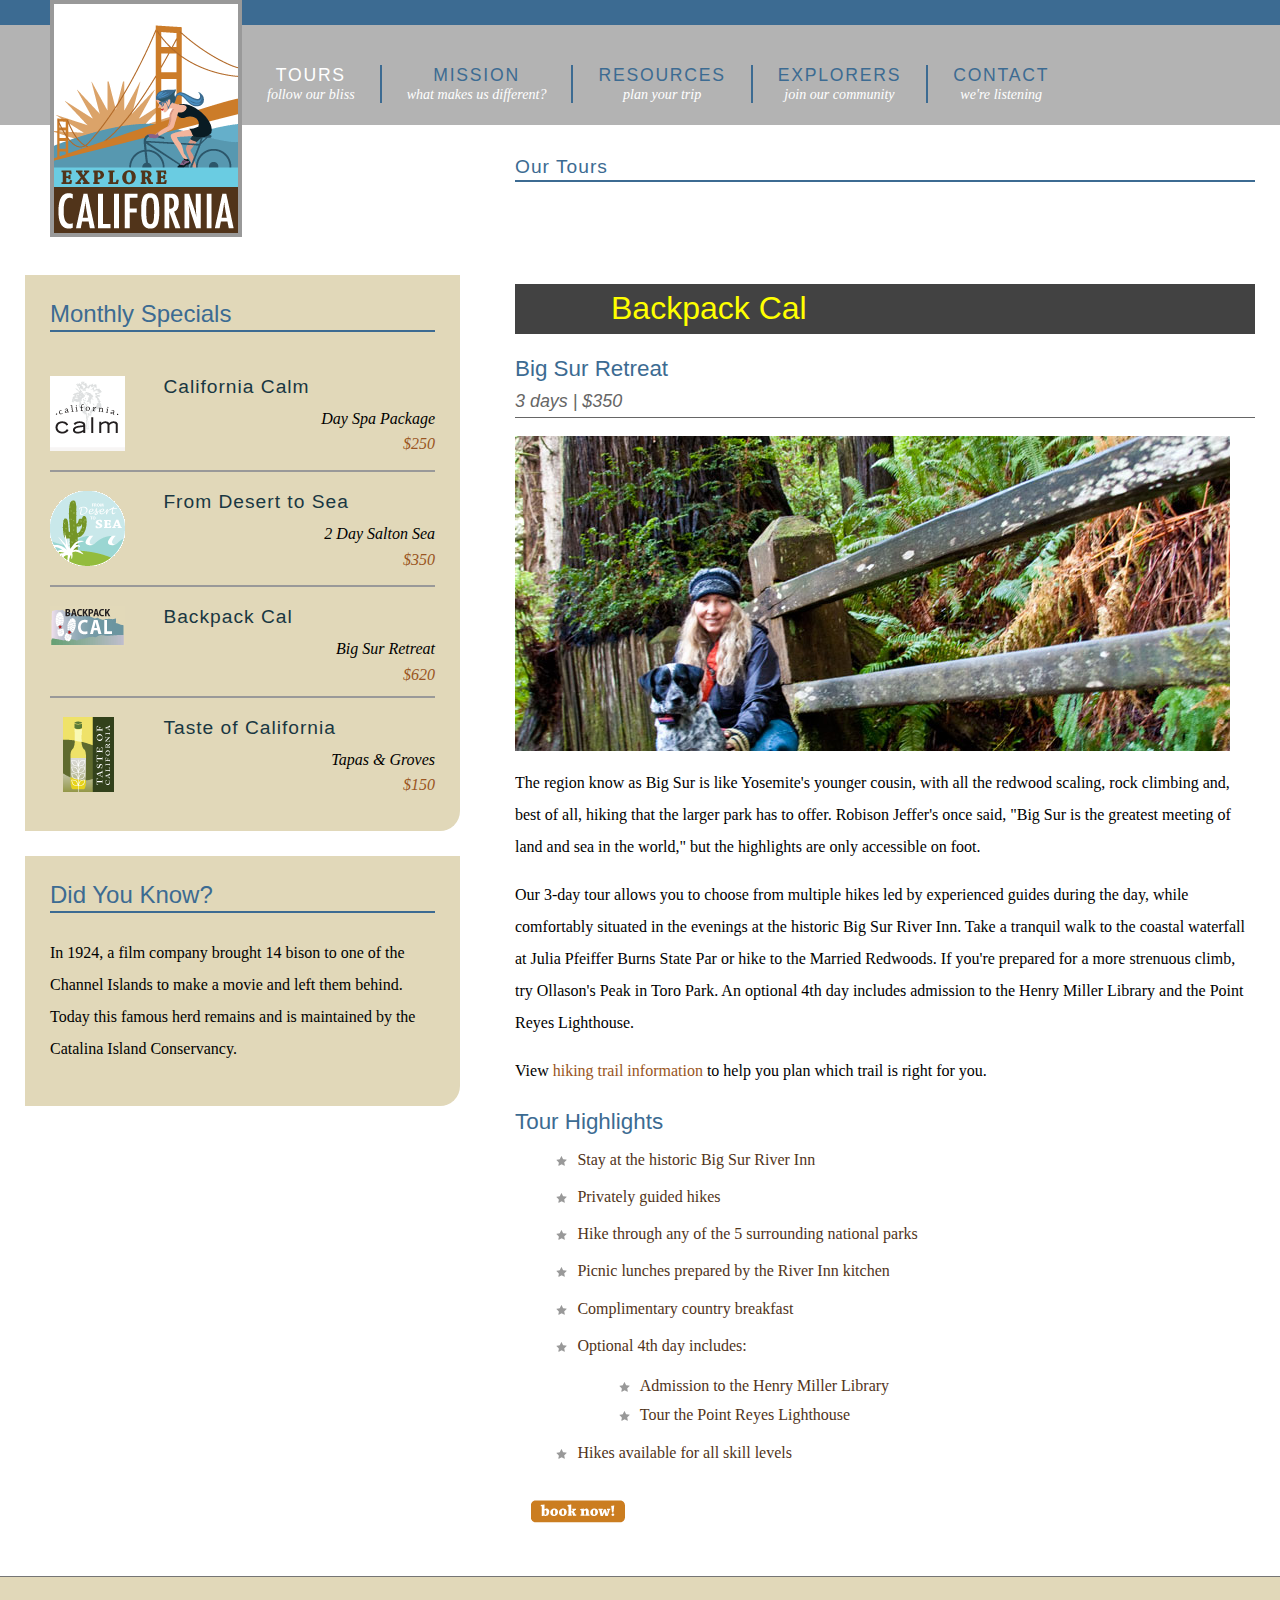
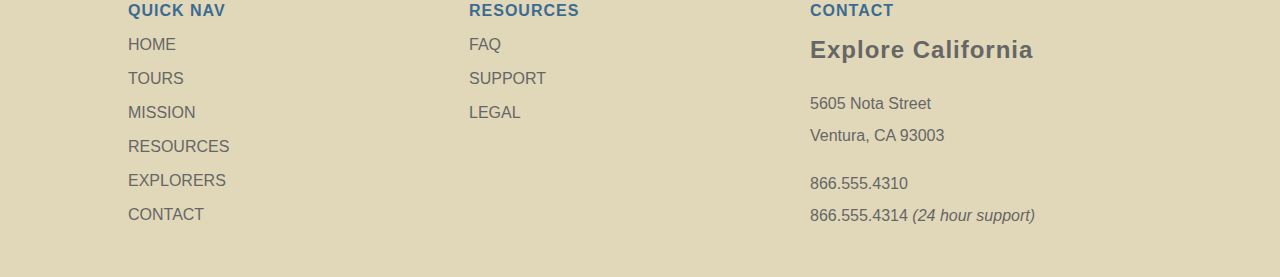
<file: tours/tour_detail_bigsur.html>
<!DOCTYPE html PUBLIC "-//W3C//DTD HTML 4.01 Transitional//EN"
   "http://www.w3.org/TR/html4/loose.dtd">
<html lang="en">
  <head>
    <meta http-equiv="Content-Type" content="text/html; charset=utf-8">
    <title>Explore California: Tour - Big Sur Retreat</title>
    <link href="../assets/stylesheets/main.css" rel="stylesheet" type="text/css" media="all">
    <script src="../assets/javascripts/jquery-1.5.1.min.js"></script>
    <script src="../assets/javascripts/jquery-ui-1.8.10.custom.min.js"></script>
    <script src="../assets/javascripts/menus.js"></script>
  </head>
  <body>
    <div id="wrapper">

      <div id="mainHeader">
        <a href="../index.html" title="home" class="logo">
          <div id="logo">
            <h1>Explore California</h1>
          </div>
        </a>
        <div id="siteNav">
          <h1>Where do you want to go?</h1>
          <ul>
            <li><a href="../tours.html" title="Our tours" class="current">Tours <br /><span class="tagline">follow our bliss</span></a>
              <ul>
                <li><a href="../tours.html" title="Our tours">All Tours</a></li>
                <li><a href="../tours.html" title="find tours">Tours by Activity</a></li>
                <li><a href="../tours.html" title="find tours">Tours by Region</a></li>
                <li><a href="../tours.html" title="find tours">Tour Finder</a></li>
              </ul>
            </li>
            <li><a href="../mission.html" title="What we believe">Mission <br /><span class="tagline">what makes us different?</span></a></li>
            <li><a href="../resources.html" title="planning resources">Resources <br /><span class="tagline">plan your trip</span></a>
              <ul>
                <li><a href="../resources/faq.html" title="Got questions?">Tour FAQs</a></li>
                <li><a href="../resources/additional_resources.html" title="additional resources">Tour Information</a></li>
                <li><a href="../resources/terms.html" title="terms and conditions">Site Terms</a></li>
              </ul>
            </li>
            <li><a href="../explorers.html" title="Our community">Explorers <br /><span class="tagline">join our community</span></a>
              <ul>
                <li><a href="../explorers/join.html" title="join our community">Join the Explorers</a></li>
                <li><a href="../blog/index.html" title="read our blog!">Read our Blog</a></li>
                <li><a href="../explorers/gallery.html" title="contributor photos">Tour Photos</a></li>
                <li><a href="../explorers/video.html" title="check out our podcast">Video podcast</a></li>
              </ul>
            </li>
            <li><a href="../contact.html" title="contact us">Contact <br /><span class="tagline">we're listening</span></a>
              <ul>
                <li><a href="../support.html" title="need help?">Support</a></li>
              </ul>
            </li>
          </ul>
        </div>
      </div>
  
      <div id="mainContent">
        <div id="contentHeader" class="hasCrumbs">
          <h1>Our Tours</h1>
          <div id="subLinks">
            <p><a href="../tours.html" title="Browse tours">All Tours</a> &raquo; <a href="tour_detail_backpack_cal.html" title="Browse tours">  Backpack Cal</a> &raquo; <a href="tour_detail_bigsur.html" title="Browse tours">  Big Sur Retreat</a></p>
          </div>
        </div>
 
        <div id="mainArticle"> <h1>Backpack Cal</h1>
          <h2>Big Sur Retreat<span class="tourCost">3 days | $350</span></h2>
          <img src="../assets/images/big_sur.jpg" alt="Big Sur" width="715" height="315" class="articleImage">
          <p>The region know as Big Sur is like Yosemite's younger cousin, with all the redwood scaling, rock climbing and, best of all, hiking that the larger park has to offer. Robison Jeffer's once said, &quot;Big Sur is the greatest meeting of land and sea in the world,&quot; but the highlights are only accessible on foot.</p>
          <p>Our 3-day tour allows you to choose from multiple hikes led by experienced guides during the day, while comfortably situated in the evenings at the historic Big Sur River Inn. Take a tranquil walk to the coastal waterfall at Julia Pfeiffer Burns State Par or hike to the Married Redwoods. If you're prepared for a more strenuous climb, try Ollason's Peak in Toro Park. An optional 4th day includes admission to the Henry Miller Library and the Point Reyes Lighthouse.</p>
          <p>View <a href="tour_detail_bigsur_trails.html">hiking trail information</a> to help you plan which trail is right for you.</p>
      
          <h2>Tour Highlights</h2>
          <ul>
            <li>Stay at the historic Big Sur River Inn</li>
            <li>Privately guided hikes </li>
            <li>Hike through any of the 5 surrounding national parks</li>
            <li>Picnic lunches prepared by the River Inn kitchen</li>
            <li>Complimentary country breakfast</li>
            <li>Optional 4th day includes:
              <ul>
                <li>Admission to the Henry Miller Library</li>
                <li>Tour the Point Reyes Lighthouse</li>
              </ul>
            </li>
            <li>Hikes available for all skill levels      </li>
          </ul>
          <p><a href="../booking.html" title="Book now!" class="book detail">Book Now!</a></p>
        </div>
      </div>
  
      <div id="secondaryContent">
        <div id="specials" class="callOut">
          <h1>Monthly Specials</h1>
          <h2 class="top"><img src="../assets/images/calm_bug.gif" alt="California Calm" width="75" height="75" />California Calm</h2>
          <p>Day Spa Package <br />
            <a href="../tours/tour_detail_cycle.html">$250</a></p>
          <h2><img src="../assets/images/desert_bug.gif" alt="From desert to sea" width="75" height="75" />From Desert to Sea</h2>
          <p>2 Day Salton Sea <br />
            <a href="../tours/tour_detail_cycle.html">$350</a></p>
          <h2><img src="../assets/images/backpack_bug.gif" alt="Backpack Cal" width="75" height="41" />Backpack Cal</h2>
          <p>Big Sur Retreat <br />
            <a href="../tours/tour_detail_cycle.html">$620</a></p>
          <h2><img src="../assets/images/taste_bug.gif" alt="Taste of California" width="75" height="75" />Taste of California</h2>
          <p>Tapas &amp; Groves <br />
            <a href="../tours/tour_detail_taste.html">$150</a></p>
        </div>
      
        <div id="trivia" class="callOut">
          <h1>Did You Know?</h1>
          <p>In 1924, a film company brought 14 bison to one of the Channel Islands to make a movie and left them behind. Today this famous herd remains and is maintained by the Catalina Island Conservancy.</p>
        </div>
      </div>

      <div id="pageFooter">
        <div id="quickLinks">
          <h1>Quick Nav</h1>
          <ul id="quickNav">
            <li><a href="../index.html" title="Our home page">Home</a></li>
            <li><a href="../tours.html" title="Explore our tours">Tours</a></li>
            <li><a href="../mission.html" title="What we think">Mission</a></li>
            <li><a href="../resources.html" title="Guidance and planning">Resources</a></li>
            <li><a href="../explorers.html" title="Join our community">Explorers</a></li>
            <li><a href="../contact.html" title="Contact and support">Contact</a></li>
          </ul>
        </div>
        <div id="footerResources">
          <h1>Resources</h1>
          <ul id="quickNav">
            <li><a href="../resources/faq.html" title="Our home page">FAQ</a></li>
            <li><a href="../support.html" title="Need help?">Support</a></li>
            <li><a href="../resources/legal.html" title="The fine print">Legal</a></li>
          </ul>
        </div>
        <div id="companyInfo">
          <h1>Contact</h1>
          <h2>Explore California</h2>
          <p>5605 Nota Street<br />
            Ventura, CA 93003</p>
          <p>866.555.4310<br />866.555.4314 <em>(24 hour support)</em></p>
        </div>
      </div>
    
    </div>
  </body>
</html>
</file>
<file: assets/stylesheets/main.css>
@charset "UTF-8";

/*style sheet for Explore California

©2012 lynda.com
This style sheet may be reused for personal education only
any reuse, educational or otherwise, without the expressed 
consent of lynda.com is prohibited.*/

/* -------- color guide ----------
#3c6b92 : main blue
#6acce2 : light blue
#2c566a : teal accent
#193742 : dark blue
#e1d8b9 : sand accent
#cb7d20 : orange accent
#51341a : brown
#995522 : dark orange (used for links or high contrast accents)
#cb202a : red accent (this color does not encode well, use only for small accents)
#896287 : purple
*/

/* to jump to a specific section search for the unique character pair at the front of each TOC section 
  <<<tip, highlight the special character and use the shortcut for Find Selection Cntr/Cmd + Shift + G >> */
  
  /* ----- Style sheet TOC ----------------
      ^1 Global constants
    ^2 Global classes
    ^3 Home page layout
    ^4 Base Layout styles
    ^5 Region detail styles
      ^5a Header
      ^5b Navigation
      ^5c Main Content
        ^5d data tables
        ^5e spotlight region
        ^5f forms
      ^5g Secondary Content
      ^5h Footer
*/


/* ^1 --------------------------- global constants -------------------------*/
/*limited reset*/
html, body, div, h1, h2, h3, h4, h5, h6, p, blockquote, address, span, em, strong, img, ol, ul, li {
  margin: 0;
  padding: 0;
  border: 0;
}

a:link, a:visited {
  color: #952;
  text-decoration: none;
}
a:hover, a:active {
  color: #cb7d20;
  border-bottom: 1px dashed #cb7d20;
}
p + h1 {
  margin-top: 1em;
  padding-top: 1em;
  border-top: 2px solid #999;
}
p {
  font-size: 1em;
  line-height: 2;
  margin: 0 0 1em;
}

body {
  font: 100% Georgia, "Times New Roman", Times, serif;
  background: #3C6B92;
}

/* ^2 ------ global classes -------- */
.clear {
  clear: both;
}
span.accent {
  display: block;
  text-align: right;
}
#mainContent img.articleImage {
  display: block;
  margin: 1em 0;
}
.callOut {
  background: #e1d8b9;
  padding: 25px;
  margin-bottom: 25px;
  -webkit-border-top-left-radius: 0px;
  -webkit-border-top-right-radius: 0px;
  -webkit-border-bottom-right-radius: 20px;
  -webkit-border-bottom-left-radius: 0px;
  -moz-border-radius-topleft: 0px;
  -moz-border-radius-topright: 0px;
  -moz-border-radius-bottomright: 20px;
  -moz-border-radius-bottomleft: 0px;
  border-top-left-radius: 0px;
  border-top-right-radius: 0px;
  border-bottom-right-radius: 20px;
  border-bottom-left-radius: 0px;
  width: 385px;
}
/* ^3 ------------- home page specfic layout styles ----------- */
#home #wrapper {
  background: #000 url(../images/home_page_back.jpg) no-repeat 0 100px;
}
#actionCall {
  height: 328px;
  clear: both;
  border-top: 1px solid #757575;
}
#actionCall h1{
  font: normal 2.8em Helvetica, Arial, sans-serif;
  color: #fff;
  text-shadow: 1px 0px 0px #000;
  filter: dropshadow(color=#000000, offx=1, offy=0); 
  margin: 70px 0 0 607px;
  letter-spacing:1px;
}
#actionCall a:link, #actionCall a:visited{
  border: none;
  width: 285px;
  height: 55px;
  background: url(../images/tour_badge.png) no-repeat;
  display:block;
  margin: 70px 0 0 783px;
}
#actionCall a:hover, #actionCall a:active{
  background-position: left bottom;
}
#actionCall h2{
  text-indent:-1000em;
}
#home #contentWrapper{
  margin: 0 25px;
  padding: 25px;
  background: #fff;
  background: rgba(255,255,255, 0.9);
  float: left;
  width: 1180px;
}
#home #mainContent {
  float: right;
  width: 700px;
  padding-right: 0;
  margin-right: 0;
}
#home #secondaryContent {
  float: left;
  width: 400px;
  margin-top: 0;
}
#home #mainContent h1, #home #secondaryContent h1 {
  margin: 1em 0 .5em;
  padding-top: 2em;
  border-top: 2px solid #999;
}
#home #mainContent h1:first-child, #home #secondaryContent h1:first-child {
  border: none;
  padding-top: 0;
  margin: 0 0 .25em;
}
#home #mainContent p + h1 {
  margin-top: 1em;
  padding-top: 1em;
  border-top: 2px solid #999;
}
#home #mainContent p {
  font-size: 1em;
  line-height: 2;
  margin: 1em 0;
}
#home #mainContent p.spotlight{
  padding-right: 200px;
  background: url(../images/cycle_logo.png) no-repeat top right;
}
#home video {
  margin: 1em 0;
}
#home p.videoText {
  width: 525px;
}
/* ^4 --------------------- base layout styles ------------------- */
#wrapper {
   position: relative;
  padding: 0;
  width: 1280px;
  margin: 25px auto 0;
  background: #fff;
  text-align: left;
  z-index: 1; /*fix for IE menu issues*/
}
#mainHeader {
  position: relative;
  float: left;
  z-index: 2; /*fix for IE menu issues*/
}
#mainContent {
  float: right;
  width: 740px;
  margin-right: 25px;
  overflow: hidden;
}
#secondaryContent {
  float: left;
  margin-top: 150px;
  width: 440px;
  padding-left: 25px;
}
#pageFooter {
  background: #e1d8b9;
  clear:both;
  overflow: auto;
  border-top: 1px solid #757575;
  height: 300px;
  width: 100%;
}
/* ^5----------------------- region-detail styles ------------------------ */
/*  header  ^5a*/

#mainHeader a.logo:hover {
  border: none;
}
#mainHeader a.logo{
  width: 192px;
  height: 237px;
  display: block;
  background: url(../images/logo.gif) no-repeat;
  position: absolute;
  top: -25px;
  left: 50px;
  text-indent: -1000em;
  z-index: 2000;
}

/* navigation ^5b*/
#siteNav h1 {
  display: none;
}
#siteNav ul {
  list-style: none;
  padding:0;
  margin:0;
  float: left;
}
#siteNav > ul {
  height: 100px;
  background-color: #b3b3b3;
  width: 1038px; /*add padding-left for total width*/
  padding-left: 242px; /*allow logo to clear*/
}
#siteNav ul > li {
  float: left;
  margin:2.5em 0 0;
  padding: 0;
  position: relative;
}
#siteNav li a:link, #siteNav li a:visited{
  display: block;
  padding: 0 25px;
  border-right: 2px solid #3c6b92;
  font: 1.1em Helvetica, Arial, sans-serif;
  text-transform: uppercase;
  color: #3c6b92;
  text-align: center;
  letter-spacing: .1em;
}
#siteNav li a.current, #siteNav li a.current:hover {
  color: #fff;
  cursor: default;
}
#siteNav li a:hover, #siteNav li a:active{
  color: #fff;
  border-bottom: none;
}
#siteNav li a:link span.tagline, #siteNav li a:visited span.tagline{
  font: italic .8em Georgia, "Times New Roman", Times, serif;
  color: #fff;
  text-transform: none;
  padding-top: .5em;
  letter-spacing: 0;
}
#siteNav li:last-child a{
  border-right: none;
}
#siteNav li ul {
  position: absolute;
  top: 30px;
  left: auto;
  display: none;
  -webkit-box-shadow: 2px 2px 5px #333;
  -moz-box-shadow: 2px 2px 5px #333;
  box-shadow: 2px 2px 5px #333;
  -moz-border-radius-topleft: 0px;
  -moz-border-radius-topright: 0px;
  -moz-border-radius-bottomright: 10px;
  -moz-border-radius-bottomleft: 10px;
  border-top-left-radius: 0px;
  border-top-right-radius: 0px;
  border-bottom-right-radius: 10px;
  border-bottom-left-radius: 10px; 
  width: 100%;
  background: #fff;
}
.no-js #siteNav li:hover ul, .no-js #siteNav li ul:hover{
  display: block;
}
#siteNav li ul li {
  float:none;
  padding: 0;
  margin:0;
}
#siteNav li ul a:link, #siteNav li ul a:visited {
  font:normal .7em Helvetica, Arial, sans-serif;
  line-height: 2.5em;
  text-align: center;
  color: #3c6b92;
  padding: 0 1em;
  display:block;
  border-right: none;
  letter-spacing: 0;
  border-bottom: 1px solid #3c6b92;
}
#siteNav li ul a:hover, #siteNav li ul a:active {
  color: #fff;
  background: #3c6b92;
}
/* mainContent ^5c */
#mainContent #contentHeader {
  margin-bottom: 6em;
}
/* keep headlines the same when crumbs are present */
#wrapper #mainContent div.hasCrumbs {
  margin-bottom: 4em;
}
#mainContent #contentHeader h1 {
  font: normal 1.2em Helvetica, Helvetica, Arial, sans-serif;
  padding-bottom: .1em;
  letter-spacing: 1px;
  border-bottom: 2px solid #3c6b92;
  color: #3c6b92;
  margin-top: 1.6em;
}
#mainContent #contentHeader #subLinks {
  display: none;
}
#mainContent h2{
  font: normal 1.4em Helvetica, Helvetica, Arial, sans-serif;
  color: #3c6b92;
  margin: 1em 0 0;
}
#mainContent h3{
  font: bold 1.2em Helvetica, Helvetica, Arial, sans-serif;
  color: #3c6b92;
  margin: 1em 0 0;
}
#mainContent #mainArticle {
  margin-bottom: 50px;
  float: left;
}
#mainContent #mainArticle pre {
  font-family: "Lucida Sans Unicode", "Lucida Grande", sans-serif;
  font-size: .9em;
  padding: 25px;
  background: #eee;
  border: 1px solid #ccc;
  margin-left: 25px;
  -webkit-border-top-left-radius: 0px;
  -webkit-border-top-right-radius: 0px;
  -webkit-border-bottom-right-radius: 20px;
  -webkit-border-bottom-left-radius: 0px;
  -moz-border-radius-topleft: 0px;
  -moz-border-radius-topright: 0px;
  -moz-border-radius-bottomright: 20px;
  -moz-border-radius-bottomleft: 0px;
  border-top-left-radius: 0px;
  border-top-right-radius: 0px;
  border-bottom-right-radius: 20px;
  border-bottom-left-radius: 0px;
  display: block;
}
#mainContent #mainArticle .multiCol {
  -moz-column-count: 2;
  -moz-column-gap: 25px;
  -webkit-column-count: 2;
  -webkit-column-gap: 25px;
  column-count: 2;
  column-gap: 25px;
}
#mainContent #mainArticle h1{
  font: normal 2em Helvetica, Arial, sans-serif;
  color: #3c6b92;
  margin: 1.2em 0 .2em;
}
#mainContent #mainArticle #supportOptions h2{
  font: normal 1.4em Helvetica, Arial, sans-serif;
  color: #2c566a;
}
#mainContent #mainArticle h2 span.tourCost {
  font-size: .8em;
  color: #666;
  font-style: italic;
  margin-top: .5em;
  display: block;
  border-bottom: 1px solid #666;
  padding-bottom: .25em;
  margin-bottom: 1em;
}
#mainContent #mainArticle ul {
  list-style: none;
  margin: 1em 0;
  padding: 0;
}
#mainContent #mainArticle ul ul{
  margin: 1.4em 0 1em 0;
}
#mainContent #mainArticle li {
  margin: 0 0 1.2em 2.4em;
  padding: 0 0 0 24px;
  background: url(../images/star_bullet.gif) no-repeat 0 2px;
  font-size: 1em;
  color: #51341a;
}
#mainContent #mainArticle li li{
  font-size: 100%;
  margin-bottom: .7em;
}
#mainContent #mainArticle ul.faqNav{
  -moz-column-count: 3;
    -moz-column-gap: 16px;
    -webkit-column-count: 3;
    -webkit-column-gap: 16px;
    column-count: 3;
    column-gap: 16px;
   padding: 0;
   width: 650px;
}
#mainContent #mainArticle ul.faqNav li{
  background: none;
  padding: 0;
  font-size: .8em;
}
#mainContent #mainArticle ul.faqNav a{
  background: #cb7d20;
  padding: 5px;
  font-family: Helvetica, Arial, sans-serif;
  color: #fff;
  width: 100%;
  display: block;
  text-align: center;
}
#mainContent #mainArticle ul.faqNav a:hover{
  background: #952;
  border: none;
}
#mainContent div.tourDescription {
  border-top: 2px solid #2c566a;
  float: left;
  clear: left;
  padding: 10px 0;
  margin-bottom: 15px;
}
#mainContent .tourDescription h2 {
  font-size: 1.6em;
  color: #193742;
  font-weight: bold;
  margin-bottom: .5em;
  clear: right;
}
#mainContent .tourDescription h3.price {
  font-size: 1.2em;
  font-family: Georgia, "Times New Roman", Times, serif;
  color: #666;
  font-weight: normal;
  font-style: italic;
  text-align: right;
  clear: right;
  margin: -1.6em 0 1em;
}
#mainContent .tourDescription p {
  font-size: .9em;
  line-height: 2;
}
#mainContent .tourDescription span.option {
  font-weight: bold;
  text-align: right;
  display:block;
}
#mainContent .tourDescription img {
  float: left;
  padding: 10px 10px 10px 0;
}
#mainContent .tourDescription a.more {
  display:block;
  float: right;
  width: 95px;
  height: 30px;
  background: url(../images/more_bug.gif) no-repeat left top;
  text-indent: -1000em;
  margin: 15px 0 0 15px;
}
#mainContent a.book {
  display:block;
  float: right;
  width: 95px;
  height: 30px;
  background: url(../images/book_bug.gif) no-repeat left top;
  text-indent: -1000em;
  margin: 15px 0 0 15px;
}
#mainContent a.detail {
  float: left;
}
#mainContent .tourDescription a.more:hover,#mainContent a.book:hover{
  background-position: right top;
  border: none;
}
#mainContent #mainArticle dl.faq {
  margin-bottom: 1em;
  padding-bottom: 1em;
  border-bottom: 1px solid #999;
}
#mainContent #mainArticle dl.faq dt {
  font: normal bold .9em Helvetica, Arial, sans-serif;
  padding: 0;
  margin: 1em 0 .5em;
  color: #333;
  letter-spacing: 1px;
}
#mainContent #mainArticle dl.faq dd {
  font-size: .9em;
  line-height: 1.4;
  color: #333;
  text-align: justify;
  margin: 0;
  padding: 0 0 0 2em;
}
#mainContent #mainArticle p a.top {
  text-align: right;
  padding-left: 30px;
  background: url(../images/return_top.gif) no-repeat;
  line-height: 20px;
  float: right;
}
#mainContent #mainArticle p a.top:hover {
  border: none;
  color: #333;
}
/* data tables ^5d */
/*simple tables*/
#mainContent table.simple {
  width: 90%;
  background: #c3cebc;
  border: none;
  margin: 1em 0 1em;
  border: 1px solid #666;
  border-collapse: collapse;
}
#mainContent table.small {
  width: 60%;
  border: none;
  margin: 1em 0 1em;
}
#mainContent table.simple thead{
  background: #555;
  border-bottom: 1px solid #000;
}
#mainContent table.simple thead th{
  font-size: .8em;
  font-weight: normal;
  text-align: left;
  padding: 0 10px;
  line-height: 2.6em;
  color: #fff;
}
#mainContent table.simple caption {
  text-transform: uppercase;
  font-weight: bold;
  font-size: 1.2em;
  text-align: left;
  font-family: Helvetica, Arial, sans-serif;
}
#mainContent table.simple caption time {
  font-size: .6em;
  font-style: italic;
  text-align: right;
  text-transform: lowercase;
  position: relative;
  right: 0;
  top: -1.4em;
  display: block;
}

#mainContent table.simple th, #mainContent table.simple td {
  font-family: Helvetica, Helvetica, Arial, sans-serif;
  font-size: .8em;
  padding-left: 1em;
  text-align: left;
  line-height: 3;
}
#mainContent table.simple td {
  border: 1px solid #666;
}
#mainContent table.small td {
  border: none;
}
#mainContent table.simple tr:nth-child(odd) {
  background: #e1d8b9;
}
/*complex tables*/
#mainContent table.complex {
  width: 95%;
  margin: 1em auto 1em;
  font-family: Helvetica, Helvetica, Arial, sans-serif;
  font-size: 0.9em;
  border-collapse: collapse;
  border: 1px solid #333;
  background: #e1d8b9;
}
#mainContent table.complex caption {
  text-transform: uppercase;
  font-weight: bold;
  font-size: 1.2em;
  text-align: left;
  font-family: Helvetica, Arial, sans-serif;
}
#mainContent table.complex th{
  font-size: 1em;
  font-weight: normal;
  text-align: left;
  padding: 0 10px;
  line-height: 2.6em;
  color: #FFF;
  background: #555;
  border-bottom: 1px solid #000;
}
#mainContent table.complex thead {
  background: url(../images/thead_back.gif) repeat-x left top;
  height: 40px;
}
#mainContent table.complex thead th {
  background: none;
  color: #000;
  text-align:left;
  border: 1px solid #333;
}
#mainContent table.complex td {
  padding: 0 10px;
  border: 1px solid #333;
  font-size: .8em;
}

#mainContent #trailType, #mainContent #trailPath, #mainContent #trailRating {
  background: #fff;
}
/* form styling ^5f */
#mainContent #mainArticle form p {
  color: #193742;
  margin: 0 0 20px 20px;
}
#mainContent #mainArticle form p.subHead {
  margin: 0 0 0 20px;
  clear: both;
}
#mainContent #mainArticle form label.subHead {
  display: block;
  float: none;
  margin: 0;
  width: auto;
}
#mainContent form {
  font: normal .9em Arial, Helvetica, sans-serif;
  color: #193742;
}
#mainContent fieldset {
  padding: 40px 20px 20px 20px;
  margin: 0 0 2em;
  background-color: #e1d8b9;
  width: 650px;
  border: none;
  position: relative;
  -webkit-border-top-left-radius: 20px;
  -webkit-border-top-right-radius: 0px;
  -webkit-border-bottom-right-radius: 0px;
  -webkit-border-bottom-left-radius: 0px;
  -moz-border-radius-topleft: 20px;
  -moz-border-radius-topright: 0px;
  -moz-border-radius-bottomright: 0px;
  -moz-border-radius-bottomleft: 0px;
  border-top-left-radius: 20px;
  border-top-right-radius: 0px;
  border-bottom-right-radius: 0px;
  border-bottom-left-radius: 0px;
}
#mainContent fieldset legend {
  padding: 0;
  margin: 0;
  color: #51341a;
}
#mainContent legend strong {
  position: absolute;
  margin-left: 20px;
  margin-top: 10px;
  font-size: 1.2em;
}
#mainContent input[type="text"], #mainContent input[type="email"],#mainContent input[type="password"],#mainContent input[type="tel"],#mainContent input[type="url"]{
  width: 350px;
  padding-right: 25px;
}
#mainContent textarea {
  width: 500px;
  height: 150px;
}
#mainContent form label{
  width: 80px;
  float: left;
  clear: left;
  margin-right: .50em;
}
#mainContent form label.inline {
  width: auto;
  float: none;
}

#mainContent #mainArticle form ol{
  list-style:none;
  margin: 0;
  padding: 0;
}
#mainContent #mainArticle form li {
  background: none;
  margin: 0;
  padding: 0;
}
#mainContent form input[required]{
  border-right: 4px solid #cb202a;
}
/*contact form*/
#mainContent form#frmContact .col1 {
  float: left;
  padding-left: 20px;
  margin-right: 20px;
  width: 160px;
  margin-bottom: 1em;
}
#mainContent form#frmContact .col2, #mainContent form#frmContact .col3 {
  float: left;
  margin-right: 20px;
  width: 170px;
}
#mainContent form#frmContact div p {
  margin: 0 0 .5em 0;
}
#mainContent form#frmContact div label {
  font-size: .9em;
  display: inline;
  float: none;
}
/* secondaryContent ^5g */
#secondaryContent h1 {
  font: normal 1.5em Helvetica, Arial, sans-serif;
  font-weight: normal;
  color: #3c6b92;
  padding-bottom: .1em;
  margin-bottom: 1em;
  border-bottom: 2px solid #3c6b92;
}
#secondaryContent #specials h2 {
  font-size: 1.2em;
  font-family: Helvetica, Arial, sans-serif;
  color: #193742;
  margin-bottom: 0;
  border-top: 2px solid #999;
  padding-top: 1em;
  font-weight: normal;
  clear: both;
  letter-spacing:1px;
}
#secondaryContent #specials h2.top {
  border:none;
  margin-top: 1em;
}
#secondaryContent #specials p {
  font-style: italic;
  text-align: right;
  margin: .5em 0;
  line-height: 1.6;
}
#secondaryContent #specials img {
  float: left;
  padding-bottom: 1em;
  padding-right: 2em;
}
/* footer region ^5h */  
#pageFooter div {
  float: left;
  width: 341px;
  padding-top: 25px;
}
#pageFooter div:first-child {
  margin-left: 128px;
}
#pageFooter div h1{
  font-family: Helvetica, Arial, sans-serif;
  font-size: 1em;
  letter-spacing:1px;
  color: #3c6b92;
  text-transform: uppercase;
  margin-bottom: 1em;
}
#pageFooter div h2{
  font-family: Helvetica, Arial, sans-serif;
  font-size: 1.5em;
  letter-spacing:1px;
  color: #666;
  margin-bottom: 1em;
}
#pageFooter div p{
  font-family: Helvetica, Arial, sans-serif;
  font-size: 1em;
  margin-bottom: 1em;
  color: #666;
}
#pageFooter div ul{
  list-style: none;
  margin: 0;
  padding:0;
}
#pageFooter div li {
  margin-bottom: 1em;
}
#pageFooter div li a:link, #pageFooter div li a:visited {
  font-family: Helvetica, Arial, sans-serif;
  text-transform: uppercase;
  color: #666;
}
#pageFooter div li a:hover, #pageFooter div li a:active {
  color: #fff;
  border: none;
}

#mainContent #mainArticle h1 {
    color: yellow;
    background: #424242;
    padding: 0.2em 3em;
}
</file>
